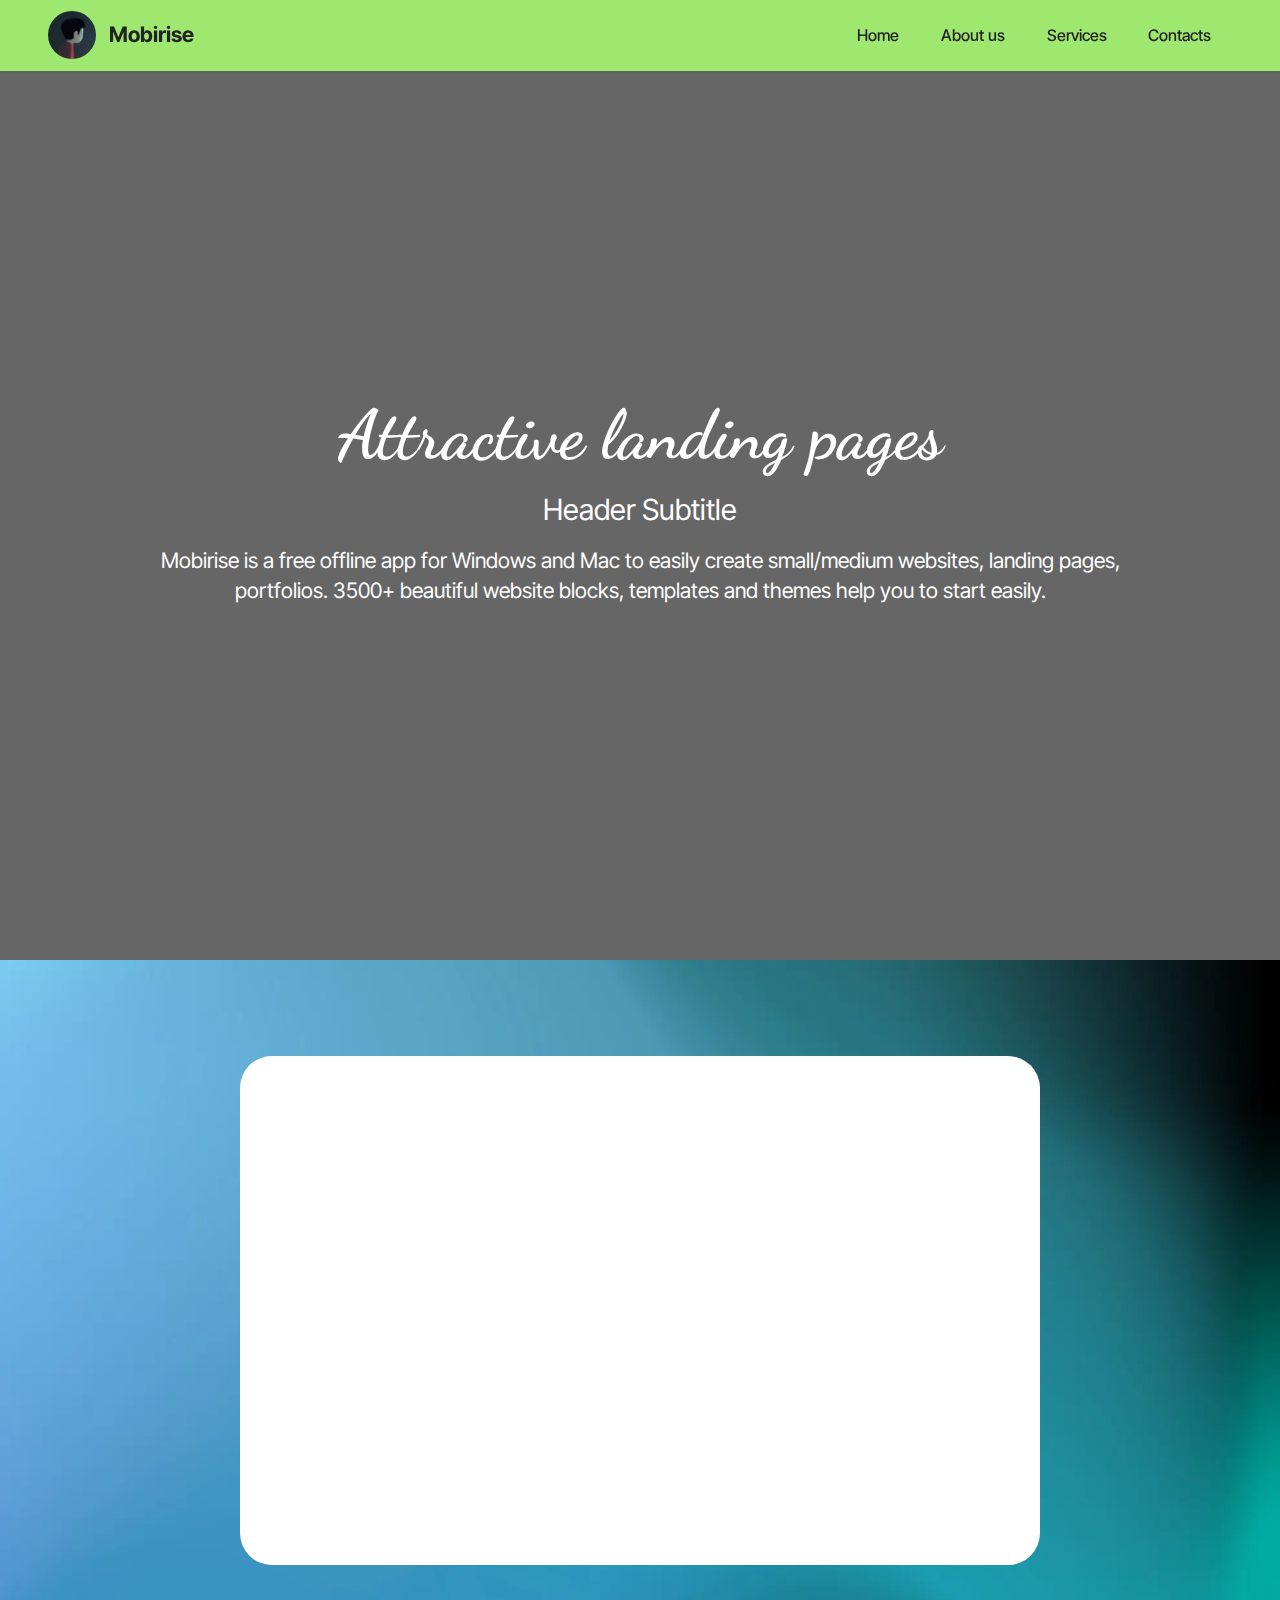
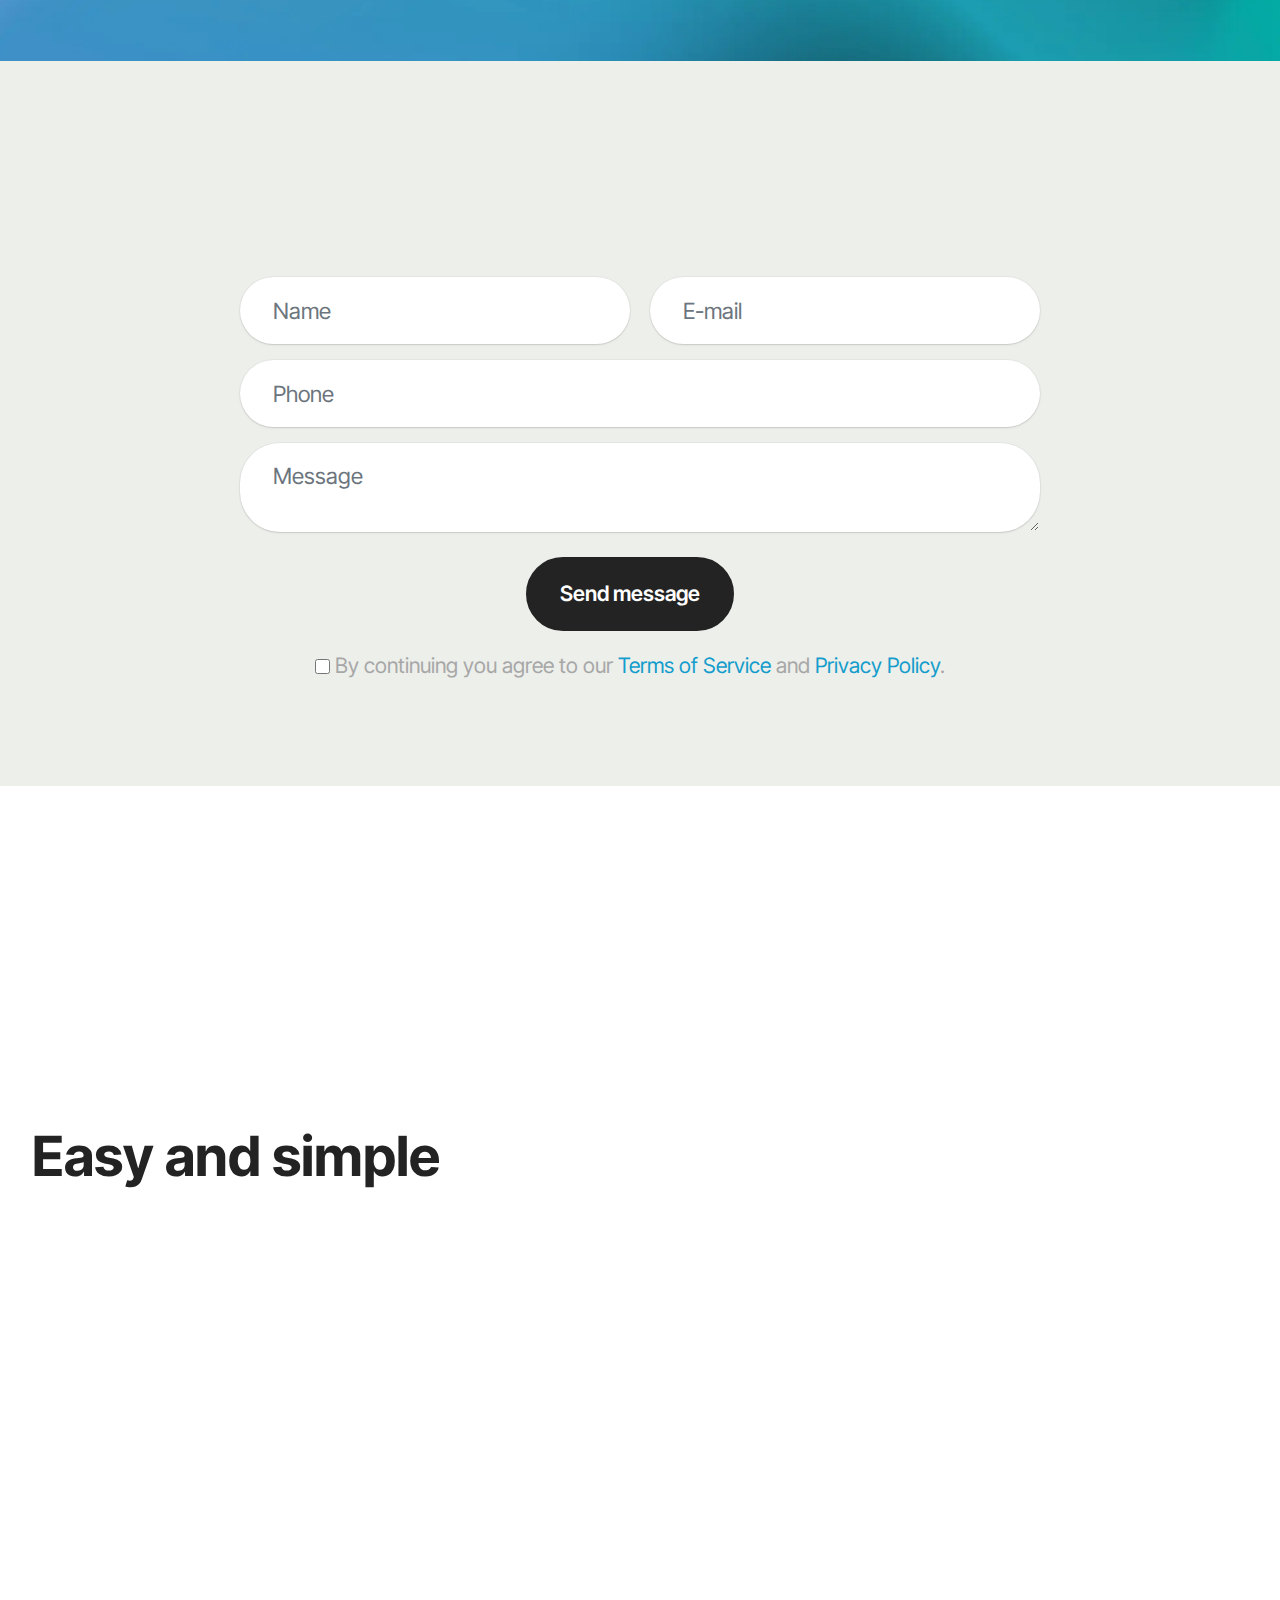
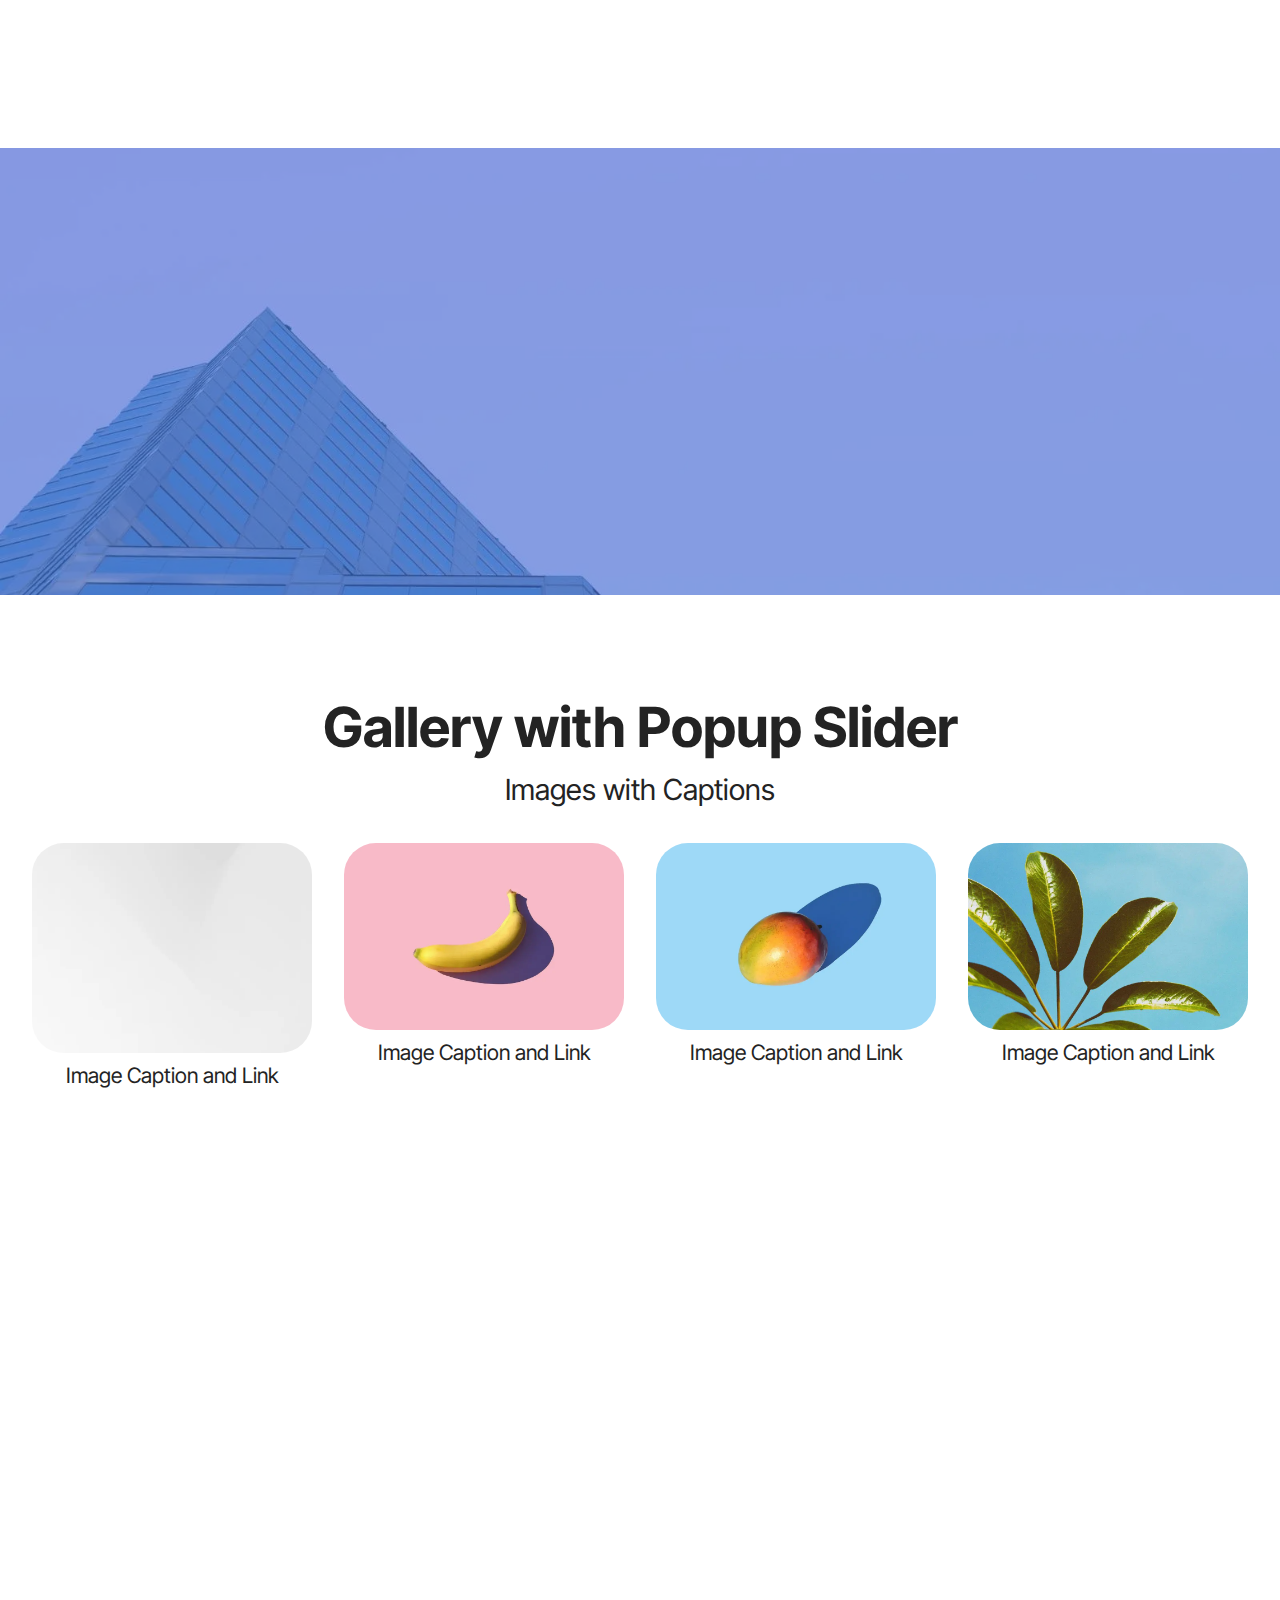
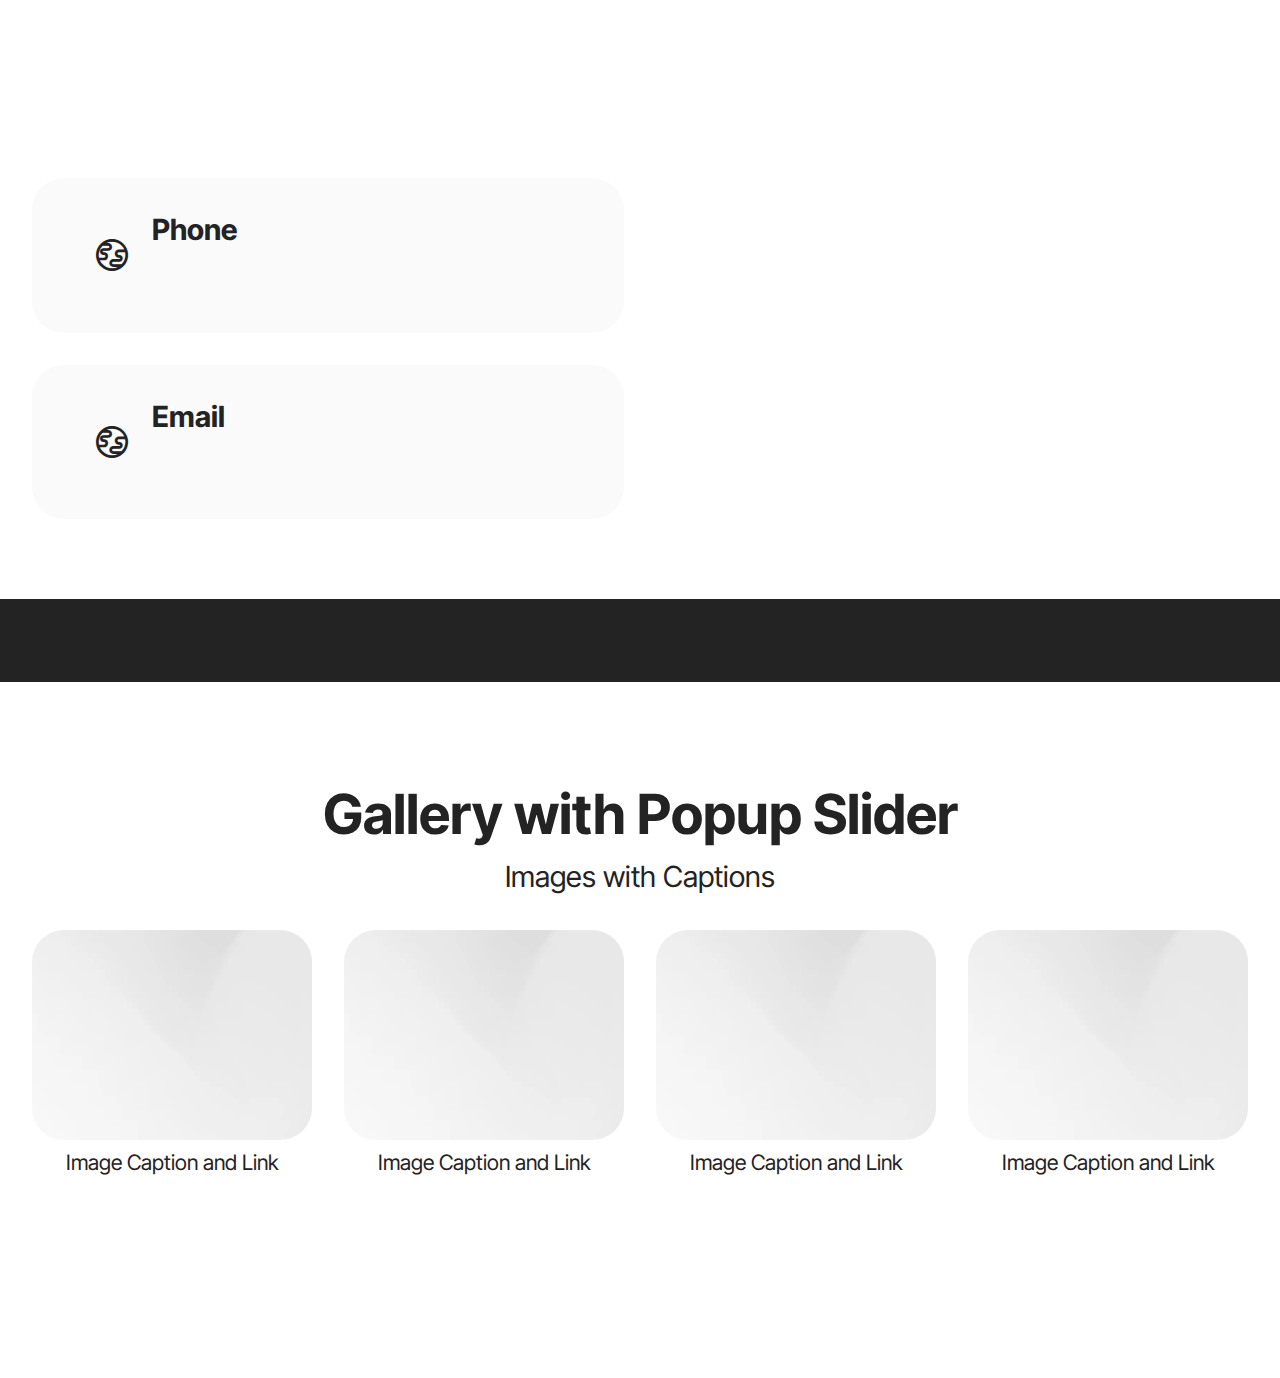
<file: index.html>
<!DOCTYPE html>
<html  >
<head>
  <!-- Site made with Mobirise Website Builder v5.9.13, https://mobirise.com -->
  <meta charset="UTF-8">
  <meta http-equiv="X-UA-Compatible" content="IE=edge">
  <meta name="generator" content="Mobirise v5.9.13, mobirise.com">
  <meta name="twitter:card" content="summary_large_image"/>
  <meta name="twitter:image:src" content="assets/images/index-meta.jpg">
  <meta property="og:image" content="assets/images/index-meta.jpg">
  <meta name="twitter:title" content="Demo 1 - Ryankey">
  <meta name="viewport" content="width=device-width, initial-scale=1, minimum-scale=1">
  <link rel="shortcut icon" href="assets/images/icon-playdead-inside.jpg" type="image/x-icon">
  <meta name="description" content="hgjasfjhgf sfgh gsgfgf fg jgd ggfgs">
  
  
  <title>Demo 1 - Ryankey</title>
  <link rel="stylesheet" href="assets/web/assets/mobirise-icons2/mobirise2.css">
  <link rel="stylesheet" href="assets/bootstrap/css/bootstrap.min.css">
  <link rel="stylesheet" href="assets/bootstrap/css/bootstrap-grid.min.css">
  <link rel="stylesheet" href="assets/bootstrap/css/bootstrap-reboot.min.css">
  <link rel="stylesheet" href="assets/web/assets/gdpr-plugin/gdpr-styles.css">
  <link rel="stylesheet" href="assets/animatecss/animate.css">
  <link rel="stylesheet" href="assets/dropdown/css/style.css">
  <link rel="stylesheet" href="assets/socicon/css/styles.css">
  <link rel="stylesheet" href="assets/theme/css/style.css">
  <link rel="preload" href="https://fonts.googleapis.com/css?family=Dancing+Script:400,500,600,700&display=swap" as="style" onload="this.onload=null;this.rel='stylesheet'">
  <noscript><link rel="stylesheet" href="https://fonts.googleapis.com/css?family=Dancing+Script:400,500,600,700&display=swap"></noscript>
  <link rel="preload" href="https://fonts.googleapis.com/css?family=Inter+Tight:100,200,300,400,500,600,700,800,900,100i,200i,300i,400i,500i,600i,700i,800i,900i&display=swap" as="style" onload="this.onload=null;this.rel='stylesheet'">
  <noscript><link rel="stylesheet" href="https://fonts.googleapis.com/css?family=Inter+Tight:100,200,300,400,500,600,700,800,900,100i,200i,300i,400i,500i,600i,700i,800i,900i&display=swap"></noscript>
  <link rel="preload" as="style" href="assets/mobirise/css/mbr-additional.css?v=L2BAJW"><link rel="stylesheet" href="assets/mobirise/css/mbr-additional.css?v=L2BAJW" type="text/css">

  
  
  
</head>
<body>
  
  <section data-bs-version="5.1" class="menu menu1 cid-u5PRCCJ1Zg" once="menu" id="menu1-0">
    

    <nav class="navbar navbar-dropdown navbar-fixed-top navbar-expand-lg">
        <div class="container">
            <div class="navbar-brand">
                <span class="navbar-logo">
                    <a href="https://mobiri.se">
                        <img src="assets/images/icon-playdead-inside.jpg" alt="Mobirise Website Builder" style="height: 3rem;">
                    </a>
                </span>
                <span class="navbar-caption-wrap"><a class="navbar-caption text-primary display-7" href="https://mobiri.se">Mobirise</a></span>
            </div>
            <button class="navbar-toggler" type="button" data-toggle="collapse" data-bs-toggle="collapse" data-target="#navbarSupportedContent" data-bs-target="#navbarSupportedContent" aria-controls="navbarNavAltMarkup" aria-expanded="false" aria-label="Toggle navigation">
                <div class="hamburger">
                    <span></span>
                    <span></span>
                    <span></span>
                    <span></span>
                </div>
            </button>
            <div class="collapse navbar-collapse" id="navbarSupportedContent">
                <ul class="navbar-nav nav-dropdown nav-right" data-app-modern-menu="true"><li class="nav-item"><a class="nav-link link text-primary display-4" href="index.html">Home</a></li><li class="nav-item"><a class="nav-link link text-primary display-4" href="about-us.html">
                            About us</a></li>
                    <li class="nav-item"><a class="nav-link link text-primary display-4" href="index.html#share1-6">
                            Services</a></li>
                    <li class="nav-item"><a class="nav-link link text-primary display-4" href="contact.html">Contacts</a>
                    </li></ul>
                
                
            </div>
        </div>
    </nav>
</section>

<section data-bs-version="5.1" class="header13 cid-u5PREZWriz mbr-fullscreen" data-bg-video="https://www.youtube.com/watch?v=X-XZx1o_w-A" id="header13-1">

    

    <div class="mbr-fallback-image disabled"></div>
    <div class="mbr-overlay" style="opacity: 0.6; background-color: rgb(0, 0, 0);"></div>

    <div class="align-center container">
        <div class="row justify-content-center">
            <div class="col-12 col-lg-10">
                <h1 class="mbr-section-title mbr-fonts-style mb-3 display-1"><strong>Attractive landing pages</strong></h1>
                <h2 class="mbr-section-subtitle mbr-fonts-style mb-3 display-5">Header Subtitle</h2>
                <p class="mbr-text mbr-fonts-style mb-3 display-7">
                    Mobirise is a free offline app for Windows and Mac to easily create small/medium websites, landing
                    pages, portfolios. 3500+ beautiful website blocks, templates and themes help you to start easily.
                </p>
                
                
            </div>
        </div>
    </div>
</section>

<section data-bs-version="5.1" class="header14 cid-u5PXUMPmZX" id="header14-o">
	

	
	
	<div class="container">
		<div class="row justify-content-center">
			<div class="card col-12 col-md-12 col-lg-8">
				<div class="card-wrapper">
					<div class="card-box align-center">
						<h1 class="card-title mbr-fonts-style mb-4 display-1">
							<strong>Create site now</strong>
						</h1>
						<p class="mbr-text mbr-fonts-style mb-4 display-7">
							Click any text to edit or style it. Select text to insert a link. Click blue "Gear" icon in
							the top right corner to hide/show buttons, text, title and change the block background.
							Click red "+" in the bottom right corner to add a new block. Use the top left menu to create
							new pages, sites and add themes.
						</p>
						<div class="mbr-section-btn mt-4">
							<a class="btn btn-warning display-7" href="https://mobiri.se">Start Now</a>
						</div>
					</div>
				</div>
			</div>
		</div>
	</div>
</section>

<section data-bs-version="5.1" class="form5 cid-u5PY2BniKa" id="form02-p">
    
    
    <div class="container">
        <div class="row justify-content-center">
            <div class="col-12 content-head">
                <div class="mbr-section-head mb-5">
                    <h3 class="mbr-section-title mbr-fonts-style align-center mb-0 display-2">
                        <strong>Contacts</strong>
                    </h3>
                    
                </div>
            </div>
        </div>
        <div class="row justify-content-center">
            <div class="col-lg-8 mx-auto mbr-form" data-form-type="formoid">
                <form action="https://mobirise.eu/" method="POST" class="mbr-form form-with-styler" data-form-title="Form Name"><input type="hidden" name="email" data-form-email="true" value="FLHGmG7PNCOL879SQs3rXKUK46ZzFzb4cmrTiJloV75tM947il0IcuwwxpbKiCCsPfji4cjNkIMyAdAMk9t8FHWjiyl3VBKVVM4XQx18REQmWl3hwz663k9IHN3fksze">
                    <div class="row">
                        <div hidden="hidden" data-form-alert="" class="alert alert-success col-12">Thanks for filling out the form!</div>
                        <div hidden="hidden" data-form-alert-danger="" class="alert alert-danger col-12">
                            Oops...! some problem!
                        </div>
                    </div>
                    <div class="dragArea row">
                        <div class="col-md col-sm-12 form-group mb-3" data-for="name">
                            <input type="text" name="name" placeholder="Name" data-form-field="name" class="form-control" value="" id="name-form02-p">
                        </div>
                        <div class="col-md col-sm-12 form-group mb-3" data-for="email">
                            <input type="email" name="email" placeholder="E-mail" data-form-field="email" class="form-control" value="" id="email-form02-p">
                        </div>
                        <div class="col-12 form-group mb-3" data-for="phone">
                            <input type="tel" name="phone" placeholder="Phone" data-form-field="phone" class="form-control" value="" id="phone-form02-p">
                        </div>
                        <div class="col-12 form-group mb-3" data-for="textarea">
                            <textarea name="textarea" placeholder="Message" data-form-field="textarea" class="form-control" id="textarea-form02-p"></textarea>
                        </div>
                        <div class="col-lg-12 col-md-12 col-sm-12 align-center mbr-section-btn">
                            <button type="submit" class="btn btn-primary display-7">Send message</button>
                        </div>
                    </div>
                <span class="gdpr-block">
<label>
<span class="textGDPR display-7" style="color: #a7a7a7"><input type="checkbox" name="gdpr" id="gdpr-form02-p" required="">By continuing you agree to our <a style="color: #149dcc; text-decoration: none;" href="terms.html">Terms of Service</a> and <a style="color: #149dcc; text-decoration: none;" href="policy.html">Privacy Policy</a>.</span>
</label>
</span></form>
            </div>
        </div>
    </div>
</section>

<section data-bs-version="5.1" class="features19 cid-u5PRIZSNb7" id="features19-2">

    

    
    
    <div class="container">
        <div class="row justify-content-center">
            <div class="card col-12 col-lg">
                <div class="card-wrapper">
                    <h6 class="card-title mbr-fonts-style mb-4 display-2">
                        <strong>Easy and simple</strong>
                    </h6>
                    <p class="mbr-text mbr-fonts-style display-7">
                        All sites you create with the Mobirise web builder are mobile-friendly natively. No special actions required. You can preview your site inside the app. Check the icons on the top.</p>
                    <div class="mbr-section-btn">
                        <a class="btn btn-primary display-4" href="https://mobiri.se">Start now</a>
                    </div>
                </div>
            </div>
            <div class="col-12 col-lg-6">
                <div class="image-wrapper">
                    <img src="assets/images/2.webp" alt="Mobirise Website Builder">
                </div>
            </div>
        </div>
    </div>
</section>

<section data-bs-version="5.1" class="info3 cid-u5PRJZXDaz" id="info3-3">

    

    
    <div class="mbr-overlay" style="opacity: 0.6; background-color: rgb(68, 121, 217);">
    </div>

    <div class="container">
        <div class="row justify-content-center">
            <div class="card col-12 col-lg-10">
                <div class="card-wrapper">
                    <div class="card-box align-center">
                        <h4 class="card-title mbr-fonts-style align-center mb-4 display-1">
                            <strong>Themes and Extensions</strong>
                        </h4>
                        <p class="mbr-text mbr-fonts-style mb-4 display-7">
                            2500+ beautiful website blocks, templates and themes help you start easily.</p>
                        <div class="mbr-section-btn mt-3">
                            <a class="btn btn-warning display-4" href="https://mobiri.se">Buy
                                Mobirise Kit</a>
                        </div>
                    </div>
                </div>
            </div>
        </div>
    </div>
</section>

<section data-bs-version="5.1" class="gallery5 mbr-gallery cid-u5PRMBMvqF" id="gallery5-4">
    

    
    

    <div class="container">
        <div class="mbr-section-head">
            <h3 class="mbr-section-title mbr-fonts-style align-center m-0 display-2"><strong>Gallery with Popup Slider</strong></h3>
            <h4 class="mbr-section-subtitle mbr-fonts-style align-center mb-0 mt-2 display-5">Images with Captions</h4>
        </div>
        <div class="row mbr-gallery mt-4">
            <div class="col-12 col-md-6 col-lg-3 item gallery-image active">
                <div class="item-wrapper" data-toggle="modal" data-bs-toggle="modal" data-target="#u7rXn50r4W-modal" data-bs-target="#u7rXn50r4W-modal">
                    <img class="w-100" src="assets/images/features1.webp" alt="Mobirise Website Builder" data-slide-to="0" data-bs-slide-to="0" data-target="#lb-u7rXn50r4W" data-bs-target="#lb-u7rXn50r4W">
                    <div class="icon-wrapper">
                        <span class="mobi-mbri mobi-mbri-search mbr-iconfont mbr-iconfont-btn"></span>
                    </div>
                </div>
                <h6 class="mbr-item-subtitle mbr-fonts-style align-center mb-2 mt-2 display-7">
                    Image Caption and <a href="#" class="text-primary">Link</a>
                </h6>
            </div>
            
            <div class="col-12 col-md-6 col-lg-3 item gallery-image">
                <div class="item-wrapper" data-toggle="modal" data-bs-toggle="modal" data-target="#u7rXn50r4W-modal" data-bs-target="#u7rXn50r4W-modal">
                    <img class="w-100" src="assets/images/features3.webp" alt="Mobirise Website Builder" data-slide-to="1" data-bs-slide-to="1" data-target="#lb-u7rXn50r4W" data-bs-target="#lb-u7rXn50r4W">
                    <div class="icon-wrapper">
                        <span class="mobi-mbri mobi-mbri-search mbr-iconfont mbr-iconfont-btn"></span>
                    </div>
                </div>
                <h6 class="mbr-item-subtitle mbr-fonts-style align-center mb-2 mt-2 display-7">
                    Image Caption and <a href="#" class="text-primary">Link</a>
                </h6>
            </div><div class="col-12 col-md-6 col-lg-3 item gallery-image">
                <div class="item-wrapper" data-toggle="modal" data-bs-toggle="modal" data-target="#u7rXn50r4W-modal" data-bs-target="#u7rXn50r4W-modal">
                    <img class="w-100" src="assets/images/features2.webp" alt="Mobirise Website Builder" data-slide-to="2" data-bs-slide-to="2" data-target="#lb-u7rXn50r4W" data-bs-target="#lb-u7rXn50r4W">
                    <div class="icon-wrapper">
                        <span class="mobi-mbri mobi-mbri-search mbr-iconfont mbr-iconfont-btn"></span>
                    </div>
                </div>
                <h6 class="mbr-item-subtitle mbr-fonts-style align-center mb-2 mt-2 display-7">
                    Image Caption and <a href="#" class="text-primary">Link</a>
                </h6>
            </div>
            <div class="col-12 col-md-6 col-lg-3 item gallery-image">
                <div class="item-wrapper" data-toggle="modal" data-bs-toggle="modal" data-target="#u7rXn50r4W-modal" data-bs-target="#u7rXn50r4W-modal">
                    <img class="w-100" src="assets/images/features4.webp" alt="Mobirise Website Builder" data-slide-to="3" data-bs-slide-to="3" data-target="#lb-u7rXn50r4W" data-bs-target="#lb-u7rXn50r4W">
                    <div class="icon-wrapper">
                        <span class="mobi-mbri mobi-mbri-search mbr-iconfont mbr-iconfont-btn"></span>
                    </div>
                </div>
                <h6 class="mbr-item-subtitle mbr-fonts-style align-center mb-2 mt-2 display-7">
                    Image Caption and <a href="#" class="text-primary">Link</a>
                </h6>
            </div>
        </div>

        <div class="modal mbr-slider" tabindex="-1" role="dialog" aria-hidden="true" id="u7rXn50r4W-modal">
            <div class="modal-dialog" role="document">
                <div class="modal-content">
                    <div class="modal-body">
                        <div class="carousel slide" id="lb-u7rXn50r4W" data-interval="5000" data-bs-interval="5000">
                            <div class="carousel-inner">
                                <div class="carousel-item active">
                                    <img class="d-block w-100" src="assets/images/features1.webp" alt="Mobirise Website Builder">
                                </div>
                                
                                <div class="carousel-item">
                                    <img class="d-block w-100" src="assets/images/features3.webp" alt="Mobirise Website Builder">
                                </div><div class="carousel-item">
                                    <img class="d-block w-100" src="assets/images/features2.webp" alt="Mobirise Website Builder">
                                </div>
                                <div class="carousel-item">
                                    <img class="d-block w-100" src="assets/images/features4.webp" alt="Mobirise Website Builder">
                                </div>
                            </div>
                            <ol class="carousel-indicators">
                                <li data-slide-to="0" data-bs-slide-to="0" class="active" data-target="#lb-u7rXn50r4W" data-bs-target="#lb-u7rXn50r4W"></li>
                                <li data-slide-to="1" data-bs-slide-to="1" data-target="#lb-u7rXn50r4W" data-bs-target="#lb-u7rXn50r4W"></li>
                                <li data-slide-to="2" data-bs-slide-to="2" data-target="#lb-u7rXn50r4W" data-bs-target="#lb-u7rXn50r4W"></li>
                                <li data-slide-to="3" data-bs-slide-to="3" data-target="#lb-u7rXn50r4W" data-bs-target="#lb-u7rXn50r4W"></li>
                            </ol>
                            <a role="button" href="" class="close" data-dismiss="modal" data-bs-dismiss="modal" aria-label="Close">
                            </a>
                            <a class="carousel-control-prev carousel-control" role="button" data-slide="prev" data-bs-slide="prev" href="#lb-u7rXn50r4W">
                                <span class="mobi-mbri mobi-mbri-arrow-prev" aria-hidden="true"></span>
                                <span class="sr-only visually-hidden">Previous</span>
                            </a>
                            <a class="carousel-control-next carousel-control" role="button" data-slide="next" data-bs-slide="next" href="#lb-u7rXn50r4W">
                                <span class="mobi-mbri mobi-mbri-arrow-next" aria-hidden="true"></span>
                                <span class="sr-only visually-hidden">Next</span>
                            </a>
                        </div>
                    </div>
                </div>
            </div>
        </div>
    </div>
</section>

<section data-bs-version="5.1" class="social1 cid-u5PRRYNUk2" id="share1-6">
    
    

    
    

    <div class="container">
        <div class="media-container-row">
            <div class="col-12">
                <h3 class="mbr-section-title mb-3 align-center mbr-fonts-style display-2">
                    <strong>Share this Page!</strong>
                </h3>
                <div>
                    <div class="mbr-social-likes align-center">
                        <span class="btn btn-social socicon-bg-facebook facebook m-2">
                            <i class="socicon socicon-facebook"></i>
                        </span>
                        <span class="btn btn-social twitter socicon-bg-twitter m-2">
                            <i class="socicon socicon-twitter"></i>
                        </span>
                        <span class="btn btn-social vkontakte socicon-bg-vkontakte m-2">
                            <i class="socicon socicon-vkontakte"></i>
                        </span>
                        <span class="btn btn-social odnoklassniki socicon-bg-odnoklassniki m-2">
                            <i class="socicon socicon-odnoklassniki"></i>
                        </span>
                        <span class="btn btn-social pinterest socicon-bg-pinterest m-2">
                            <i class="socicon socicon-pinterest"></i>
                        </span>
                        <span class="btn btn-social mailru socicon-bg-mail m-2">
                            <i class="socicon socicon-mail"></i>
                        </span>
                    </div>
                </div>
            </div>
        </div>
    </div>
</section>

<section data-bs-version="5.1" class="contacts3 map1 cid-u5PRQIFUrU" id="contacts3-5">

    

    
    
    <div class="container">
        <div class="mbr-section-head">
            <h3 class="mbr-section-title mbr-fonts-style align-center mb-0 display-2">
                <strong>Contacts</strong>
            </h3>
            <h4 class="mbr-section-subtitle mbr-fonts-style align-center mb-0 mt-2 display-5">
                Contacts Subtitle
            </h4>
        </div>
        <div class="row justify-content-center mt-4">
            <div class="card col-12 col-md-6">
                <div class="card-wrapper">
                    <div class="image-wrapper">
                        <span class="mbr-iconfont mobi-mbri-globe mobi-mbri"></span>
                    </div>
                    <div class="text-wrapper">
                        <h6 class="card-title mbr-fonts-style mb-1 display-5">
                            <strong>Phone</strong>
                        </h6>
                        <p class="mbr-text mbr-fonts-style display-7">
                            <a href="tel:+12345678910" class="text-primary">0 (800) 123 45 67</a>
                        </p>
                    </div>
                </div>
                <div class="card-wrapper">
                    <div class="image-wrapper">
                        <span class="mbr-iconfont mobi-mbri-globe mobi-mbri"></span>
                    </div>
                    <div class="text-wrapper">
                        <h6 class="card-title mbr-fonts-style mb-1 display-5">
                            <strong>Email</strong>
                        </h6>
                        <p class="mbr-text mbr-fonts-style display-7">
                            <a href="mailto:info@site.com" class="text-primary">info@site.com</a>
                        </p>
                    </div>
                </div>
            </div>
            <div class="map-wrapper col-12 col-md-6">
                <div class="google-map"><iframe frameborder="0" style="border:0" src="https://www.google.com/maps/embed?pb=!1m14!1m8!1m3!1d6045.3003145248895!2d-73.9884657!3d40.7477229!3m2!1i1024!2i768!4f13.1!3m3!1m2!1s0x89c259a9ac1f1b85%3A0x7e33d1c0e7af3be4!2zMzUwIDV0aCBBdmUsIE5ldyBZb3JrLCBOWSAxMDExOCwg0KHQqNCQ!5e0!3m2!1sru!2sru!4v1689597362021!5m2!1sen!2sen" allowfullscreen=""></iframe></div>
            </div>
        </div>
    </div>
</section>

<section data-bs-version="5.1" class="footer7 cid-u5PRUgsSWn" once="footers" id="footer7-7">

    

    

    <div class="container">
        <div class="media-container-row align-center mbr-white">
            <div class="col-12">
                <p class="mbr-text mb-0 mbr-fonts-style display-4">
                    © Copyright 2025 Mobirise - All Rights Reserved
                </p>
            </div>
        </div>
    </div>
</section>

<section data-bs-version="5.1" class="gallery5 mbr-gallery cid-u6d2zrPSsi" id="gallery5-q">
    

    
    

    <div class="container">
        <div class="mbr-section-head">
            <h3 class="mbr-section-title mbr-fonts-style align-center m-0 display-2"><strong>Gallery with Popup Slider</strong></h3>
            <h4 class="mbr-section-subtitle mbr-fonts-style align-center mb-0 mt-2 display-5">Images with Captions</h4>
        </div>
        <div class="row mbr-gallery mt-4">
            <div class="col-12 col-md-6 col-lg-3 item gallery-image active">
                <div class="item-wrapper" data-toggle="modal" data-bs-toggle="modal" data-target="#u7rXn9BkB6-modal" data-bs-target="#u7rXn9BkB6-modal">
                    <img class="w-100" src="assets/images/features1.webp" alt="Mobirise Website Builder" data-slide-to="0" data-bs-slide-to="0" data-target="#lb-u7rXn9BkB6" data-bs-target="#lb-u7rXn9BkB6">
                    <div class="icon-wrapper">
                        <span class="mobi-mbri mobi-mbri-search mbr-iconfont mbr-iconfont-btn"></span>
                    </div>
                </div>
                <h6 class="mbr-item-subtitle mbr-fonts-style align-center mb-2 mt-2 display-7">
                    Image Caption and <a href="#" class="text-primary">Link</a>
                </h6>
            </div>
            
            <div class="col-12 col-md-6 col-lg-3 item gallery-image">
                <div class="item-wrapper" data-toggle="modal" data-bs-toggle="modal" data-target="#u7rXn9BkB6-modal" data-bs-target="#u7rXn9BkB6-modal">
                    <img class="w-100" src="assets/images/features1.webp" alt="Mobirise Website Builder" data-slide-to="1" data-bs-slide-to="1" data-target="#lb-u7rXn9BkB6" data-bs-target="#lb-u7rXn9BkB6">
                    <div class="icon-wrapper">
                        <span class="mobi-mbri mobi-mbri-search mbr-iconfont mbr-iconfont-btn"></span>
                    </div>
                </div>
                <h6 class="mbr-item-subtitle mbr-fonts-style align-center mb-2 mt-2 display-7">
                    Image Caption and <a href="#" class="text-primary">Link</a>
                </h6>
            </div><div class="col-12 col-md-6 col-lg-3 item gallery-image">
                <div class="item-wrapper" data-toggle="modal" data-bs-toggle="modal" data-target="#u7rXn9BkB6-modal" data-bs-target="#u7rXn9BkB6-modal">
                    <img class="w-100" src="assets/images/features1.webp" alt="Mobirise Website Builder" data-slide-to="2" data-bs-slide-to="2" data-target="#lb-u7rXn9BkB6" data-bs-target="#lb-u7rXn9BkB6">
                    <div class="icon-wrapper">
                        <span class="mobi-mbri mobi-mbri-search mbr-iconfont mbr-iconfont-btn"></span>
                    </div>
                </div>
                <h6 class="mbr-item-subtitle mbr-fonts-style align-center mb-2 mt-2 display-7">
                    Image Caption and <a href="#" class="text-primary">Link</a>
                </h6>
            </div>
            <div class="col-12 col-md-6 col-lg-3 item gallery-image">
                <div class="item-wrapper" data-toggle="modal" data-bs-toggle="modal" data-target="#u7rXn9BkB6-modal" data-bs-target="#u7rXn9BkB6-modal">
                    <img class="w-100" src="assets/images/features1.webp" alt="Mobirise Website Builder" data-slide-to="3" data-bs-slide-to="3" data-target="#lb-u7rXn9BkB6" data-bs-target="#lb-u7rXn9BkB6">
                    <div class="icon-wrapper">
                        <span class="mobi-mbri mobi-mbri-search mbr-iconfont mbr-iconfont-btn"></span>
                    </div>
                </div>
                <h6 class="mbr-item-subtitle mbr-fonts-style align-center mb-2 mt-2 display-7">
                    Image Caption and <a href="#" class="text-primary">Link</a>
                </h6>
            </div>
        </div>

        <div class="modal mbr-slider" tabindex="-1" role="dialog" aria-hidden="true" id="u7rXn9BkB6-modal">
            <div class="modal-dialog" role="document">
                <div class="modal-content">
                    <div class="modal-body">
                        <div class="carousel slide" id="lb-u7rXn9BkB6" data-interval="5000" data-bs-interval="5000">
                            <div class="carousel-inner">
                                <div class="carousel-item active">
                                    <img class="d-block w-100" src="assets/images/features1.webp" alt="Mobirise Website Builder">
                                </div>
                                
                                <div class="carousel-item">
                                    <img class="d-block w-100" src="assets/images/features1.webp" alt="Mobirise Website Builder">
                                </div><div class="carousel-item">
                                    <img class="d-block w-100" src="assets/images/features1.webp" alt="Mobirise Website Builder">
                                </div>
                                <div class="carousel-item">
                                    <img class="d-block w-100" src="assets/images/features1.webp" alt="Mobirise Website Builder">
                                </div>
                            </div>
                            <ol class="carousel-indicators">
                                <li data-slide-to="0" data-bs-slide-to="0" class="active" data-target="#lb-u7rXn9BkB6" data-bs-target="#lb-u7rXn9BkB6"></li>
                                <li data-slide-to="1" data-bs-slide-to="1" data-target="#lb-u7rXn9BkB6" data-bs-target="#lb-u7rXn9BkB6"></li>
                                <li data-slide-to="2" data-bs-slide-to="2" data-target="#lb-u7rXn9BkB6" data-bs-target="#lb-u7rXn9BkB6"></li>
                                <li data-slide-to="3" data-bs-slide-to="3" data-target="#lb-u7rXn9BkB6" data-bs-target="#lb-u7rXn9BkB6"></li>
                            </ol>
                            <a role="button" href="" class="close" data-dismiss="modal" data-bs-dismiss="modal" aria-label="Close">
                            </a>
                            <a class="carousel-control-prev carousel-control" role="button" data-slide="prev" data-bs-slide="prev" href="#lb-u7rXn9BkB6">
                                <span class="mobi-mbri mobi-mbri-arrow-prev" aria-hidden="true"></span>
                                <span class="sr-only visually-hidden">Previous</span>
                            </a>
                            <a class="carousel-control-next carousel-control" role="button" data-slide="next" data-bs-slide="next" href="#lb-u7rXn9BkB6">
                                <span class="mobi-mbri mobi-mbri-arrow-next" aria-hidden="true"></span>
                                <span class="sr-only visually-hidden">Next</span>
                            </a>
                        </div>
                    </div>
                </div>
            </div>
        </div>
    </div>
</section><section class="display-7" style="padding: 0;align-items: center;justify-content: center;flex-wrap: wrap;    align-content: center;display: flex;position: relative;height: 4rem;"><a href="https://mobiri.se/689360" style="flex: 1 1;height: 4rem;position: absolute;width: 100%;z-index: 1;"><img alt="" style="height: 4rem;" src="[data-uri]"></a><p style="margin: 0;text-align: center;" class="display-7">&#8204;</p><a style="z-index:1" href="https://mobirise.com/offline-website-builder.html">Offline Website Builder</a></section><script src="assets/bootstrap/js/bootstrap.bundle.min.js"></script>  <script src="assets/smoothscroll/smooth-scroll.js"></script>  <script src="assets/ytplayer/index.js"></script>  <script src="assets/dropdown/js/navbar-dropdown.js"></script>  <script src="assets/vimeoplayer/player.js"></script>  <script src="assets/sociallikes/social-likes.js"></script>  <script src="assets/theme/js/script.js"></script>  <script src="assets/formoid/formoid.min.js"></script>  
  
  
  <input name="animation" type="hidden">
  </body>
</html>
</file>
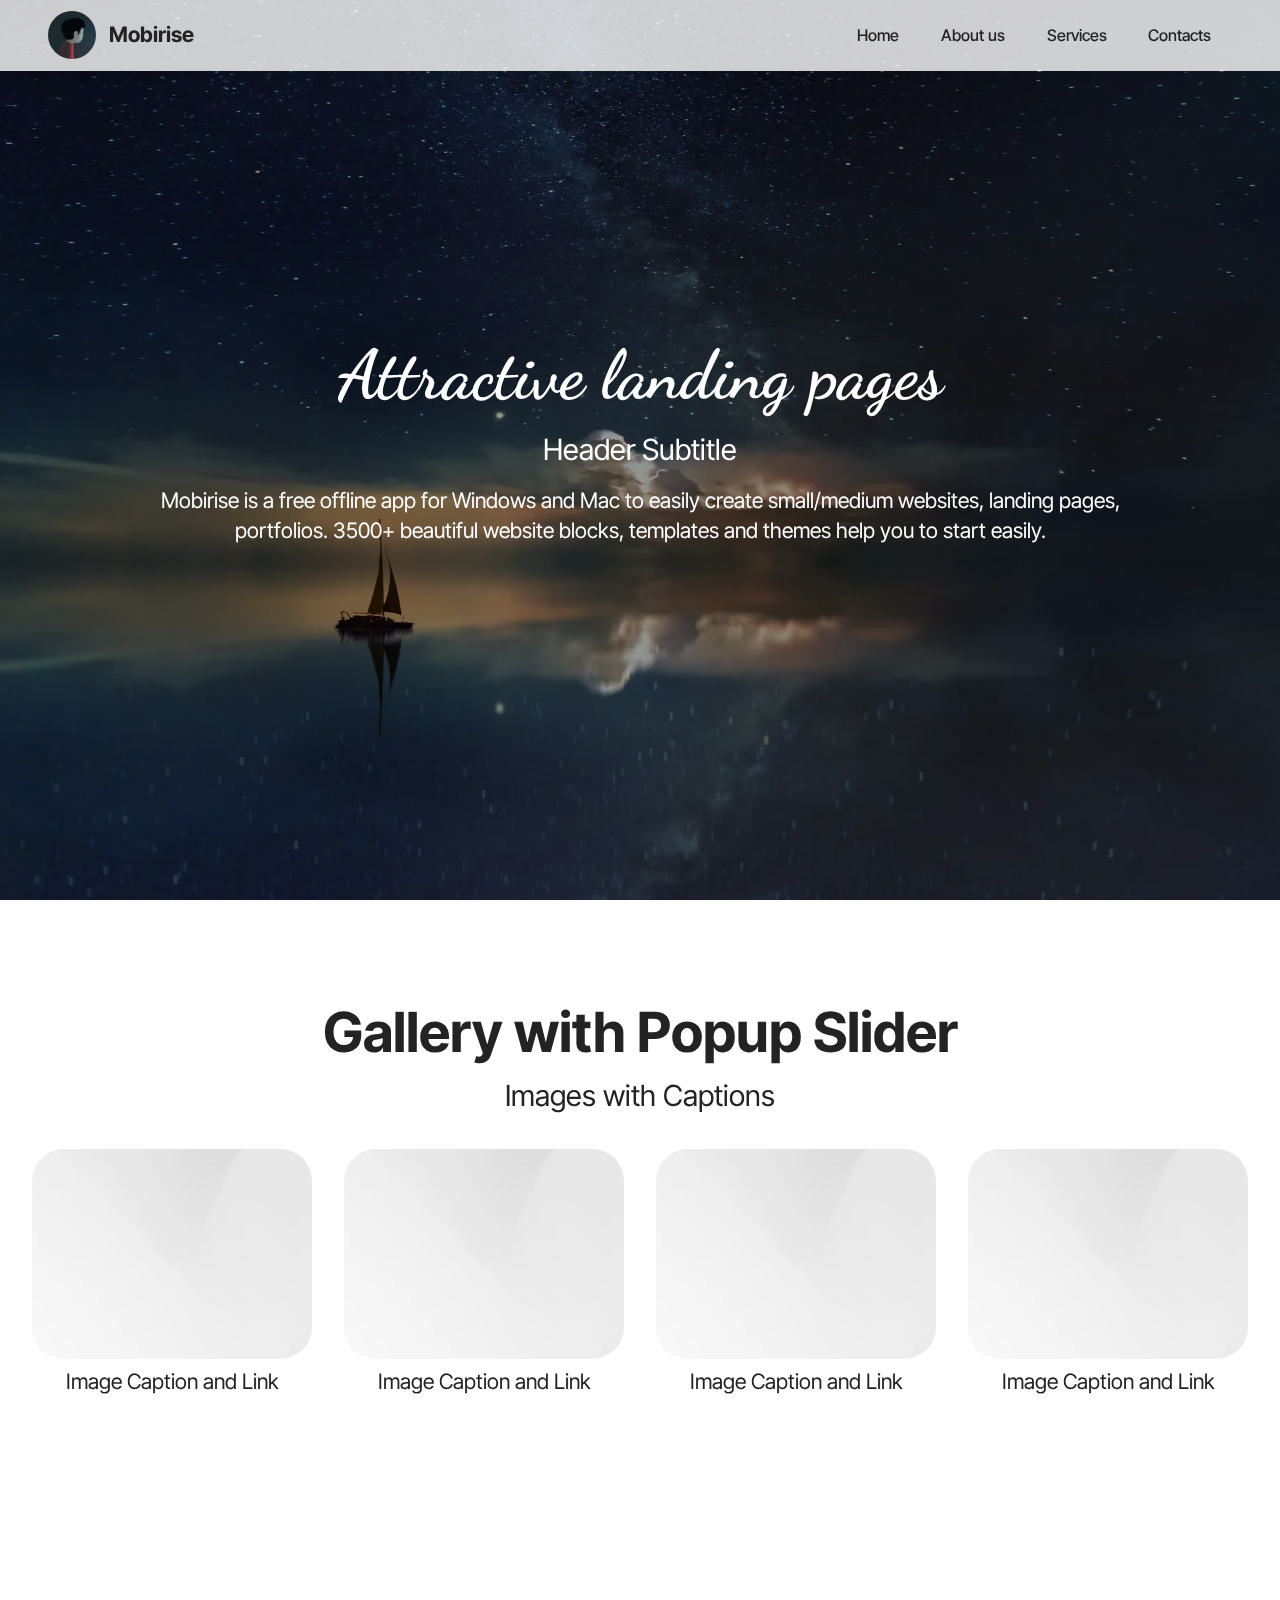
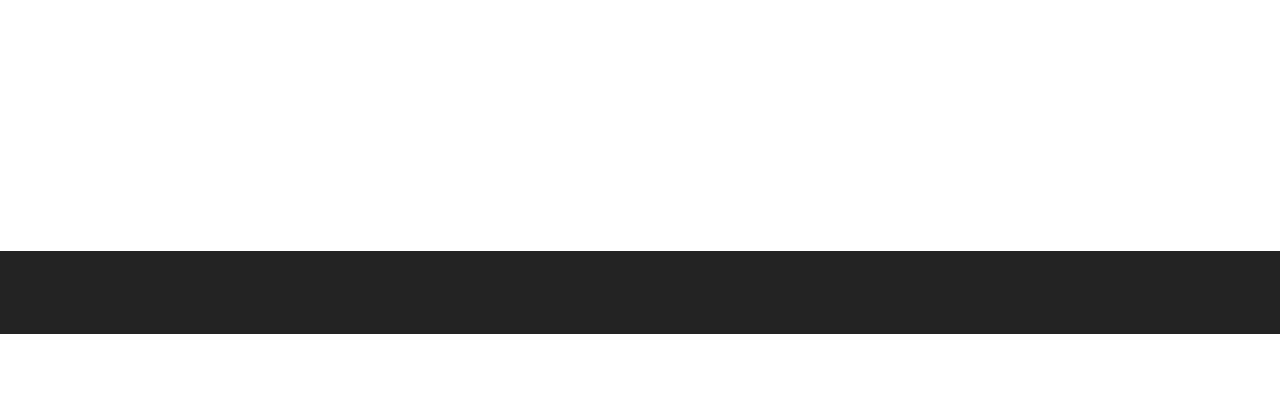
<file: about-us.html>
<!DOCTYPE html>
<html  >
<head>
  <!-- Site made with Mobirise Website Builder v5.9.13, https://mobirise.com -->
  <meta charset="UTF-8">
  <meta http-equiv="X-UA-Compatible" content="IE=edge">
  <meta name="generator" content="Mobirise v5.9.13, mobirise.com">
  <meta name="twitter:card" content="summary_large_image"/>
  <meta name="twitter:image:src" content="assets/images/about-us-meta.jpg">
  <meta property="og:image" content="assets/images/about-us-meta.jpg">
  <meta name="twitter:title" content="about us">
  <meta name="viewport" content="width=device-width, initial-scale=1, minimum-scale=1">
  <link rel="shortcut icon" href="assets/images/icon-playdead-inside.jpg" type="image/x-icon">
  <meta name="description" content="hgjasfjhgf sfgh gsgfgf fg jgd ggfgs">
  
  
  <title>about us</title>
  <link rel="stylesheet" href="assets/web/assets/mobirise-icons2/mobirise2.css">
  <link rel="stylesheet" href="assets/bootstrap/css/bootstrap.min.css">
  <link rel="stylesheet" href="assets/bootstrap/css/bootstrap-grid.min.css">
  <link rel="stylesheet" href="assets/bootstrap/css/bootstrap-reboot.min.css">
  <link rel="stylesheet" href="assets/parallax/jarallax.css">
  <link rel="stylesheet" href="assets/web/assets/gdpr-plugin/gdpr-styles.css">
  <link rel="stylesheet" href="assets/animatecss/animate.css">
  <link rel="stylesheet" href="assets/dropdown/css/style.css">
  <link rel="stylesheet" href="assets/socicon/css/styles.css">
  <link rel="stylesheet" href="assets/theme/css/style.css">
  <link rel="preload" href="https://fonts.googleapis.com/css?family=Dancing+Script:400,500,600,700&display=swap" as="style" onload="this.onload=null;this.rel='stylesheet'">
  <noscript><link rel="stylesheet" href="https://fonts.googleapis.com/css?family=Dancing+Script:400,500,600,700&display=swap"></noscript>
  <link rel="preload" href="https://fonts.googleapis.com/css?family=Inter+Tight:100,200,300,400,500,600,700,800,900,100i,200i,300i,400i,500i,600i,700i,800i,900i&display=swap" as="style" onload="this.onload=null;this.rel='stylesheet'">
  <noscript><link rel="stylesheet" href="https://fonts.googleapis.com/css?family=Inter+Tight:100,200,300,400,500,600,700,800,900,100i,200i,300i,400i,500i,600i,700i,800i,900i&display=swap"></noscript>
  <link rel="preload" as="style" href="assets/mobirise/css/mbr-additional.css?v=2v9Io8"><link rel="stylesheet" href="assets/mobirise/css/mbr-additional.css?v=2v9Io8" type="text/css">

  
  
  
</head>
<body>
  
  <section data-bs-version="5.1" class="menu menu1 cid-u5PUlptH1M" once="menu" id="menu1-8">
    

    <nav class="navbar navbar-dropdown navbar-fixed-top navbar-expand-lg">
        <div class="container">
            <div class="navbar-brand">
                <span class="navbar-logo">
                    <a href="https://mobiri.se">
                        <img src="assets/images/icon-playdead-inside.jpg" alt="Mobirise Website Builder" style="height: 3rem;">
                    </a>
                </span>
                <span class="navbar-caption-wrap"><a class="navbar-caption text-primary display-7" href="https://mobiri.se">Mobirise</a></span>
            </div>
            <button class="navbar-toggler" type="button" data-toggle="collapse" data-bs-toggle="collapse" data-target="#navbarSupportedContent" data-bs-target="#navbarSupportedContent" aria-controls="navbarNavAltMarkup" aria-expanded="false" aria-label="Toggle navigation">
                <div class="hamburger">
                    <span></span>
                    <span></span>
                    <span></span>
                    <span></span>
                </div>
            </button>
            <div class="collapse navbar-collapse" id="navbarSupportedContent">
                <ul class="navbar-nav nav-dropdown nav-right" data-app-modern-menu="true"><li class="nav-item"><a class="nav-link link text-primary display-4" href="index.html">Home</a></li><li class="nav-item"><a class="nav-link link text-primary display-4" href="about-us.html">
                            About us</a></li>
                    <li class="nav-item"><a class="nav-link link text-primary display-4" href="index.html#share1-6">
                            Services</a></li>
                    <li class="nav-item"><a class="nav-link link text-primary display-4" href="contact.html">Contacts</a>
                    </li></ul>
                
                
            </div>
        </div>
    </nav>
</section>

<section data-bs-version="5.1" class="header13 cid-u5PUlqv153 mbr-fullscreen mbr-parallax-background" id="header13-9">

    

    
    <div class="mbr-overlay" style="opacity: 0.4; background-color: rgb(0, 0, 0);"></div>

    <div class="align-center container">
        <div class="row justify-content-center">
            <div class="col-12 col-lg-10">
                <h1 class="mbr-section-title mbr-fonts-style mb-3 display-1"><strong>Attractive landing pages</strong></h1>
                <h2 class="mbr-section-subtitle mbr-fonts-style mb-3 display-5">Header Subtitle</h2>
                <p class="mbr-text mbr-fonts-style mb-3 display-7">
                    Mobirise is a free offline app for Windows and Mac to easily create small/medium websites, landing
                    pages, portfolios. 3500+ beautiful website blocks, templates and themes help you to start easily.
                </p>
                
                
            </div>
        </div>
    </div>
</section>

<section data-bs-version="5.1" class="gallery5 mbr-gallery cid-u6d2M2VXJU" id="gallery5-r">
    

    
    

    <div class="container">
        <div class="mbr-section-head">
            <h3 class="mbr-section-title mbr-fonts-style align-center m-0 display-2"><strong>Gallery with Popup Slider</strong></h3>
            <h4 class="mbr-section-subtitle mbr-fonts-style align-center mb-0 mt-2 display-5">Images with Captions</h4>
        </div>
        <div class="row mbr-gallery mt-4">
            <div class="col-12 col-md-6 col-lg-3 item gallery-image active">
                <div class="item-wrapper" data-toggle="modal" data-bs-toggle="modal" data-target="#u7rXoUmXsJ-modal" data-bs-target="#u7rXoUmXsJ-modal">
                    <img class="w-100" src="assets/images/features1.webp" alt="Mobirise Website Builder" data-slide-to="0" data-bs-slide-to="0" data-target="#lb-u7rXoUmXsJ" data-bs-target="#lb-u7rXoUmXsJ">
                    <div class="icon-wrapper">
                        <span class="mobi-mbri mobi-mbri-search mbr-iconfont mbr-iconfont-btn"></span>
                    </div>
                </div>
                <h6 class="mbr-item-subtitle mbr-fonts-style align-center mb-2 mt-2 display-7">
                    Image Caption and <a href="#" class="text-primary">Link</a>
                </h6>
            </div>
            
            <div class="col-12 col-md-6 col-lg-3 item gallery-image">
                <div class="item-wrapper" data-toggle="modal" data-bs-toggle="modal" data-target="#u7rXoUmXsJ-modal" data-bs-target="#u7rXoUmXsJ-modal">
                    <img class="w-100" src="assets/images/features1.webp" alt="Mobirise Website Builder" data-slide-to="1" data-bs-slide-to="1" data-target="#lb-u7rXoUmXsJ" data-bs-target="#lb-u7rXoUmXsJ">
                    <div class="icon-wrapper">
                        <span class="mobi-mbri mobi-mbri-search mbr-iconfont mbr-iconfont-btn"></span>
                    </div>
                </div>
                <h6 class="mbr-item-subtitle mbr-fonts-style align-center mb-2 mt-2 display-7">
                    Image Caption and <a href="#" class="text-primary">Link</a>
                </h6>
            </div><div class="col-12 col-md-6 col-lg-3 item gallery-image">
                <div class="item-wrapper" data-toggle="modal" data-bs-toggle="modal" data-target="#u7rXoUmXsJ-modal" data-bs-target="#u7rXoUmXsJ-modal">
                    <img class="w-100" src="assets/images/features1.webp" alt="Mobirise Website Builder" data-slide-to="2" data-bs-slide-to="2" data-target="#lb-u7rXoUmXsJ" data-bs-target="#lb-u7rXoUmXsJ">
                    <div class="icon-wrapper">
                        <span class="mobi-mbri mobi-mbri-search mbr-iconfont mbr-iconfont-btn"></span>
                    </div>
                </div>
                <h6 class="mbr-item-subtitle mbr-fonts-style align-center mb-2 mt-2 display-7">
                    Image Caption and <a href="#" class="text-primary">Link</a>
                </h6>
            </div>
            <div class="col-12 col-md-6 col-lg-3 item gallery-image">
                <div class="item-wrapper" data-toggle="modal" data-bs-toggle="modal" data-target="#u7rXoUmXsJ-modal" data-bs-target="#u7rXoUmXsJ-modal">
                    <img class="w-100" src="assets/images/features1.webp" alt="Mobirise Website Builder" data-slide-to="3" data-bs-slide-to="3" data-target="#lb-u7rXoUmXsJ" data-bs-target="#lb-u7rXoUmXsJ">
                    <div class="icon-wrapper">
                        <span class="mobi-mbri mobi-mbri-search mbr-iconfont mbr-iconfont-btn"></span>
                    </div>
                </div>
                <h6 class="mbr-item-subtitle mbr-fonts-style align-center mb-2 mt-2 display-7">
                    Image Caption and <a href="#" class="text-primary">Link</a>
                </h6>
            </div>
        </div>

        <div class="modal mbr-slider" tabindex="-1" role="dialog" aria-hidden="true" id="u7rXoUmXsJ-modal">
            <div class="modal-dialog" role="document">
                <div class="modal-content">
                    <div class="modal-body">
                        <div class="carousel slide" id="lb-u7rXoUmXsJ" data-interval="5000" data-bs-interval="5000">
                            <div class="carousel-inner">
                                <div class="carousel-item active">
                                    <img class="d-block w-100" src="assets/images/features1.webp" alt="Mobirise Website Builder">
                                </div>
                                
                                <div class="carousel-item">
                                    <img class="d-block w-100" src="assets/images/features1.webp" alt="Mobirise Website Builder">
                                </div><div class="carousel-item">
                                    <img class="d-block w-100" src="assets/images/features1.webp" alt="Mobirise Website Builder">
                                </div>
                                <div class="carousel-item">
                                    <img class="d-block w-100" src="assets/images/features1.webp" alt="Mobirise Website Builder">
                                </div>
                            </div>
                            <ol class="carousel-indicators">
                                <li data-slide-to="0" data-bs-slide-to="0" class="active" data-target="#lb-u7rXoUmXsJ" data-bs-target="#lb-u7rXoUmXsJ"></li>
                                <li data-slide-to="1" data-bs-slide-to="1" data-target="#lb-u7rXoUmXsJ" data-bs-target="#lb-u7rXoUmXsJ"></li>
                                <li data-slide-to="2" data-bs-slide-to="2" data-target="#lb-u7rXoUmXsJ" data-bs-target="#lb-u7rXoUmXsJ"></li>
                                <li data-slide-to="3" data-bs-slide-to="3" data-target="#lb-u7rXoUmXsJ" data-bs-target="#lb-u7rXoUmXsJ"></li>
                            </ol>
                            <a role="button" href="" class="close" data-dismiss="modal" data-bs-dismiss="modal" aria-label="Close">
                            </a>
                            <a class="carousel-control-prev carousel-control" role="button" data-slide="prev" data-bs-slide="prev" href="#lb-u7rXoUmXsJ">
                                <span class="mobi-mbri mobi-mbri-arrow-prev" aria-hidden="true"></span>
                                <span class="sr-only visually-hidden">Previous</span>
                            </a>
                            <a class="carousel-control-next carousel-control" role="button" data-slide="next" data-bs-slide="next" href="#lb-u7rXoUmXsJ">
                                <span class="mobi-mbri mobi-mbri-arrow-next" aria-hidden="true"></span>
                                <span class="sr-only visually-hidden">Next</span>
                            </a>
                        </div>
                    </div>
                </div>
            </div>
        </div>
    </div>
</section>

<section data-bs-version="5.1" class="social1 cid-u5PUltSjZQ" id="share1-d">
    
    

    
    

    <div class="container">
        <div class="media-container-row">
            <div class="col-12">
                <h3 class="mbr-section-title mb-3 align-center mbr-fonts-style display-2">
                    <strong>Share this Page!</strong>
                </h3>
                <div>
                    <div class="mbr-social-likes align-center">
                        <span class="btn btn-social socicon-bg-facebook facebook m-2">
                            <i class="socicon socicon-facebook"></i>
                        </span>
                        <span class="btn btn-social twitter socicon-bg-twitter m-2">
                            <i class="socicon socicon-twitter"></i>
                        </span>
                        <span class="btn btn-social vkontakte socicon-bg-vkontakte m-2">
                            <i class="socicon socicon-vkontakte"></i>
                        </span>
                        <span class="btn btn-social odnoklassniki socicon-bg-odnoklassniki m-2">
                            <i class="socicon socicon-odnoklassniki"></i>
                        </span>
                        <span class="btn btn-social pinterest socicon-bg-pinterest m-2">
                            <i class="socicon socicon-pinterest"></i>
                        </span>
                        <span class="btn btn-social mailru socicon-bg-mail m-2">
                            <i class="socicon socicon-mail"></i>
                        </span>
                    </div>
                </div>
            </div>
        </div>
    </div>
</section>

<section data-bs-version="5.1" class="footer7 cid-u5PUlvsH6S" once="footers" id="footer7-f">

    

    

    <div class="container">
        <div class="media-container-row align-center mbr-white">
            <div class="col-12">
                <p class="mbr-text mb-0 mbr-fonts-style display-4">
                    © Copyright 2025 Mobirise - All Rights Reserved
                </p>
            </div>
        </div>
    </div>
</section><section class="display-7" style="padding: 0;align-items: center;justify-content: center;flex-wrap: wrap;    align-content: center;display: flex;position: relative;height: 4rem;"><a href="https://mobiri.se/689360" style="flex: 1 1;height: 4rem;position: absolute;width: 100%;z-index: 1;"><img alt="" style="height: 4rem;" src="[data-uri]"></a><p style="margin: 0;text-align: center;" class="display-7">&#8204;</p><a style="z-index:1" href="https://mobirise.com/drag-drop-website-builder.html">Drag & Drop Website Builder</a></section><script src="assets/bootstrap/js/bootstrap.bundle.min.js"></script>  <script src="assets/parallax/jarallax.js"></script>  <script src="assets/smoothscroll/smooth-scroll.js"></script>  <script src="assets/ytplayer/index.js"></script>  <script src="assets/dropdown/js/navbar-dropdown.js"></script>  <script src="assets/sociallikes/social-likes.js"></script>  <script src="assets/theme/js/script.js"></script>  
  
  
  <input name="animation" type="hidden">
  </body>
</html>
</file>
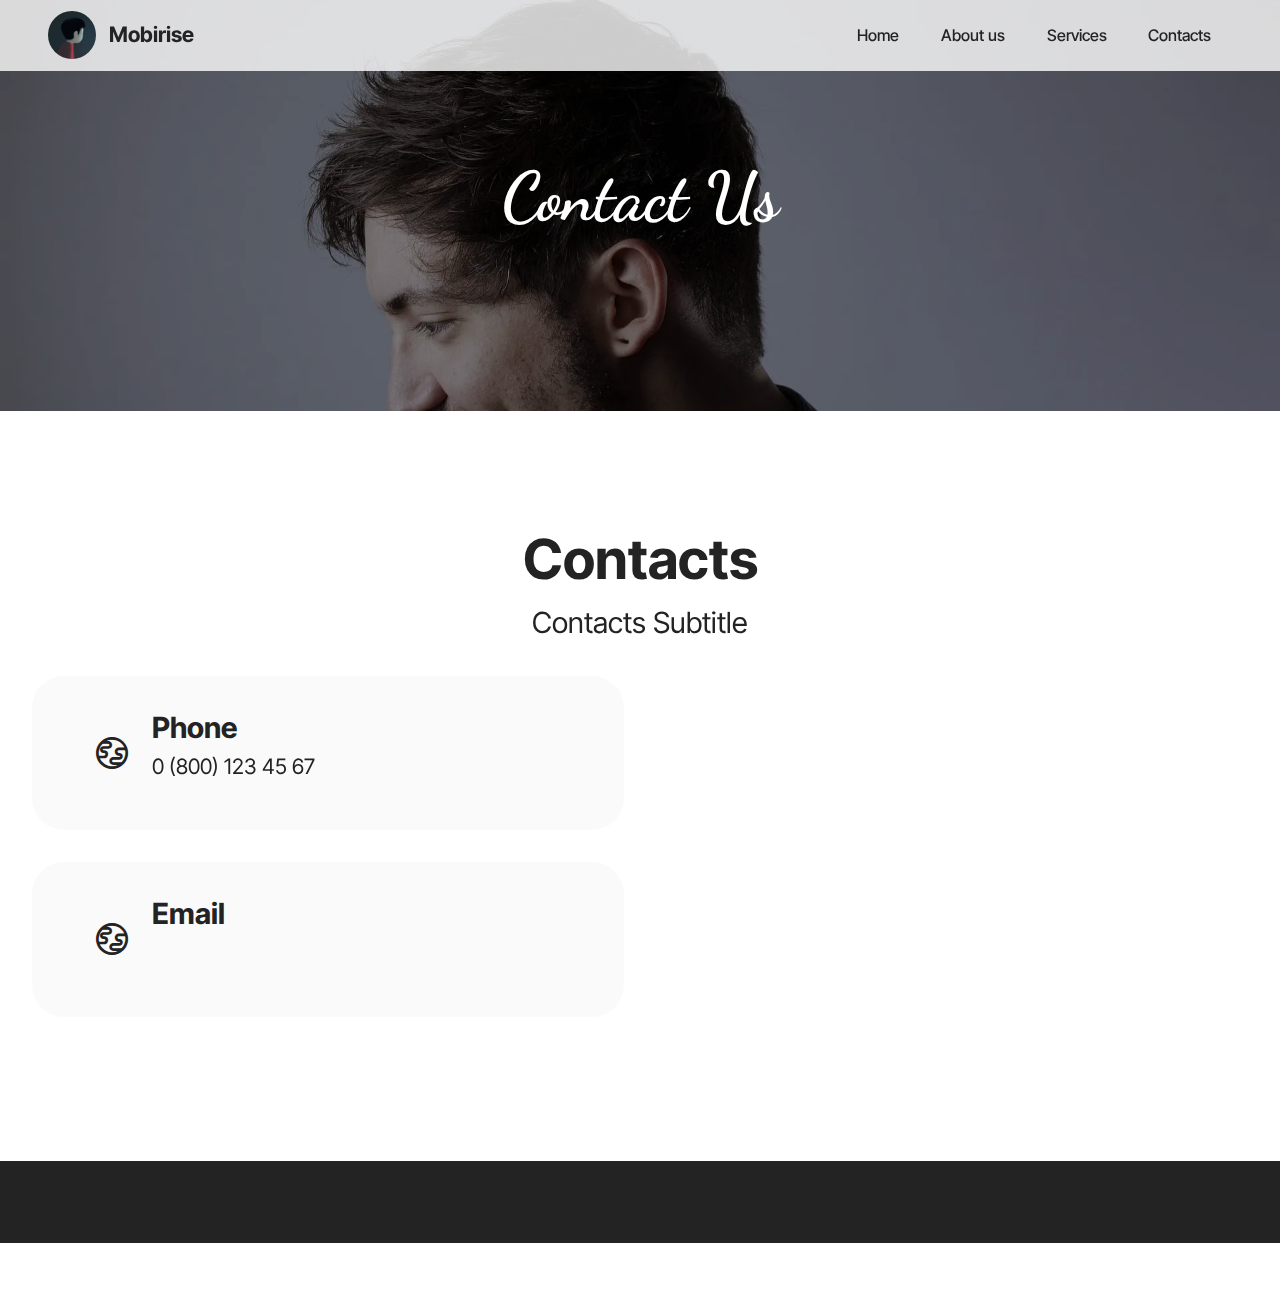
<file: contact.html>
<!DOCTYPE html>
<html  >
<head>
  <!-- Site made with Mobirise Website Builder v5.9.13, https://mobirise.com -->
  <meta charset="UTF-8">
  <meta http-equiv="X-UA-Compatible" content="IE=edge">
  <meta name="generator" content="Mobirise v5.9.13, mobirise.com">
  <meta name="viewport" content="width=device-width, initial-scale=1, minimum-scale=1">
  <link rel="shortcut icon" href="assets/images/icon-playdead-inside.jpg" type="image/x-icon">
  <meta name="description" content="hgjasfjhgf sfgh gsgfgf fg jgd ggfgs">
  
  
  <title>contacts</title>
  <link rel="stylesheet" href="assets/web/assets/mobirise-icons2/mobirise2.css">
  <link rel="stylesheet" href="assets/bootstrap/css/bootstrap.min.css">
  <link rel="stylesheet" href="assets/bootstrap/css/bootstrap-grid.min.css">
  <link rel="stylesheet" href="assets/bootstrap/css/bootstrap-reboot.min.css">
  <link rel="stylesheet" href="assets/parallax/jarallax.css">
  <link rel="stylesheet" href="assets/web/assets/gdpr-plugin/gdpr-styles.css">
  <link rel="stylesheet" href="assets/animatecss/animate.css">
  <link rel="stylesheet" href="assets/dropdown/css/style.css">
  <link rel="stylesheet" href="assets/socicon/css/styles.css">
  <link rel="stylesheet" href="assets/theme/css/style.css">
  <link rel="preload" href="https://fonts.googleapis.com/css?family=Dancing+Script:400,500,600,700&display=swap" as="style" onload="this.onload=null;this.rel='stylesheet'">
  <noscript><link rel="stylesheet" href="https://fonts.googleapis.com/css?family=Dancing+Script:400,500,600,700&display=swap"></noscript>
  <link rel="preload" href="https://fonts.googleapis.com/css?family=Inter+Tight:100,200,300,400,500,600,700,800,900,100i,200i,300i,400i,500i,600i,700i,800i,900i&display=swap" as="style" onload="this.onload=null;this.rel='stylesheet'">
  <noscript><link rel="stylesheet" href="https://fonts.googleapis.com/css?family=Inter+Tight:100,200,300,400,500,600,700,800,900,100i,200i,300i,400i,500i,600i,700i,800i,900i&display=swap"></noscript>
  <link rel="preload" as="style" href="assets/mobirise/css/mbr-additional.css?v=PhX06Q"><link rel="stylesheet" href="assets/mobirise/css/mbr-additional.css?v=PhX06Q" type="text/css">

  
  
  
</head>
<body>
  
  <section data-bs-version="5.1" class="menu menu1 cid-u5PUnfIcvn" once="menu" id="menu1-g">
    

    <nav class="navbar navbar-dropdown navbar-fixed-top navbar-expand-lg">
        <div class="container">
            <div class="navbar-brand">
                <span class="navbar-logo">
                    <a href="https://mobiri.se">
                        <img src="assets/images/icon-playdead-inside.jpg" alt="Mobirise Website Builder" style="height: 3rem;">
                    </a>
                </span>
                <span class="navbar-caption-wrap"><a class="navbar-caption text-primary display-7" href="https://mobiri.se">Mobirise</a></span>
            </div>
            <button class="navbar-toggler" type="button" data-toggle="collapse" data-bs-toggle="collapse" data-target="#navbarSupportedContent" data-bs-target="#navbarSupportedContent" aria-controls="navbarNavAltMarkup" aria-expanded="false" aria-label="Toggle navigation">
                <div class="hamburger">
                    <span></span>
                    <span></span>
                    <span></span>
                    <span></span>
                </div>
            </button>
            <div class="collapse navbar-collapse" id="navbarSupportedContent">
                <ul class="navbar-nav nav-dropdown nav-right" data-app-modern-menu="true"><li class="nav-item"><a class="nav-link link text-primary display-4" href="index.html">Home</a></li><li class="nav-item"><a class="nav-link link text-primary display-4" href="about-us.html">
                            About us</a></li>
                    <li class="nav-item"><a class="nav-link link text-primary display-4" href="index.html#share1-6">
                            Services</a></li>
                    <li class="nav-item"><a class="nav-link link text-primary display-4" href="contact.html">Contacts</a>
                    </li></ul>
                
                
            </div>
        </div>
    </nav>
</section>

<section data-bs-version="5.1" class="header13 cid-u5PUngBVHx mbr-parallax-background" id="header13-h">

    

    
    <div class="mbr-overlay" style="opacity: 0.4; background-color: rgb(0, 0, 0);"></div>

    <div class="align-center container">
        <div class="row justify-content-center">
            <div class="col-12 col-lg-10">
                <h1 class="mbr-section-title mbr-fonts-style mb-3 display-1"><strong>Contact Us</strong></h1>
                
                
                
                
            </div>
        </div>
    </div>
</section>

<section data-bs-version="5.1" class="contacts3 map1 cid-u5PUnkPFfy" id="contacts3-m">

    

    
    
    <div class="container">
        <div class="mbr-section-head">
            <h3 class="mbr-section-title mbr-fonts-style align-center mb-0 display-2">
                <strong>Contacts</strong>
            </h3>
            <h4 class="mbr-section-subtitle mbr-fonts-style align-center mb-0 mt-2 display-5">
                Contacts Subtitle
            </h4>
        </div>
        <div class="row justify-content-center mt-4">
            <div class="card col-12 col-md-6">
                <div class="card-wrapper">
                    <div class="image-wrapper">
                        <span class="mbr-iconfont mobi-mbri-globe mobi-mbri"></span>
                    </div>
                    <div class="text-wrapper">
                        <h6 class="card-title mbr-fonts-style mb-1 display-5">
                            <strong>Phone</strong>
                        </h6>
                        <p class="mbr-text mbr-fonts-style display-7">
                            <a href="tel:+12345678910" class="text-primary">0 (800) 123 45 67</a>
                        </p>
                    </div>
                </div>
                <div class="card-wrapper">
                    <div class="image-wrapper">
                        <span class="mbr-iconfont mobi-mbri-globe mobi-mbri"></span>
                    </div>
                    <div class="text-wrapper">
                        <h6 class="card-title mbr-fonts-style mb-1 display-5">
                            <strong>Email</strong>
                        </h6>
                        <p class="mbr-text mbr-fonts-style display-7">
                            <a href="mailto:info@site.com" class="text-primary">info@site.com</a>
                        </p>
                    </div>
                </div>
            </div>
            <div class="map-wrapper col-12 col-md-6">
                <div class="google-map"><iframe frameborder="0" style="border:0" src="https://www.google.com/maps/embed?pb=!1m14!1m8!1m3!1d6045.3003145248895!2d-73.9884657!3d40.7477229!3m2!1i1024!2i768!4f13.1!3m3!1m2!1s0x89c259a9ac1f1b85%3A0x7e33d1c0e7af3be4!2zMzUwIDV0aCBBdmUsIE5ldyBZb3JrLCBOWSAxMDExOCwg0KHQqNCQ!5e0!3m2!1sru!2sru!4v1689597362021!5m2!1sen!2sen" allowfullscreen=""></iframe></div>
            </div>
        </div>
    </div>
</section>

<section data-bs-version="5.1" class="footer7 cid-u5PUnlJl0B" once="footers" id="footer7-n">

    

    

    <div class="container">
        <div class="media-container-row align-center mbr-white">
            <div class="col-12">
                <p class="mbr-text mb-0 mbr-fonts-style display-4">
                    © Copyright 2025 Mobirise - All Rights Reserved
                </p>
            </div>
        </div>
    </div>
</section><section class="display-7" style="padding: 0;align-items: center;justify-content: center;flex-wrap: wrap;    align-content: center;display: flex;position: relative;height: 4rem;"><a href="https://mobiri.se/689360" style="flex: 1 1;height: 4rem;position: absolute;width: 100%;z-index: 1;"><img alt="" style="height: 4rem;" src="[data-uri]"></a><p style="margin: 0;text-align: center;" class="display-7">&#8204;</p><a style="z-index:1" href="https://mobirise.com/offline-website-builder.html">Offline Website Software</a></section><script src="assets/bootstrap/js/bootstrap.bundle.min.js"></script>  <script src="assets/parallax/jarallax.js"></script>  <script src="assets/smoothscroll/smooth-scroll.js"></script>  <script src="assets/ytplayer/index.js"></script>  <script src="assets/dropdown/js/navbar-dropdown.js"></script>  <script src="assets/theme/js/script.js"></script>  
  
  
  <input name="animation" type="hidden">
  </body>
</html>
</file>
<file: assets/web/assets/mobirise-icons2/mobirise2.css>
@font-face {
  font-family: 'Moririse2';
  font-display: swap;
  src:  url('mobirise2.eot?f2bix4');
  src:  url('mobirise2.eot?f2bix4#iefix') format('embedded-opentype'),
    url('mobirise2.ttf?f2bix4') format('truetype'),
    url('mobirise2.woff?f2bix4') format('woff'),
    url('mobirise2.svg?f2bix4#mobirise2') format('svg');
  font-weight: normal;
  font-style: normal;
}

[class^="mobi-"], [class*=" mobi-"] {
  /* use !important to prevent issues with browser extensions that change fonts */
  font-family: 'Moririse2' !important;
  speak: none;
  font-style: normal;
  font-weight: normal;
  font-variant: normal;
  text-transform: none;
  line-height: 1;

  /* Better Font Rendering =========== */
  -webkit-font-smoothing: antialiased;
  -moz-osx-font-smoothing: grayscale;
}

.mobi-mbri-add-submenu:before {
  content: "\e900";
}
.mobi-mbri-alert:before {
  content: "\e901";
}
.mobi-mbri-align-center:before {
  content: "\e902";
}
.mobi-mbri-align-justify:before {
  content: "\e903";
}
.mobi-mbri-align-left:before {
  content: "\e904";
}
.mobi-mbri-align-right:before {
  content: "\e905";
}
.mobi-mbri-android:before {
  content: "\e906";
}
.mobi-mbri-apple:before {
  content: "\e907";
}
.mobi-mbri-arrow-down:before {
  content: "\e908";
}
.mobi-mbri-arrow-next:before {
  content: "\e909";
}
.mobi-mbri-arrow-prev:before {
  content: "\e90a";
}
.mobi-mbri-arrow-up:before {
  content: "\e90b";
}
.mobi-mbri-bold:before {
  content: "\e90c";
}
.mobi-mbri-bookmark:before {
  content: "\e90d";
}
.mobi-mbri-bootstrap:before {
  content: "\e90e";
}
.mobi-mbri-briefcase:before {
  content: "\e90f";
}
.mobi-mbri-browse:before {
  content: "\e910";
}
.mobi-mbri-bulleted-list:before {
  content: "\e911";
}
.mobi-mbri-calendar:before {
  content: "\e912";
}
.mobi-mbri-camera:before {
  content: "\e913";
}
.mobi-mbri-cart-add:before {
  content: "\e914";
}
.mobi-mbri-cart-full:before {
  content: "\e915";
}
.mobi-mbri-cash:before {
  content: "\e916";
}
.mobi-mbri-change-style:before {
  content: "\e917";
}
.mobi-mbri-chat:before {
  content: "\e918";
}
.mobi-mbri-clock:before {
  content: "\e919";
}
.mobi-mbri-close:before {
  content: "\e91a";
}
.mobi-mbri-cloud:before {
  content: "\e91b";
}
.mobi-mbri-code:before {
  content: "\e91c";
}
.mobi-mbri-contact-form:before {
  content: "\e91d";
}
.mobi-mbri-credit-card:before {
  content: "\e91e";
}
.mobi-mbri-cursor-click:before {
  content: "\e91f";
}
.mobi-mbri-cust-feedback:before {
  content: "\e920";
}
.mobi-mbri-database:before {
  content: "\e921";
}
.mobi-mbri-delivery:before {
  content: "\e922";
}
.mobi-mbri-desktop:before {
  content: "\e923";
}
.mobi-mbri-devices:before {
  content: "\e924";
}
.mobi-mbri-down:before {
  content: "\e925";
}
.mobi-mbri-download-2:before {
  content: "\e926";
}
.mobi-mbri-download:before {
  content: "\e927";
}
.mobi-mbri-drag-n-drop-2:before {
  content: "\e928";
}
.mobi-mbri-drag-n-drop:before {
  content: "\e929";
}
.mobi-mbri-edit-2:before {
  content: "\e92a";
}
.mobi-mbri-edit:before {
  content: "\e92b";
}
.mobi-mbri-error:before {
  content: "\e92c";
}
.mobi-mbri-extension:before {
  content: "\e92d";
}
.mobi-mbri-features:before {
  content: "\e92e";
}
.mobi-mbri-file:before {
  content: "\e92f";
}
.mobi-mbri-flag:before {
  content: "\e930";
}
.mobi-mbri-folder:before {
  content: "\e931";
}
.mobi-mbri-gift:before {
  content: "\e932";
}
.mobi-mbri-github:before {
  content: "\e933";
}
.mobi-mbri-globe-2:before {
  content: "\e934";
}
.mobi-mbri-globe:before {
  content: "\e935";
}
.mobi-mbri-growing-chart:before {
  content: "\e936";
}
.mobi-mbri-hearth:before {
  content: "\e937";
}
.mobi-mbri-help:before {
  content: "\e938";
}
.mobi-mbri-home:before {
  content: "\e939";
}
.mobi-mbri-hot-cup:before {
  content: "\e93a";
}
.mobi-mbri-idea:before {
  content: "\e93b";
}
.mobi-mbri-image-gallery:before {
  content: "\e93c";
}
.mobi-mbri-image-slider:before {
  content: "\e93d";
}
.mobi-mbri-info:before {
  content: "\e93e";
}
.mobi-mbri-italic:before {
  content: "\e93f";
}
.mobi-mbri-key:before {
  content: "\e940";
}
.mobi-mbri-laptop:before {
  content: "\e941";
}
.mobi-mbri-layers:before {
  content: "\e942";
}
.mobi-mbri-left-right:before {
  content: "\e943";
}
.mobi-mbri-left:before {
  content: "\e944";
}
.mobi-mbri-letter:before {
  content: "\e945";
}
.mobi-mbri-like:before {
  content: "\e946";
}
.mobi-mbri-link:before {
  content: "\e947";
}
.mobi-mbri-lock:before {
  content: "\e948";
}
.mobi-mbri-login:before {
  content: "\e949";
}
.mobi-mbri-logout:before {
  content: "\e94a";
}
.mobi-mbri-magic-stick:before {
  content: "\e94b";
}
.mobi-mbri-map-pin:before {
  content: "\e94c";
}
.mobi-mbri-menu:before {
  content: "\e94d";
}
.mobi-mbri-mobile-2:before {
  content: "\e94e";
}
.mobi-mbri-mobile-horizontal:before {
  content: "\e94f";
}
.mobi-mbri-mobile:before {
  content: "\e950";
}
.mobi-mbri-mobirise:before {
  content: "\e951";
}
.mobi-mbri-more-horizontal:before {
  content: "\e952";
}
.mobi-mbri-more-vertical:before {
  content: "\e953";
}
.mobi-mbri-music:before {
  content: "\e954";
}
.mobi-mbri-new-file:before {
  content: "\e955";
}
.mobi-mbri-numbered-list:before {
  content: "\e956";
}
.mobi-mbri-opened-folder:before {
  content: "\e957";
}
.mobi-mbri-pages:before {
  content: "\e958";
}
.mobi-mbri-paper-plane:before {
  content: "\e959";
}
.mobi-mbri-paperclip:before {
  content: "\e95a";
}
.mobi-mbri-phone:before {
  content: "\e95b";
}
.mobi-mbri-photo:before {
  content: "\e95c";
}
.mobi-mbri-photos:before {
  content: "\e95d";
}
.mobi-mbri-pin:before {
  content: "\e95e";
}
.mobi-mbri-play:before {
  content: "\e95f";
}
.mobi-mbri-plus:before {
  content: "\e960";
}
.mobi-mbri-preview:before {
  content: "\e961";
}
.mobi-mbri-print:before {
  content: "\e962";
}
.mobi-mbri-protect:before {
  content: "\e963";
}
.mobi-mbri-question:before {
  content: "\e964";
}
.mobi-mbri-quote-left:before {
  content: "\e965";
}
.mobi-mbri-quote-right:before {
  content: "\e966";
}
.mobi-mbri-redo:before {
  content: "\e967";
}
.mobi-mbri-refresh:before {
  content: "\e968";
}
.mobi-mbri-responsive-2:before {
  content: "\e969";
}
.mobi-mbri-responsive:before {
  content: "\e96a";
}
.mobi-mbri-right:before {
  content: "\e96b";
}
.mobi-mbri-rocket:before {
  content: "\e96c";
}
.mobi-mbri-sad-face:before {
  content: "\e96d";
}
.mobi-mbri-sale:before {
  content: "\e96e";
}
.mobi-mbri-save:before {
  content: "\e96f";
}
.mobi-mbri-search:before {
  content: "\e970";
}
.mobi-mbri-setting-2:before {
  content: "\e971";
}
.mobi-mbri-setting-3:before {
  content: "\e972";
}
.mobi-mbri-setting:before {
  content: "\e973";
}
.mobi-mbri-share:before {
  content: "\e974";
}
.mobi-mbri-shopping-bag:before {
  content: "\e975";
}
.mobi-mbri-shopping-basket:before {
  content: "\e976";
}
.mobi-mbri-shopping-cart:before {
  content: "\e977";
}
.mobi-mbri-sites:before {
  content: "\e978";
}
.mobi-mbri-smile-face:before {
  content: "\e979";
}
.mobi-mbri-speed:before {
  content: "\e97a";
}
.mobi-mbri-star:before {
  content: "\e97b";
}
.mobi-mbri-success:before {
  content: "\e97c";
}
.mobi-mbri-sun:before {
  content: "\e97d";
}
.mobi-mbri-sun2:before {
  content: "\e97e";
}
.mobi-mbri-tablet-vertical:before {
  content: "\e97f";
}
.mobi-mbri-tablet:before {
  content: "\e980";
}
.mobi-mbri-target:before {
  content: "\e981";
}
.mobi-mbri-timer:before {
  content: "\e982";
}
.mobi-mbri-to-ftp:before {
  content: "\e983";
}
.mobi-mbri-to-local-drive:before {
  content: "\e984";
}
.mobi-mbri-touch-swipe:before {
  content: "\e985";
}
.mobi-mbri-touch:before {
  content: "\e986";
}
.mobi-mbri-trash:before {
  content: "\e987";
}
.mobi-mbri-underline:before {
  content: "\e988";
}
.mobi-mbri-undo:before {
  content: "\e989";
}
.mobi-mbri-unlink:before {
  content: "\e98a";
}
.mobi-mbri-unlock:before {
  content: "\e98b";
}
.mobi-mbri-up-down:before {
  content: "\e98c";
}
.mobi-mbri-up:before {
  content: "\e98d";
}
.mobi-mbri-update:before {
  content: "\e98e";
}
.mobi-mbri-upload-2:before {
  content: "\e98f";
}
.mobi-mbri-upload:before {
  content: "\e990";
}
.mobi-mbri-user-2:before {
  content: "\e991";
}
.mobi-mbri-user:before {
  content: "\e992";
}
.mobi-mbri-users:before {
  content: "\e993";
}
.mobi-mbri-video-play:before {
  content: "\e994";
}
.mobi-mbri-video:before {
  content: "\e995";
}
.mobi-mbri-watch:before {
  content: "\e996";
}
.mobi-mbri-website-theme-2:before {
  content: "\e997";
}
.mobi-mbri-website-theme:before {
  content: "\e998";
}
.mobi-mbri-wifi:before {
  content: "\e999";
}
.mobi-mbri-windows:before {
  content: "\e99a";
}
.mobi-mbri-zoom-in:before {
  content: "\e99b";
}
.mobi-mbri-zoom-out:before {
  content: "\e99c";
}
</file>
<file: assets/web/assets/gdpr-plugin/gdpr-styles.css>
.gdpr-block {
    padding: 10px;
    font-size: 14px;
    display: block;
    width: 100%;
    text-align: center;
}
.gdpr-block.covert {
	display: none;
}
.textGDPR {
    position: relative;
}
.gdpr-block label span.textGDPR input[name='gdpr']{
    width: 15px;
    height: 15px;
    margin: 0;
    position: absolute;
    top: 3px;
    left: -20px;
}
.gdpr-block label {
    color: #a7a7a7;
    vertical-align: middle;
    user-select: none;
    margin-bottom: 0;
}
</file>
<file: assets/dropdown/css/style.css>
.navbar-dropdown {
  left: 0;
  padding: 0;
  position: absolute;
  right: 0;
  top: 0;
  transition: all 0.45s ease;
  z-index: 1030;
  background: #282828; }
  .navbar-dropdown .navbar-logo {
    margin-right: 0.8rem;
    transition: margin 0.3s ease-in-out;
    vertical-align: middle; }
    .navbar-dropdown .navbar-logo img {
      height: 3.125rem;
      transition: all 0.3s ease-in-out; }
    .navbar-dropdown .navbar-logo.mbr-iconfont {
      font-size: 3.125rem;
      line-height: 3.125rem; }
  .navbar-dropdown .navbar-caption {
    font-weight: 700;
    white-space: normal;
    vertical-align: -4px;
    line-height: 3.125rem !important; }
    .navbar-dropdown .navbar-caption, .navbar-dropdown .navbar-caption:hover {
      color: inherit;
      text-decoration: none; }
  .navbar-dropdown .mbr-iconfont + .navbar-caption {
    vertical-align: -1px; }
  .navbar-dropdown.navbar-fixed-top {
    position: fixed; }
  .navbar-dropdown .navbar-brand span {
    vertical-align: -4px; }
  .navbar-dropdown.bg-color.transparent {
    background: none; }
  .navbar-dropdown.navbar-short .navbar-brand {
    padding: 0.625rem 0; }
    .navbar-dropdown.navbar-short .navbar-brand span {
      vertical-align: -1px; }
  .navbar-dropdown.navbar-short .navbar-caption {
    line-height: 2.375rem !important;
    vertical-align: -2px; }
  .navbar-dropdown.navbar-short .navbar-logo {
    margin-right: 0.5rem; }
    .navbar-dropdown.navbar-short .navbar-logo img {
      height: 2.375rem; }
    .navbar-dropdown.navbar-short .navbar-logo.mbr-iconfont {
      font-size: 2.375rem;
      line-height: 2.375rem; }
  .navbar-dropdown.navbar-short .mbr-table-cell {
    height: 3.625rem; }
  .navbar-dropdown .navbar-close {
    left: 0.6875rem;
    position: fixed;
    top: 0.75rem;
    z-index: 1000; }
  .navbar-dropdown .hamburger-icon {
    content: "";
    display: inline-block;
    vertical-align: middle;
    width: 16px;
    -webkit-box-shadow: 0 -6px 0 1px #282828,0 0 0 1px #282828,0 6px 0 1px #282828;
    -moz-box-shadow: 0 -6px 0 1px #282828,0 0 0 1px #282828,0 6px 0 1px #282828;
    box-shadow: 0 -6px 0 1px #282828,0 0 0 1px #282828,0 6px 0 1px #282828; }

.dropdown-menu .dropdown-toggle[data-toggle="dropdown-submenu"]::after {
  border-bottom: 0.35em solid transparent;
  border-left: 0.35em solid;
  border-right: 0;
  border-top: 0.35em solid transparent;
  margin-left: 0.3rem; }

.dropdown-menu .dropdown-item:focus {
  outline: 0; }

.nav-dropdown {
  font-size: 0.75rem;
  font-weight: 500;
  height: auto !important; }
  .nav-dropdown .nav-btn {
    padding-left: 1rem; }
  .nav-dropdown .link {
    margin: .667em 1.667em;
    font-weight: 500;
    padding: 0;
    transition: color .2s ease-in-out; }
    .nav-dropdown .link.dropdown-toggle {
      margin-right: 2.583em; }
      .nav-dropdown .link.dropdown-toggle::after {
        margin-left: .25rem;
        border-top: 0.35em solid;
        border-right: 0.35em solid transparent;
        border-left: 0.35em solid transparent;
        border-bottom: 0; }
      .nav-dropdown .link.dropdown-toggle[aria-expanded="true"] {
        margin: 0;
        padding: 0.667em 3.263em  0.667em 1.667em; }
  .nav-dropdown .link::after,
  .nav-dropdown .dropdown-item::after {
    color: inherit; }
  .nav-dropdown .btn {
    font-size: 0.75rem;
    font-weight: 700;
    letter-spacing: 0;
    margin-bottom: 0;
    padding-left: 1.25rem;
    padding-right: 1.25rem; }
  .nav-dropdown .dropdown-menu {
    border-radius: 0;
    border: 0;
    left: 0;
    margin: 0;
    padding-bottom: 1.25rem;
    padding-top: 1.25rem;
    position: relative; }
  .nav-dropdown .dropdown-submenu {
    margin-left: 0.125rem;
    top: 0; }
  .nav-dropdown .dropdown-item {
    font-weight: 500;
    line-height: 2;
    padding: 0.3846em 4.615em 0.3846em 1.5385em;
    position: relative;
    transition: color .2s ease-in-out, background-color .2s ease-in-out; }
    .nav-dropdown .dropdown-item::after {
      margin-top: -0.3077em;
      position: absolute;
      right: 1.1538em;
      top: 50%; }
    .nav-dropdown .dropdown-item:focus, .nav-dropdown .dropdown-item:hover {
      background: none; }

@media (max-width: 767px) {
  .nav-dropdown.navbar-toggleable-sm {
    bottom: 0;
    display: none;
    left: 0;
    overflow-x: hidden;
    position: fixed;
    top: 0;
    transform: translateX(-100%);
    -ms-transform: translateX(-100%);
    -webkit-transform: translateX(-100%);
    width: 18.75rem;
    z-index: 999; } }
.nav-dropdown.navbar-toggleable-xl {
  bottom: 0;
  display: none;
  left: 0;
  overflow-x: hidden;
  position: fixed;
  top: 0;
  transform: translateX(-100%);
  -ms-transform: translateX(-100%);
  -webkit-transform: translateX(-100%);
  width: 18.75rem;
  z-index: 999; }

.nav-dropdown-sm {
  display: block !important;
  overflow-x: hidden;
  overflow: auto;
  padding-top: 3.875rem; }
  .nav-dropdown-sm::after {
    content: "";
    display: block;
    height: 3rem;
    width: 100%; }
  .nav-dropdown-sm.collapse.in ~ .navbar-close {
    display: block !important; }
  .nav-dropdown-sm.collapsing, .nav-dropdown-sm.collapse.in {
    transform: translateX(0);
    -ms-transform: translateX(0);
    -webkit-transform: translateX(0);
    transition: all 0.25s ease-out;
    -webkit-transition: all 0.25s ease-out;
    background: #282828; }
  .nav-dropdown-sm.collapsing[aria-expanded="false"] {
    transform: translateX(-100%);
    -ms-transform: translateX(-100%);
    -webkit-transform: translateX(-100%); }
  .nav-dropdown-sm .nav-item {
    display: block;
    margin-left: 0 !important;
    padding-left: 0; }
  .nav-dropdown-sm .link,
  .nav-dropdown-sm .dropdown-item {
    border-top: 1px dotted rgba(255, 255, 255, 0.1);
    font-size: 0.8125rem;
    line-height: 1.6;
    margin: 0 !important;
    padding: 0.875rem 2.4rem 0.875rem 1.5625rem !important;
    position: relative;
    white-space: normal; }
    .nav-dropdown-sm .link:focus, .nav-dropdown-sm .link:hover,
    .nav-dropdown-sm .dropdown-item:focus,
    .nav-dropdown-sm .dropdown-item:hover {
      background: rgba(0, 0, 0, 0.2) !important;
      color: #c0a375; }
  .nav-dropdown-sm .nav-btn {
    position: relative;
    padding: 1.5625rem 1.5625rem 0 1.5625rem; }
    .nav-dropdown-sm .nav-btn::before {
      border-top: 1px dotted rgba(255, 255, 255, 0.1);
      content: "";
      left: 0;
      position: absolute;
      top: 0;
      width: 100%; }
    .nav-dropdown-sm .nav-btn + .nav-btn {
      padding-top: 0.625rem; }
      .nav-dropdown-sm .nav-btn + .nav-btn::before {
        display: none; }
  .nav-dropdown-sm .btn {
    padding: 0.625rem 0; }
  .nav-dropdown-sm .dropdown-toggle[data-toggle="dropdown-submenu"]::after {
    margin-left: .25rem;
    border-top: 0.35em solid;
    border-right: 0.35em solid transparent;
    border-left: 0.35em solid transparent;
    border-bottom: 0; }
  .nav-dropdown-sm .dropdown-toggle[data-toggle="dropdown-submenu"][aria-expanded="true"]::after {
    border-top: 0;
    border-right: 0.35em solid transparent;
    border-left: 0.35em solid transparent;
    border-bottom: 0.35em solid; }
  .nav-dropdown-sm .dropdown-menu {
    margin: 0;
    padding: 0;
    position: relative;
    top: 0;
    left: 0;
    width: 100%;
    border: 0;
    float: none;
    border-radius: 0;
    background: none; }
  .nav-dropdown-sm .dropdown-submenu {
    left: 100%;
    margin-left: 0.125rem;
    margin-top: -1.25rem;
    top: 0; }

.navbar-toggleable-sm .nav-dropdown .dropdown-menu {
  position: absolute; }

.navbar-toggleable-sm .nav-dropdown .dropdown-submenu {
  left: 100%;
  margin-left: 0.125rem;
  margin-top: -1.25rem;
  top: 0; }

.navbar-toggleable-sm.opened .nav-dropdown .dropdown-menu {
  position: relative; }

.navbar-toggleable-sm.opened .nav-dropdown .dropdown-submenu {
  left: 0;
  margin-left: 00rem;
  margin-top: 0rem;
  top: 0; }

.is-builder .nav-dropdown.collapsing {
  transition: none !important; }
</file>
<file: assets/socicon/css/styles.css>
@charset "UTF-8";

@font-face {
  font-family: 'Socicon';
  src:  url('../fonts/socicon.eot');
  src:  url('../fonts/socicon.eot?#iefix') format('embedded-opentype'),
    url('../fonts/socicon.woff2') format('woff2'),
    url('../fonts/socicon.ttf') format('truetype'),
    url('../fonts/socicon.woff') format('woff'),
    url('../fonts/socicon.svg#socicon') format('svg');
  font-weight: normal;
  font-style: normal;
  font-display: swap;
}

[data-icon]:before {
  font-family: "socicon" !important;
  content: attr(data-icon);
  font-style: normal !important;
  font-weight: normal !important;
  font-variant: normal !important;
  text-transform: none !important;
  speak: none;
  line-height: 1;
  -webkit-font-smoothing: antialiased;
  -moz-osx-font-smoothing: grayscale;
}

[class^="socicon-"], [class*=" socicon-"] {
  /* use !important to prevent issues with browser extensions that change fonts */
  font-family: 'Socicon' !important;
  speak: none;
  font-style: normal;
  font-weight: normal;
  font-variant: normal;
  text-transform: none;
  line-height: 1;

  /* Better Font Rendering =========== */
  -webkit-font-smoothing: antialiased;
  -moz-osx-font-smoothing: grayscale;
}

.socicon-eitaa:before {
  content: "\e97c";
}
.socicon-soroush:before {
  content: "\e97d";
}
.socicon-bale:before {
  content: "\e97e";
}
.socicon-zazzle:before {
  content: "\e97b";
}
.socicon-society6:before {
  content: "\e97a";
}
.socicon-redbubble:before {
  content: "\e979";
}
.socicon-avvo:before {
  content: "\e978";
}
.socicon-stitcher:before {
  content: "\e977";
}
.socicon-googlehangouts:before {
  content: "\e974";
}
.socicon-dlive:before {
  content: "\e975";
}
.socicon-vsco:before {
  content: "\e976";
}
.socicon-flipboard:before {
  content: "\e973";
}
.socicon-ubuntu:before {
  content: "\e958";
}
.socicon-artstation:before {
  content: "\e959";
}
.socicon-invision:before {
  content: "\e95a";
}
.socicon-torial:before {
  content: "\e95b";
}
.socicon-collectorz:before {
  content: "\e95c";
}
.socicon-seenthis:before {
  content: "\e95d";
}
.socicon-googleplaymusic:before {
  content: "\e95e";
}
.socicon-debian:before {
  content: "\e95f";
}
.socicon-filmfreeway:before {
  content: "\e960";
}
.socicon-gnome:before {
  content: "\e961";
}
.socicon-itchio:before {
  content: "\e962";
}
.socicon-jamendo:before {
  content: "\e963";
}
.socicon-mix:before {
  content: "\e964";
}
.socicon-sharepoint:before {
  content: "\e965";
}
.socicon-tinder:before {
  content: "\e966";
}
.socicon-windguru:before {
  content: "\e967";
}
.socicon-cdbaby:before {
  content: "\e968";
}
.socicon-elementaryos:before {
  content: "\e969";
}
.socicon-stage32:before {
  content: "\e96a";
}
.socicon-tiktok:before {
  content: "\e96b";
}
.socicon-gitter:before {
  content: "\e96c";
}
.socicon-letterboxd:before {
  content: "\e96d";
}
.socicon-threema:before {
  content: "\e96e";
}
.socicon-splice:before {
  content: "\e96f";
}
.socicon-metapop:before {
  content: "\e970";
}
.socicon-naver:before {
  content: "\e971";
}
.socicon-remote:before {
  content: "\e972";
}
.socicon-internet:before {
  content: "\e957";
}
.socicon-moddb:before {
  content: "\e94b";
}
.socicon-indiedb:before {
  content: "\e94c";
}
.socicon-traxsource:before {
  content: "\e94d";
}
.socicon-gamefor:before {
  content: "\e94e";
}
.socicon-pixiv:before {
  content: "\e94f";
}
.socicon-myanimelist:before {
  content: "\e950";
}
.socicon-blackberry:before {
  content: "\e951";
}
.socicon-wickr:before {
  content: "\e952";
}
.socicon-spip:before {
  content: "\e953";
}
.socicon-napster:before {
  content: "\e954";
}
.socicon-beatport:before {
  content: "\e955";
}
.socicon-hackerone:before {
  content: "\e956";
}
.socicon-hackernews:before {
  content: "\e946";
}
.socicon-smashwords:before {
  content: "\e947";
}
.socicon-kobo:before {
  content: "\e948";
}
.socicon-bookbub:before {
  content: "\e949";
}
.socicon-mailru:before {
  content: "\e94a";
}
.socicon-gitlab:before {
  content: "\e945";
}
.socicon-instructables:before {
  content: "\e944";
}
.socicon-portfolio:before {
  content: "\e943";
}
.socicon-codered:before {
  content: "\e940";
}
.socicon-origin:before {
  content: "\e941";
}
.socicon-nextdoor:before {
  content: "\e942";
}
.socicon-udemy:before {
  content: "\e93f";
}
.socicon-livemaster:before {
  content: "\e93e";
}
.socicon-crunchbase:before {
  content: "\e93b";
}
.socicon-homefy:before {
  content: "\e93c";
}
.socicon-calendly:before {
  content: "\e93d";
}
.socicon-realtor:before {
  content: "\e90f";
}
.socicon-tidal:before {
  content: "\e910";
}
.socicon-qobuz:before {
  content: "\e911";
}
.socicon-natgeo:before {
  content: "\e912";
}
.socicon-mastodon:before {
  content: "\e913";
}
.socicon-unsplash:before {
  content: "\e914";
}
.socicon-homeadvisor:before {
  content: "\e915";
}
.socicon-angieslist:before {
  content: "\e916";
}
.socicon-codepen:before {
  content: "\e917";
}
.socicon-slack:before {
  content: "\e918";
}
.socicon-openaigym:before {
  content: "\e919";
}
.socicon-logmein:before {
  content: "\e91a";
}
.socicon-fiverr:before {
  content: "\e91b";
}
.socicon-gotomeeting:before {
  content: "\e91c";
}
.socicon-aliexpress:before {
  content: "\e91d";
}
.socicon-guru:before {
  content: "\e91e";
}
.socicon-appstore:before {
  content: "\e91f";
}
.socicon-homes:before {
  content: "\e920";
}
.socicon-zoom:before {
  content: "\e921";
}
.socicon-alibaba:before {
  content: "\e922";
}
.socicon-craigslist:before {
  content: "\e923";
}
.socicon-wix:before {
  content: "\e924";
}
.socicon-redfin:before {
  content: "\e925";
}
.socicon-googlecalendar:before {
  content: "\e926";
}
.socicon-shopify:before {
  content: "\e927";
}
.socicon-freelancer:before {
  content: "\e928";
}
.socicon-seedrs:before {
  content: "\e929";
}
.socicon-bing:before {
  content: "\e92a";
}
.socicon-doodle:before {
  content: "\e92b";
}
.socicon-bonanza:before {
  content: "\e92c";
}
.socicon-squarespace:before {
  content: "\e92d";
}
.socicon-toptal:before {
  content: "\e92e";
}
.socicon-gust:before {
  content: "\e92f";
}
.socicon-ask:before {
  content: "\e930";
}
.socicon-trulia:before {
  content: "\e931";
}
.socicon-loomly:before {
  content: "\e932";
}
.socicon-ghost:before {
  content: "\e933";
}
.socicon-upwork:before {
  content: "\e934";
}
.socicon-fundable:before {
  content: "\e935";
}
.socicon-booking:before {
  content: "\e936";
}
.socicon-googlemaps:before {
  content: "\e937";
}
.socicon-zillow:before {
  content: "\e938";
}
.socicon-niconico:before {
  content: "\e939";
}
.socicon-toneden:before {
  content: "\e93a";
}
.socicon-augment:before {
  content: "\e908";
}
.socicon-bitbucket:before {
  content: "\e909";
}
.socicon-fyuse:before {
  content: "\e90a";
}
.socicon-yt-gaming:before {
  content: "\e90b";
}
.socicon-sketchfab:before {
  content: "\e90c";
}
.socicon-mobcrush:before {
  content: "\e90d";
}
.socicon-microsoft:before {
  content: "\e90e";
}
.socicon-pandora:before {
  content: "\e907";
}
.socicon-messenger:before {
  content: "\e906";
}
.socicon-gamewisp:before {
  content: "\e905";
}
.socicon-bloglovin:before {
  content: "\e904";
}
.socicon-tunein:before {
  content: "\e903";
}
.socicon-gamejolt:before {
  content: "\e901";
}
.socicon-trello:before {
  content: "\e902";
}
.socicon-spreadshirt:before {
  content: "\e900";
}
.socicon-500px:before {
  content: "\e000";
}
.socicon-8tracks:before {
  content: "\e001";
}
.socicon-airbnb:before {
  content: "\e002";
}
.socicon-alliance:before {
  content: "\e003";
}
.socicon-amazon:before {
  content: "\e004";
}
.socicon-amplement:before {
  content: "\e005";
}
.socicon-android:before {
  content: "\e006";
}
.socicon-angellist:before {
  content: "\e007";
}
.socicon-apple:before {
  content: "\e008";
}
.socicon-appnet:before {
  content: "\e009";
}
.socicon-baidu:before {
  content: "\e00a";
}
.socicon-bandcamp:before {
  content: "\e00b";
}
.socicon-battlenet:before {
  content: "\e00c";
}
.socicon-mixer:before {
  content: "\e00d";
}
.socicon-bebee:before {
  content: "\e00e";
}
.socicon-bebo:before {
  content: "\e00f";
}
.socicon-behance:before {
  content: "\e010";
}
.socicon-blizzard:before {
  content: "\e011";
}
.socicon-blogger:before {
  content: "\e012";
}
.socicon-buffer:before {
  content: "\e013";
}
.socicon-chrome:before {
  content: "\e014";
}
.socicon-coderwall:before {
  content: "\e015";
}
.socicon-curse:before {
  content: "\e016";
}
.socicon-dailymotion:before {
  content: "\e017";
}
.socicon-deezer:before {
  content: "\e018";
}
.socicon-delicious:before {
  content: "\e019";
}
.socicon-deviantart:before {
  content: "\e01a";
}
.socicon-diablo:before {
  content: "\e01b";
}
.socicon-digg:before {
  content: "\e01c";
}
.socicon-discord:before {
  content: "\e01d";
}
.socicon-disqus:before {
  content: "\e01e";
}
.socicon-douban:before {
  content: "\e01f";
}
.socicon-draugiem:before {
  content: "\e020";
}
.socicon-dribbble:before {
  content: "\e021";
}
.socicon-drupal:before {
  content: "\e022";
}
.socicon-ebay:before {
  content: "\e023";
}
.socicon-ello:before {
  content: "\e024";
}
.socicon-endomodo:before {
  content: "\e025";
}
.socicon-envato:before {
  content: "\e026";
}
.socicon-etsy:before {
  content: "\e027";
}
.socicon-facebook:before {
  content: "\e028";
}
.socicon-feedburner:before {
  content: "\e029";
}
.socicon-filmweb:before {
  content: "\e02a";
}
.socicon-firefox:before {
  content: "\e02b";
}
.socicon-flattr:before {
  content: "\e02c";
}
.socicon-flickr:before {
  content: "\e02d";
}
.socicon-formulr:before {
  content: "\e02e";
}
.socicon-forrst:before {
  content: "\e02f";
}
.socicon-foursquare:before {
  content: "\e030";
}
.socicon-friendfeed:before {
  content: "\e031";
}
.socicon-github:before {
  content: "\e032";
}
.socicon-goodreads:before {
  content: "\e033";
}
.socicon-google:before {
  content: "\e034";
}
.socicon-googlescholar:before {
  content: "\e035";
}
.socicon-googlegroups:before {
  content: "\e036";
}
.socicon-googlephotos:before {
  content: "\e037";
}
.socicon-googleplus:before {
  content: "\e038";
}
.socicon-grooveshark:before {
  content: "\e039";
}
.socicon-hackerrank:before {
  content: "\e03a";
}
.socicon-hearthstone:before {
  content: "\e03b";
}
.socicon-hellocoton:before {
  content: "\e03c";
}
.socicon-heroes:before {
  content: "\e03d";
}
.socicon-smashcast:before {
  content: "\e03e";
}
.socicon-horde:before {
  content: "\e03f";
}
.socicon-houzz:before {
  content: "\e040";
}
.socicon-icq:before {
  content: "\e041";
}
.socicon-identica:before {
  content: "\e042";
}
.socicon-imdb:before {
  content: "\e043";
}
.socicon-instagram:before {
  content: "\e044";
}
.socicon-issuu:before {
  content: "\e045";
}
.socicon-istock:before {
  content: "\e046";
}
.socicon-itunes:before {
  content: "\e047";
}
.socicon-keybase:before {
  content: "\e048";
}
.socicon-lanyrd:before {
  content: "\e049";
}
.socicon-lastfm:before {
  content: "\e04a";
}
.socicon-line:before {
  content: "\e04b";
}
.socicon-linkedin:before {
  content: "\e04c";
}
.socicon-livejournal:before {
  content: "\e04d";
}
.socicon-lyft:before {
  content: "\e04e";
}
.socicon-macos:before {
  content: "\e04f";
}
.socicon-mail:before {
  content: "\e050";
}
.socicon-medium:before {
  content: "\e051";
}
.socicon-meetup:before {
  content: "\e052";
}
.socicon-mixcloud:before {
  content: "\e053";
}
.socicon-modelmayhem:before {
  content: "\e054";
}
.socicon-mumble:before {
  content: "\e055";
}
.socicon-myspace:before {
  content: "\e056";
}
.socicon-newsvine:before {
  content: "\e057";
}
.socicon-nintendo:before {
  content: "\e058";
}
.socicon-npm:before {
  content: "\e059";
}
.socicon-odnoklassniki:before {
  content: "\e05a";
}
.socicon-openid:before {
  content: "\e05b";
}
.socicon-opera:before {
  content: "\e05c";
}
.socicon-outlook:before {
  content: "\e05d";
}
.socicon-overwatch:before {
  content: "\e05e";
}
.socicon-patreon:before {
  content: "\e05f";
}
.socicon-paypal:before {
  content: "\e060";
}
.socicon-periscope:before {
  content: "\e061";
}
.socicon-persona:before {
  content: "\e062";
}
.socicon-pinterest:before {
  content: "\e063";
}
.socicon-play:before {
  content: "\e064";
}
.socicon-player:before {
  content: "\e065";
}
.socicon-playstation:before {
  content: "\e066";
}
.socicon-pocket:before {
  content: "\e067";
}
.socicon-qq:before {
  content: "\e068";
}
.socicon-quora:before {
  content: "\e069";
}
.socicon-raidcall:before {
  content: "\e06a";
}
.socicon-ravelry:before {
  content: "\e06b";
}
.socicon-reddit:before {
  content: "\e06c";
}
.socicon-renren:before {
  content: "\e06d";
}
.socicon-researchgate:before {
  content: "\e06e";
}
.socicon-residentadvisor:before {
  content: "\e06f";
}
.socicon-reverbnation:before {
  content: "\e070";
}
.socicon-rss:before {
  content: "\e071";
}
.socicon-sharethis:before {
  content: "\e072";
}
.socicon-skype:before {
  content: "\e073";
}
.socicon-slideshare:before {
  content: "\e074";
}
.socicon-smugmug:before {
  content: "\e075";
}
.socicon-snapchat:before {
  content: "\e076";
}
.socicon-songkick:before {
  content: "\e077";
}
.socicon-soundcloud:before {
  content: "\e078";
}
.socicon-spotify:before {
  content: "\e079";
}
.socicon-stackexchange:before {
  content: "\e07a";
}
.socicon-stackoverflow:before {
  content: "\e07b";
}
.socicon-starcraft:before {
  content: "\e07c";
}
.socicon-stayfriends:before {
  content: "\e07d";
}
.socicon-steam:before {
  content: "\e07e";
}
.socicon-storehouse:before {
  content: "\e07f";
}
.socicon-strava:before {
  content: "\e080";
}
.socicon-streamjar:before {
  content: "\e081";
}
.socicon-stumbleupon:before {
  content: "\e082";
}
.socicon-swarm:before {
  content: "\e083";
}
.socicon-teamspeak:before {
  content: "\e084";
}
.socicon-teamviewer:before {
  content: "\e085";
}
.socicon-technorati:before {
  content: "\e086";
}
.socicon-telegram:before {
  content: "\e087";
}
.socicon-tripadvisor:before {
  content: "\e088";
}
.socicon-tripit:before {
  content: "\e089";
}
.socicon-triplej:before {
  content: "\e08a";
}
.socicon-tumblr:before {
  content: "\e08b";
}
.socicon-twitch:before {
  content: "\e08c";
}
.socicon-twitter:before {
  content: "\e08d";
}
.socicon-uber:before {
  content: "\e08e";
}
.socicon-ventrilo:before {
  content: "\e08f";
}
.socicon-viadeo:before {
  content: "\e090";
}
.socicon-viber:before {
  content: "\e091";
}
.socicon-viewbug:before {
  content: "\e092";
}
.socicon-vimeo:before {
  content: "\e093";
}
.socicon-vine:before {
  content: "\e094";
}
.socicon-vkontakte:before {
  content: "\e095";
}
.socicon-warcraft:before {
  content: "\e096";
}
.socicon-wechat:before {
  content: "\e097";
}
.socicon-weibo:before {
  content: "\e098";
}
.socicon-whatsapp:before {
  content: "\e099";
}
.socicon-wikipedia:before {
  content: "\e09a";
}
.socicon-windows:before {
  content: "\e09b";
}
.socicon-wordpress:before {
  content: "\e09c";
}
.socicon-wykop:before {
  content: "\e09d";
}
.socicon-xbox:before {
  content: "\e09e";
}
.socicon-xing:before {
  content: "\e09f";
}
.socicon-yahoo:before {
  content: "\e0a0";
}
.socicon-yammer:before {
  content: "\e0a1";
}
.socicon-yandex:before {
  content: "\e0a2";
}
.socicon-yelp:before {
  content: "\e0a3";
}
.socicon-younow:before {
  content: "\e0a4";
}
.socicon-youtube:before {
  content: "\e0a5";
}
.socicon-zapier:before {
  content: "\e0a6";
}
.socicon-zerply:before {
  content: "\e0a7";
}
.socicon-zomato:before {
  content: "\e0a8";
}
.socicon-zynga:before {
  content: "\e0a9";
}
</file>
<file: assets/theme/css/style.css>
@charset "UTF-8";
section {
  background-color: #ffffff;
}

body {
  font-style: normal;
  line-height: 1.5;
  font-weight: 400;
  color: #232323;
  position: relative;
}

button {
  background-color: transparent;
  border-color: transparent;
}

.embla__button,
.carousel-control {
  background-color: #edefea !important;
  opacity: 0.8 !important;
  color: #464845 !important;
  border-color: #edefea !important;
}

.carousel .close,
.modalWindow .close {
  background-color: #edefea !important;
  color: #464845 !important;
  border-color: #edefea !important;
  opacity: 0.8 !important;
}

.carousel .close:hover,
.modalWindow .close:hover {
  opacity: 1 !important;
}

.carousel-indicators li {
  background-color: #edefea !important;
  border: 2px solid #464845 !important;
}

.carousel-indicators li:hover,
.carousel-indicators li:active {
  opacity: 0.8 !important;
}

.embla__button:hover,
.carousel-control:hover {
  background-color: #edefea !important;
  opacity: 1 !important;
}

.modalWindow-video-container {
  height: 80%;
}

section,
.container,
.container-fluid {
  position: relative;
  word-wrap: break-word;
}

a.mbr-iconfont:hover {
  text-decoration: none;
}

.article .lead p,
.article .lead ul,
.article .lead ol,
.article .lead pre,
.article .lead blockquote {
  margin-bottom: 0;
}

a {
  font-style: normal;
  font-weight: 400;
  cursor: pointer;
}
a, a:hover {
  text-decoration: none;
}

.mbr-section-title {
  font-style: normal;
  line-height: 1.3;
}

.mbr-section-subtitle {
  line-height: 1.3;
}

.mbr-text {
  font-style: normal;
  line-height: 1.7;
}

h1,
h2,
h3,
h4,
h5,
h6,
.display-1,
.display-2,
.display-4,
.display-5,
.display-7,
span,
p,
a {
  line-height: 1;
  word-break: break-word;
  word-wrap: break-word;
  font-weight: 400;
}

b,
strong {
  font-weight: bold;
}

input:-webkit-autofill, input:-webkit-autofill:hover, input:-webkit-autofill:focus, input:-webkit-autofill:active {
  transition-delay: 9999s;
  -webkit-transition-property: background-color, color;
  transition-property: background-color, color;
}

textarea[type=hidden] {
  display: none;
}

section {
  background-position: 50% 50%;
  background-repeat: no-repeat;
  background-size: cover;
}
section .mbr-background-video,
section .mbr-background-video-preview {
  position: absolute;
  bottom: 0;
  left: 0;
  right: 0;
  top: 0;
}

.hidden {
  visibility: hidden;
}

.mbr-z-index20 {
  z-index: 20;
}

/*! Base colors */
.mbr-white {
  color: #ffffff;
}

.mbr-black {
  color: #111111;
}

.mbr-bg-white {
  background-color: #ffffff;
}

.mbr-bg-black {
  background-color: #000000;
}

/*! Text-aligns */
.align-left {
  text-align: left;
}

.align-center {
  text-align: center;
}

.align-right {
  text-align: right;
}

/*! Font-weight  */
.mbr-light {
  font-weight: 300;
}

.mbr-regular {
  font-weight: 400;
}

.mbr-semibold {
  font-weight: 500;
}

.mbr-bold {
  font-weight: 700;
}

/*! Media  */
.media-content {
  flex-basis: 100%;
}

.media-container-row {
  display: flex;
  flex-direction: row;
  flex-wrap: wrap;
  justify-content: center;
  align-content: center;
  align-items: start;
}
.media-container-row .media-size-item {
  width: 400px;
}

.media-container-column {
  display: flex;
  flex-direction: column;
  flex-wrap: wrap;
  justify-content: center;
  align-content: center;
  align-items: stretch;
}
.media-container-column > * {
  width: 100%;
}

@media (min-width: 992px) {
  .media-container-row {
    flex-wrap: nowrap;
  }
}
figure {
  margin-bottom: 0;
  overflow: hidden;
}

figure[mbr-media-size] {
  transition: width 0.1s;
}

img,
iframe {
  display: block;
  width: 100%;
}

.card {
  background-color: transparent;
  border: none;
}

.card-box {
  width: 100%;
}

.card-img {
  text-align: center;
  flex-shrink: 0;
  -webkit-flex-shrink: 0;
}

.media {
  max-width: 100%;
  margin: 0 auto;
}

.mbr-figure {
  align-self: center;
}

.media-container > div {
  max-width: 100%;
}

.mbr-figure img,
.card-img img {
  width: 100%;
}

@media (max-width: 991px) {
  .media-size-item {
    width: auto !important;
  }
  .media {
    width: auto;
  }
  .mbr-figure {
    width: 100% !important;
  }
}
/*! Buttons */
.mbr-section-btn {
  margin-left: -0.6rem;
  margin-right: -0.6rem;
  font-size: 0;
}

.btn {
  font-weight: 600;
  border-width: 1px;
  font-style: normal;
  margin: 0.6rem 0.6rem;
  white-space: normal;
  transition: all 0.2s ease-in-out;
  display: inline-flex;
  align-items: center;
  justify-content: center;
  word-break: break-word;
}

.btn-sm {
  font-weight: 600;
  letter-spacing: 0px;
  transition: all 0.3s ease-in-out;
}

.btn-md {
  font-weight: 600;
  letter-spacing: 0px;
  transition: all 0.3s ease-in-out;
}

.btn-lg {
  font-weight: 600;
  letter-spacing: 0px;
  transition: all 0.3s ease-in-out;
}

.btn-form {
  margin: 0;
}
.btn-form:hover {
  cursor: pointer;
}

nav .mbr-section-btn {
  margin-left: 0rem;
  margin-right: 0rem;
}

/*! Btn icon margin */
.btn .mbr-iconfont,
.btn.btn-sm .mbr-iconfont {
  order: 1;
  cursor: pointer;
  margin-left: 0.5rem;
  vertical-align: sub;
}

.btn.btn-md .mbr-iconfont,
.btn.btn-md .mbr-iconfont {
  margin-left: 0.8rem;
}

.mbr-regular {
  font-weight: 400;
}

.mbr-semibold {
  font-weight: 500;
}

.mbr-bold {
  font-weight: 700;
}

[type=submit] {
  -webkit-appearance: none;
}

/*! Full-screen */
.mbr-fullscreen .mbr-overlay {
  min-height: 100vh;
}

.mbr-fullscreen {
  display: flex;
  display: -moz-flex;
  display: -ms-flex;
  display: -o-flex;
  align-items: center;
  min-height: 100vh;
  padding-top: 3rem;
  padding-bottom: 3rem;
}

/*! Map */
.map {
  height: 25rem;
  position: relative;
}
.map iframe {
  width: 100%;
  height: 100%;
}

/*! Scroll to top arrow */
.mbr-arrow-up {
  bottom: 25px;
  right: 90px;
  position: fixed;
  text-align: right;
  z-index: 5000;
  color: #ffffff;
  font-size: 22px;
}

.mbr-arrow-up a {
  background: rgba(0, 0, 0, 0.2);
  border-radius: 50%;
  color: #fff;
  display: inline-block;
  height: 60px;
  width: 60px;
  border: 2px solid #fff;
  outline-style: none !important;
  position: relative;
  text-decoration: none;
  transition: all 0.3s ease-in-out;
  cursor: pointer;
  text-align: center;
}
.mbr-arrow-up a:hover {
  background-color: rgba(0, 0, 0, 0.4);
}
.mbr-arrow-up a i {
  line-height: 60px;
}

.mbr-arrow-up-icon {
  display: block;
  color: #fff;
}

.mbr-arrow-up-icon::before {
  content: "›";
  display: inline-block;
  font-family: serif;
  font-size: 22px;
  line-height: 1;
  font-style: normal;
  position: relative;
  top: 6px;
  left: -4px;
  transform: rotate(-90deg);
}

/*! Arrow Down */
.mbr-arrow {
  position: absolute;
  bottom: 45px;
  left: 50%;
  width: 60px;
  height: 60px;
  cursor: pointer;
  background-color: rgba(80, 80, 80, 0.5);
  border-radius: 50%;
  transform: translateX(-50%);
}
@media (max-width: 767px) {
  .mbr-arrow {
    display: none;
  }
}
.mbr-arrow > a {
  display: inline-block;
  text-decoration: none;
  outline-style: none;
  animation: arrowdown 1.7s ease-in-out infinite;
  color: #ffffff;
}
.mbr-arrow > a > i {
  position: absolute;
  top: -2px;
  left: 15px;
  font-size: 2rem;
}

#scrollToTop a i::before {
  content: "";
  position: absolute;
  display: block;
  border-bottom: 2.5px solid #fff;
  border-left: 2.5px solid #fff;
  width: 27.8%;
  height: 27.8%;
  left: 50%;
  top: 51%;
  transform: translateY(-30%) translateX(-50%) rotate(135deg);
}

@keyframes arrowdown {
  0% {
    transform: translateY(0px);
  }
  50% {
    transform: translateY(-5px);
  }
  100% {
    transform: translateY(0px);
  }
}
@media (max-width: 500px) {
  .mbr-arrow-up {
    left: 0;
    right: 0;
    text-align: center;
  }
}
/*Gradients animation*/
@keyframes gradient-animation {
  from {
    background-position: 0% 100%;
    animation-timing-function: ease-in-out;
  }
  to {
    background-position: 100% 0%;
    animation-timing-function: ease-in-out;
  }
}
.bg-gradient {
  background-size: 200% 200%;
  animation: gradient-animation 5s infinite alternate;
  -webkit-animation: gradient-animation 5s infinite alternate;
}

.menu .navbar-brand {
  display: -webkit-flex;
}
.menu .navbar-brand span {
  display: flex;
  display: -webkit-flex;
}
.menu .navbar-brand .navbar-caption-wrap {
  display: -webkit-flex;
}
.menu .navbar-brand .navbar-logo img {
  display: -webkit-flex;
  width: auto;
}
@media (min-width: 768px) and (max-width: 991px) {
  .menu .navbar-toggleable-sm .navbar-nav {
    display: -ms-flexbox;
  }
}
@media (max-width: 991px) {
  .menu .navbar-collapse {
    max-height: 93.5vh;
  }
  .menu .navbar-collapse.show {
    overflow: auto;
  }
}
@media (min-width: 992px) {
  .menu .navbar-nav.nav-dropdown {
    display: -webkit-flex;
  }
  .menu .navbar-toggleable-sm .navbar-collapse {
    display: -webkit-flex !important;
  }
  .menu .collapsed .navbar-collapse {
    max-height: 93.5vh;
  }
  .menu .collapsed .navbar-collapse.show {
    overflow: auto;
  }
}
@media (max-width: 767px) {
  .menu .navbar-collapse {
    max-height: 80vh;
  }
}

.nav-link .mbr-iconfont {
  margin-right: 0.5rem;
}

.navbar {
  display: -webkit-flex;
  -webkit-flex-wrap: wrap;
  -webkit-align-items: center;
  -webkit-justify-content: space-between;
}

.navbar-collapse {
  -webkit-flex-basis: 100%;
  -webkit-flex-grow: 1;
  -webkit-align-items: center;
}

.nav-dropdown .link {
  padding: 0.667em 1.667em !important;
  margin: 0 !important;
}

.nav {
  display: -webkit-flex;
  -webkit-flex-wrap: wrap;
}

.row {
  display: -webkit-flex;
  -webkit-flex-wrap: wrap;
}

.justify-content-center {
  -webkit-justify-content: center;
}

.form-inline {
  display: -webkit-flex;
}

.card-wrapper {
  -webkit-flex: 1;
}

.carousel-control {
  z-index: 10;
  display: -webkit-flex;
}

.carousel-controls {
  display: -webkit-flex;
}

.media {
  display: -webkit-flex;
}

.form-group:focus {
  outline: none;
}

.jq-selectbox__select {
  padding: 7px 0;
  position: relative;
}

.jq-selectbox__dropdown {
  overflow: hidden;
  border-radius: 10px;
  position: absolute;
  top: 100%;
  left: 0 !important;
  width: 100% !important;
}

.jq-selectbox__trigger-arrow {
  right: 0;
  transform: translateY(-50%);
}

.jq-selectbox li {
  padding: 1.07em 0.5em;
}

input[type=range] {
  padding-left: 0 !important;
  padding-right: 0 !important;
}

.modal-dialog,
.modal-content {
  height: 100%;
}

.modal-dialog .carousel-inner {
  height: calc(100vh - 1.75rem);
}
@media (max-width: 575px) {
  .modal-dialog .carousel-inner {
    height: calc(100vh - 1rem);
  }
}

.carousel-item {
  text-align: center;
}

.carousel-item img {
  margin: auto;
}

.navbar-toggler {
  align-self: flex-start;
  padding: 0.25rem 0.75rem;
  font-size: 1.25rem;
  line-height: 1;
  background: transparent;
  border: 1px solid transparent;
  border-radius: 0.25rem;
}

.navbar-toggler:focus,
.navbar-toggler:hover {
  text-decoration: none;
  box-shadow: none;
}

.navbar-toggler-icon {
  display: inline-block;
  width: 1.5em;
  height: 1.5em;
  vertical-align: middle;
  content: "";
  background: no-repeat center center;
  background-size: 100% 100%;
}

.navbar-toggler-left {
  position: absolute;
  left: 1rem;
}

.navbar-toggler-right {
  position: absolute;
  right: 1rem;
}

.card-img {
  width: auto;
}

.menu .navbar.collapsed:not(.beta-menu) {
  flex-direction: column;
}

.carousel-item.active,
.carousel-item-next,
.carousel-item-prev {
  display: flex;
}

.note-air-layout .dropup .dropdown-menu,
.note-air-layout .navbar-fixed-bottom .dropdown .dropdown-menu {
  bottom: initial !important;
}

html,
body {
  height: auto;
  min-height: 100vh;
}

.dropup .dropdown-toggle::after {
  display: none;
}

.form-asterisk {
  font-family: initial;
  position: absolute;
  top: -2px;
  font-weight: normal;
}

.form-control-label {
  position: relative;
  cursor: pointer;
  margin-bottom: 0.357em;
  padding: 0;
}

.alert {
  color: #ffffff;
  border-radius: 0;
  border: 0;
  font-size: 1.1rem;
  line-height: 1.5;
  margin-bottom: 1.875rem;
  padding: 1.25rem;
  position: relative;
  text-align: center;
}
.alert.alert-form::after {
  background-color: inherit;
  bottom: -7px;
  content: "";
  display: block;
  height: 14px;
  left: 50%;
  margin-left: -7px;
  position: absolute;
  transform: rotate(45deg);
  width: 14px;
}

.form-control {
  background-color: #ffffff;
  background-clip: border-box;
  color: #232323;
  line-height: 1rem !important;
  height: auto;
  padding: 1.2rem 2rem;
  transition: border-color 0.25s ease 0s;
  border: 1px solid transparent !important;
  border-radius: 4px;
  box-shadow: rgba(0, 0, 0, 0.07) 0px 1px 1px 0px, rgba(0, 0, 0, 0.07) 0px 1px 3px 0px, rgba(0, 0, 0, 0.03) 0px 0px 0px 1px;
}
.form-active .form-control:invalid {
  border-color: red;
}

.row > * {
  padding-right: 1rem;
  padding-left: 1rem;
}

form .row {
  margin-left: -0.6rem;
  margin-right: -0.6rem;
}
form .row [class*=col] {
  padding-left: 0.6rem;
  padding-right: 0.6rem;
}

form .mbr-section-btn {
  padding-left: 0.6rem;
  padding-right: 0.6rem;
}

form .form-check-input {
  margin-top: 0.5;
}

textarea.form-control {
  line-height: 1.5rem !important;
}

.form-group {
  margin-bottom: 1.2rem;
}

.form-control,
form .btn {
  min-height: 48px;
}

.gdpr-block label span.textGDPR input[name=gdpr] {
  top: 7px;
}

.form-control:focus {
  box-shadow: none;
}

:focus {
  outline: none;
}

.mbr-overlay {
  background-color: #000;
  bottom: 0;
  left: 0;
  opacity: 0.5;
  position: absolute;
  right: 0;
  top: 0;
  z-index: 0;
  pointer-events: none;
}

blockquote {
  font-style: italic;
  padding: 3rem;
  font-size: 1.09rem;
  position: relative;
  border-left: 3px solid;
}

ul,
ol,
pre,
blockquote {
  margin-bottom: 2.3125rem;
}

.mt-4 {
  margin-top: 2rem !important;
}

.mb-4 {
  margin-bottom: 2rem !important;
}

.container,
.container-fluid {
  padding-left: 16px;
  padding-right: 16px;
}

.row {
  margin-left: -16px;
  margin-right: -16px;
}
.row > [class*=col] {
  padding-left: 16px;
  padding-right: 16px;
}

@media (min-width: 992px) {
  .container-fluid {
    padding-left: 32px;
    padding-right: 32px;
  }
}
@media (max-width: 991px) {
  .mbr-container {
    padding-left: 16px;
    padding-right: 16px;
  }
}
.app-video-wrapper > img {
  opacity: 1;
}

.app-video-wrapper {
  background: transparent;
}

.item {
  position: relative;
}

.dropdown-menu .dropdown-menu {
  left: 100%;
}

.dropdown-item + .dropdown-menu {
  display: none;
}

.dropdown-item:hover + .dropdown-menu,
.dropdown-menu:hover {
  display: block;
}

@media (min-aspect-ratio: 16/9) {
  .mbr-video-foreground {
    height: 300% !important;
    top: -100% !important;
  }
}
@media (max-aspect-ratio: 16/9) {
  .mbr-video-foreground {
    width: 300% !important;
    left: -100% !important;
  }
}.engine {
	position: absolute;
	text-indent: -2400px;
	text-align: center;
	padding: 0;
	top: 0;
	left: -2400px;
}
</file>
<file: assets/mobirise/css/mbr-additional.css>
.btn {
  border-width: 2px;
}
img,
.card-wrap,
.card-wrapper,
.video-wrapper,
.mbr-figure iframe,
.google-map iframe,
.slide-content,
.plan,
.card,
.item-wrapper {
  border-radius: 2rem !important;
}
.video-wrapper {
  overflow: hidden;
}
body {
  font-family: Inter Tight;
}
.display-1 {
  font-family: 'Dancing Script', handwriting;
  font-size: 5rem;
  line-height: 1;
}
.display-1 > .mbr-iconfont {
  font-size: 6.25rem;
}
.display-2 {
  font-family: 'Inter Tight', sans-serif;
  font-size: 4rem;
  line-height: 1;
}
.display-2 > .mbr-iconfont {
  font-size: 5rem;
}
.display-4 {
  font-family: 'Inter Tight', sans-serif;
  font-size: 1rem;
  line-height: 1.5;
}
.display-4 > .mbr-iconfont {
  font-size: 1.25rem;
}
.display-5 {
  font-family: 'Inter Tight', sans-serif;
  font-size: 2rem;
  line-height: 1.5;
}
.display-5 > .mbr-iconfont {
  font-size: 2.5rem;
}
.display-7 {
  font-family: 'Inter Tight', sans-serif;
  font-size: 1.4rem;
  line-height: 1.3;
}
.display-7 > .mbr-iconfont {
  font-size: 1.75rem;
}
/* ---- Fluid typography for mobile devices ---- */
/* 1.4 - font scale ratio ( bootstrap == 1.42857 ) */
/* 100vw - current viewport width */
/* (48 - 20)  48 == 48rem == 768px, 20 == 20rem == 320px(minimal supported viewport) */
/* 0.65 - min scale variable, may vary */
@media (max-width: 992px) {
  .display-1 {
    font-size: 4rem;
  }
}
@media (max-width: 768px) {
  .display-1 {
    font-size: 3.5rem;
    font-size: calc( 2.4rem + (5 - 2.4) * ((100vw - 20rem) / (48 - 20)));
    line-height: calc( 1.1 * (2.4rem + (5 - 2.4) * ((100vw - 20rem) / (48 - 20))));
  }
  .display-2 {
    font-size: 3.2rem;
    font-size: calc( 2.05rem + (4 - 2.05) * ((100vw - 20rem) / (48 - 20)));
    line-height: calc( 1.3 * (2.05rem + (4 - 2.05) * ((100vw - 20rem) / (48 - 20))));
  }
  .display-4 {
    font-size: 0.8rem;
    font-size: calc( 1rem + (1 - 1) * ((100vw - 20rem) / (48 - 20)));
    line-height: calc( 1.4 * (1rem + (1 - 1) * ((100vw - 20rem) / (48 - 20))));
  }
  .display-5 {
    font-size: 1.6rem;
    font-size: calc( 1.35rem + (2 - 1.35) * ((100vw - 20rem) / (48 - 20)));
    line-height: calc( 1.4 * (1.35rem + (2 - 1.35) * ((100vw - 20rem) / (48 - 20))));
  }
  .display-7 {
    font-size: 1.12rem;
    font-size: calc( 1.14rem + (1.4 - 1.14) * ((100vw - 20rem) / (48 - 20)));
    line-height: calc( 1.4 * (1.14rem + (1.4 - 1.14) * ((100vw - 20rem) / (48 - 20))));
  }
}
@media (min-width: 992px) and (max-width: 1400px) {
  .display-1 {
    font-size: 3.5rem;
    font-size: calc( 2.4rem + (5 - 2.4) * ((100vw - 62rem) / (87 - 62)));
    line-height: calc( 1.1 * (2.4rem + (5 - 2.4) * ((100vw - 62rem) / (87 - 62))));
  }
  .display-2 {
    font-size: 3.2rem;
    font-size: calc( 2.05rem + (4 - 2.05) * ((100vw - 62rem) / (87 - 62)));
    line-height: calc( 1.3 * (2.05rem + (4 - 2.05) * ((100vw - 62rem) / (87 - 62))));
  }
  .display-4 {
    font-size: 0.8rem;
    font-size: calc( 1rem + (1 - 1) * ((100vw - 62rem) / (87 - 62)));
    line-height: calc( 1.4 * (1rem + (1 - 1) * ((100vw - 62rem) / (87 - 62))));
  }
  .display-5 {
    font-size: 1.6rem;
    font-size: calc( 1.35rem + (2 - 1.35) * ((100vw - 62rem) / (87 - 62)));
    line-height: calc( 1.4 * (1.35rem + (2 - 1.35) * ((100vw - 62rem) / (87 - 62))));
  }
  .display-7 {
    font-size: 1.12rem;
    font-size: calc( 1.14rem + (1.4 - 1.14) * ((100vw - 62rem) / (87 - 62)));
    line-height: calc( 1.4 * (1.14rem + (1.4 - 1.14) * ((100vw - 62rem) / (87 - 62))));
  }
}
/* Buttons */
.btn {
  padding: 1.25rem 2rem;
  border-radius: 4px;
}
@media (max-width: 767px) {
  .btn {
    padding: 0.75rem 1.5rem;
  }
}
.btn-sm {
  padding: 0.6rem 1.2rem;
  border-radius: 4px;
}
.btn-md {
  padding: 0.6rem 1.2rem;
  border-radius: 4px;
}
.btn-lg {
  padding: 1.25rem 2rem;
  border-radius: 4px;
}
.bg-primary {
  background-color: #232323 !important;
}
.bg-success {
  background-color: #3a341c !important;
}
.bg-info {
  background-color: #320707 !important;
}
.bg-warning {
  background-color: #a0e2e1 !important;
}
.bg-danger {
  background-color: #ffea64 !important;
}
.btn-primary,
.btn-primary:active {
  background-color: #232323 !important;
  border-color: #232323 !important;
  color: #ffffff !important;
  box-shadow: none;
}
.btn-primary:hover,
.btn-primary:focus,
.btn-primary.focus,
.btn-primary.active {
  color: inherit;
  background-color: #3d3d3d !important;
  border-color: #3d3d3d !important;
  box-shadow: none;
}
.btn-primary.disabled,
.btn-primary:disabled {
  color: #ffffff !important;
  background-color: #3d3d3d !important;
  border-color: #3d3d3d !important;
}
.btn-secondary,
.btn-secondary:active {
  background-color: #ffd7ef !important;
  border-color: #ffd7ef !important;
  color: #d70081 !important;
  box-shadow: none;
}
.btn-secondary:hover,
.btn-secondary:focus,
.btn-secondary.focus,
.btn-secondary.active {
  color: inherit;
  background-color: #ffffff !important;
  border-color: #ffffff !important;
  box-shadow: none;
}
.btn-secondary.disabled,
.btn-secondary:disabled {
  color: #d70081 !important;
  background-color: #ffffff !important;
  border-color: #ffffff !important;
}
.btn-info,
.btn-info:active {
  background-color: #320707 !important;
  border-color: #320707 !important;
  color: #ffffff !important;
  box-shadow: none;
}
.btn-info:hover,
.btn-info:focus,
.btn-info.focus,
.btn-info.active {
  color: inherit;
  background-color: #5f0d0d !important;
  border-color: #5f0d0d !important;
  box-shadow: none;
}
.btn-info.disabled,
.btn-info:disabled {
  color: #ffffff !important;
  background-color: #5f0d0d !important;
  border-color: #5f0d0d !important;
}
.btn-success,
.btn-success:active {
  background-color: #3a341c !important;
  border-color: #3a341c !important;
  color: #ffffff !important;
  box-shadow: none;
}
.btn-success:hover,
.btn-success:focus,
.btn-success.focus,
.btn-success.active {
  color: inherit;
  background-color: #5c532d !important;
  border-color: #5c532d !important;
  box-shadow: none;
}
.btn-success.disabled,
.btn-success:disabled {
  color: #ffffff !important;
  background-color: #5c532d !important;
  border-color: #5c532d !important;
}
.btn-warning,
.btn-warning:active {
  background-color: #a0e2e1 !important;
  border-color: #a0e2e1 !important;
  color: #1f6463 !important;
  box-shadow: none;
}
.btn-warning:hover,
.btn-warning:focus,
.btn-warning.focus,
.btn-warning.active {
  color: inherit;
  background-color: #c7eeed !important;
  border-color: #c7eeed !important;
  box-shadow: none;
}
.btn-warning.disabled,
.btn-warning:disabled {
  color: #1f6463 !important;
  background-color: #c7eeed !important;
  border-color: #c7eeed !important;
}
.btn-danger,
.btn-danger:active {
  background-color: #ffea64 !important;
  border-color: #ffea64 !important;
  color: #645600 !important;
  box-shadow: none;
}
.btn-danger:hover,
.btn-danger:focus,
.btn-danger.focus,
.btn-danger.active {
  color: inherit;
  background-color: #fff197 !important;
  border-color: #fff197 !important;
  box-shadow: none;
}
.btn-danger.disabled,
.btn-danger:disabled {
  color: #645600 !important;
  background-color: #fff197 !important;
  border-color: #fff197 !important;
}
.btn-white,
.btn-white:active {
  background-color: #eff0ec !important;
  border-color: #eff0ec !important;
  color: #757b62 !important;
  box-shadow: none;
}
.btn-white:hover,
.btn-white:focus,
.btn-white.focus,
.btn-white.active {
  color: inherit;
  background-color: #ffffff !important;
  border-color: #ffffff !important;
  box-shadow: none;
}
.btn-white.disabled,
.btn-white:disabled {
  color: #757b62 !important;
  background-color: #ffffff !important;
  border-color: #ffffff !important;
}
.btn-black,
.btn-black:active {
  background-color: #232323 !important;
  border-color: #232323 !important;
  color: #ffffff !important;
  box-shadow: none;
}
.btn-black:hover,
.btn-black:focus,
.btn-black.focus,
.btn-black.active {
  color: inherit;
  background-color: #3d3d3d !important;
  border-color: #3d3d3d !important;
  box-shadow: none;
}
.btn-black.disabled,
.btn-black:disabled {
  color: #ffffff !important;
  background-color: #3d3d3d !important;
  border-color: #3d3d3d !important;
}
.btn-primary-outline,
.btn-primary-outline:active {
  background-color: transparent !important;
  border-color: #232323;
  color: #232323;
}
.btn-primary-outline:hover,
.btn-primary-outline:focus,
.btn-primary-outline.focus,
.btn-primary-outline.active {
  color: #000000 !important;
  background-color: transparent !important;
  border-color: #000000 !important;
  box-shadow: none !important;
}
.btn-primary-outline.disabled,
.btn-primary-outline:disabled {
  color: #ffffff !important;
  background-color: #232323 !important;
  border-color: #232323 !important;
}
.btn-secondary-outline,
.btn-secondary-outline:active {
  background-color: transparent !important;
  border-color: #ffd7ef;
  color: #ffd7ef;
}
.btn-secondary-outline:hover,
.btn-secondary-outline:focus,
.btn-secondary-outline.focus,
.btn-secondary-outline.active {
  color: #ff80cc !important;
  background-color: transparent !important;
  border-color: #ff80cc !important;
  box-shadow: none !important;
}
.btn-secondary-outline.disabled,
.btn-secondary-outline:disabled {
  color: #d70081 !important;
  background-color: #ffd7ef !important;
  border-color: #ffd7ef !important;
}
.btn-info-outline,
.btn-info-outline:active {
  background-color: transparent !important;
  border-color: #320707;
  color: #320707;
}
.btn-info-outline:hover,
.btn-info-outline:focus,
.btn-info-outline.focus,
.btn-info-outline.active {
  color: #000000 !important;
  background-color: transparent !important;
  border-color: #000000 !important;
  box-shadow: none !important;
}
.btn-info-outline.disabled,
.btn-info-outline:disabled {
  color: #ffffff !important;
  background-color: #320707 !important;
  border-color: #320707 !important;
}
.btn-success-outline,
.btn-success-outline:active {
  background-color: transparent !important;
  border-color: #3a341c;
  color: #3a341c;
}
.btn-success-outline:hover,
.btn-success-outline:focus,
.btn-success-outline.focus,
.btn-success-outline.active {
  color: #000000 !important;
  background-color: transparent !important;
  border-color: #000000 !important;
  box-shadow: none !important;
}
.btn-success-outline.disabled,
.btn-success-outline:disabled {
  color: #ffffff !important;
  background-color: #3a341c !important;
  border-color: #3a341c !important;
}
.btn-warning-outline,
.btn-warning-outline:active {
  background-color: transparent !important;
  border-color: #a0e2e1;
  color: #a0e2e1;
}
.btn-warning-outline:hover,
.btn-warning-outline:focus,
.btn-warning-outline.focus,
.btn-warning-outline.active {
  color: #5ececc !important;
  background-color: transparent !important;
  border-color: #5ececc !important;
  box-shadow: none !important;
}
.btn-warning-outline.disabled,
.btn-warning-outline:disabled {
  color: #1f6463 !important;
  background-color: #a0e2e1 !important;
  border-color: #a0e2e1 !important;
}
.btn-danger-outline,
.btn-danger-outline:active {
  background-color: transparent !important;
  border-color: #ffea64;
  color: #ffea64;
}
.btn-danger-outline:hover,
.btn-danger-outline:focus,
.btn-danger-outline.focus,
.btn-danger-outline.active {
  color: #ffde0d !important;
  background-color: transparent !important;
  border-color: #ffde0d !important;
  box-shadow: none !important;
}
.btn-danger-outline.disabled,
.btn-danger-outline:disabled {
  color: #645600 !important;
  background-color: #ffea64 !important;
  border-color: #ffea64 !important;
}
.btn-black-outline,
.btn-black-outline:active {
  background-color: transparent !important;
  border-color: #232323;
  color: #232323;
}
.btn-black-outline:hover,
.btn-black-outline:focus,
.btn-black-outline.focus,
.btn-black-outline.active {
  color: #000000 !important;
  background-color: transparent !important;
  border-color: #000000 !important;
  box-shadow: none !important;
}
.btn-black-outline.disabled,
.btn-black-outline:disabled {
  color: #ffffff !important;
  background-color: #232323 !important;
  border-color: #232323 !important;
}
.btn-white-outline,
.btn-white-outline:active {
  background-color: transparent !important;
  border-color: #fafafa;
  color: #fafafa;
}
.btn-white-outline:hover,
.btn-white-outline:focus,
.btn-white-outline.focus,
.btn-white-outline.active {
  color: #cfcfcf !important;
  background-color: transparent !important;
  border-color: #cfcfcf !important;
  box-shadow: none !important;
}
.btn-white-outline.disabled,
.btn-white-outline:disabled {
  color: #7a7a7a !important;
  background-color: #fafafa !important;
  border-color: #fafafa !important;
}
.text-primary {
  color: #232323 !important;
}
.text-secondary {
  color: #ffd7ef !important;
}
.text-success {
  color: #3a341c !important;
}
.text-info {
  color: #320707 !important;
}
.text-warning {
  color: #a0e2e1 !important;
}
.text-danger {
  color: #ffea64 !important;
}
.text-white {
  color: #fafafa !important;
}
.text-black {
  color: #232323 !important;
}
a.text-primary:hover,
a.text-primary:focus,
a.text-primary.active {
  color: #000000 !important;
}
a.text-secondary:hover,
a.text-secondary:focus,
a.text-secondary.active {
  color: #ff71c6 !important;
}
a.text-success:hover,
a.text-success:focus,
a.text-success.active {
  color: #000000 !important;
}
a.text-info:hover,
a.text-info:focus,
a.text-info.active {
  color: #000000 !important;
}
a.text-warning:hover,
a.text-warning:focus,
a.text-warning.active {
  color: #52cac8 !important;
}
a.text-danger:hover,
a.text-danger:focus,
a.text-danger.active {
  color: #fddb00 !important;
}
a.text-white:hover,
a.text-white:focus,
a.text-white.active {
  color: #c7c7c7 !important;
}
a.text-black:hover,
a.text-black:focus,
a.text-black.active {
  color: #000000 !important;
}
a[class*="text-"]:not(.nav-link):not(.dropdown-item):not([role]):not(.navbar-caption) {
  position: relative;
  background-image: transparent;
  background-size: 10000px 2px;
  background-repeat: no-repeat;
  background-position: 0px 1.2em;
  background-position: -10000px 1.2em;
}
a[class*="text-"]:not(.nav-link):not(.dropdown-item):not([role]):not(.navbar-caption):hover {
  transition: background-position 2s ease-in-out;
  background-image: linear-gradient(currentColor 50%, currentColor 50%);
  background-position: 0px 1.2em;
}
.nav-tabs .nav-link.active {
  color: #232323;
}
.nav-tabs .nav-link:not(.active) {
  color: #232323;
}
.alert-success {
  background-color: #70c770;
}
.alert-info {
  background-color: #320707;
}
.alert-warning {
  background-color: #a0e2e1;
}
.alert-danger {
  background-color: #ffea64;
}
.mbr-section-btn .btn:not(.btn-form) {
  border-radius: 100px;
}
.mbr-gallery-filter li a {
  border-radius: 100px !important;
}
.mbr-gallery-filter li.active .btn {
  background-color: #232323;
  border-color: #232323;
  color: #ffffff;
}
.mbr-gallery-filter li.active .btn:focus {
  box-shadow: none;
}
.nav-tabs .nav-link {
  border-radius: 100px !important;
}
a,
a:hover {
  color: #232323;
}
.mbr-plan-header.bg-primary .mbr-plan-subtitle,
.mbr-plan-header.bg-primary .mbr-plan-price-desc {
  color: #d5d5d5;
}
.mbr-plan-header.bg-success .mbr-plan-subtitle,
.mbr-plan-header.bg-success .mbr-plan-price-desc {
  color: #c0b27c;
}
.mbr-plan-header.bg-info .mbr-plan-subtitle,
.mbr-plan-header.bg-info .mbr-plan-price-desc {
  color: #f3abab;
}
.mbr-plan-header.bg-warning .mbr-plan-subtitle,
.mbr-plan-header.bg-warning .mbr-plan-price-desc {
  color: #ffffff;
}
.mbr-plan-header.bg-danger .mbr-plan-subtitle,
.mbr-plan-header.bg-danger .mbr-plan-price-desc {
  color: #ffffff;
}
/* Scroll to top button*/
.scrollToTop_wraper {
  display: none;
}
.form-control {
  font-family: 'Inter Tight', sans-serif;
  font-size: 1.4rem;
  line-height: 1.3;
  font-weight: 400;
  border-radius: 40px !important;
}
.form-control > .mbr-iconfont {
  font-size: 1.75rem;
}
.form-control:hover,
.form-control:focus {
  box-shadow: rgba(0, 0, 0, 0.07) 0px 1px 1px 0px, rgba(0, 0, 0, 0.07) 0px 1px 3px 0px, rgba(0, 0, 0, 0.03) 0px 0px 0px 1px;
  border-color: #232323 !important;
}
.form-control:-webkit-input-placeholder {
  font-family: 'Inter Tight', sans-serif;
  font-size: 1.4rem;
  line-height: 1.3;
  font-weight: 400;
}
.form-control:-webkit-input-placeholder > .mbr-iconfont {
  font-size: 1.75rem;
}
blockquote {
  border-color: #232323;
}
/* Forms */
.mbr-form .input-group-btn .btn {
  border-radius: 100px !important;
}
.mbr-form .input-group-btn .btn:hover {
  box-shadow: 0 10px 40px 0 rgba(0, 0, 0, 0.2);
}
.mbr-form .input-group-btn button[type="submit"] {
  border-radius: 100px !important;
  padding: 1rem 3rem;
}
.mbr-form .input-group-btn button[type="submit"]:hover {
  box-shadow: 0 10px 40px 0 rgba(0, 0, 0, 0.2);
}
.jq-selectbox li:hover,
.jq-selectbox li.selected {
  background-color: #232323;
  color: #ffffff;
}
.jq-number__spin {
  transition: 0.25s ease;
}
.jq-number__spin:hover {
  border-color: #232323;
}
.jq-selectbox .jq-selectbox__trigger-arrow,
.jq-number__spin.minus:after,
.jq-number__spin.plus:after {
  transition: 0.4s;
  border-top-color: #232323;
  border-bottom-color: #232323;
}
.jq-selectbox:hover .jq-selectbox__trigger-arrow,
.jq-number__spin.minus:hover:after,
.jq-number__spin.plus:hover:after {
  border-top-color: #232323;
  border-bottom-color: #232323;
}
.xdsoft_datetimepicker .xdsoft_calendar td.xdsoft_default,
.xdsoft_datetimepicker .xdsoft_calendar td.xdsoft_current,
.xdsoft_datetimepicker .xdsoft_timepicker .xdsoft_time_box > div > div.xdsoft_current {
  color: #ffffff !important;
  background-color: #232323 !important;
  box-shadow: none !important;
}
.xdsoft_datetimepicker .xdsoft_calendar td:hover,
.xdsoft_datetimepicker .xdsoft_timepicker .xdsoft_time_box > div > div:hover {
  color: #000000 !important;
  background: #ffd7ef !important;
  box-shadow: none !important;
}
.lazy-bg {
  background-image: none !important;
}
.lazy-placeholder:not(section),
.lazy-none {
  display: block;
  position: relative;
  padding-bottom: 56.25%;
  width: 100%;
  height: auto;
}
iframe.lazy-placeholder,
.lazy-placeholder:after {
  content: '';
  position: absolute;
  width: 200px;
  height: 200px;
  background: transparent no-repeat center;
  background-size: contain;
  top: 50%;
  left: 50%;
  transform: translateX(-50%) translateY(-50%);
  background-image: url("data:image/svg+xml;charset=UTF-8,%3csvg width='32' height='32' viewBox='0 0 64 64' xmlns='http://www.w3.org/2000/svg' stroke='%23232323' %3e%3cg fill='none' fill-rule='evenodd'%3e%3cg transform='translate(16 16)' stroke-width='2'%3e%3ccircle stroke-opacity='.5' cx='16' cy='16' r='16'/%3e%3cpath d='M32 16c0-9.94-8.06-16-16-16'%3e%3canimateTransform attributeName='transform' type='rotate' from='0 16 16' to='360 16 16' dur='1s' repeatCount='indefinite'/%3e%3c/path%3e%3c/g%3e%3c/g%3e%3c/svg%3e");
}
section.lazy-placeholder:after {
  opacity: 0.5;
}
body {
  overflow-x: hidden;
}
a {
  transition: color 0.6s;
}
@media (max-width: 1400px) {
  .container {
    max-width: 100%;
  }
}
@media (max-width: 1400px) and (min-width: 768px) {
  .container {
    padding-left: 32px;
    padding-right: 32px;
  }
}
@media (max-width: 1400px) and (min-width: 768px) {
  .container-fluid {
    padding-left: 32px;
    padding-right: 32px;
  }
}
@media (max-width: 767px) {
  .container-fluid {
    padding-left: 16px;
    padding-right: 16px;
  }
}
.cid-u5PRCCJ1Zg {
  z-index: 1000;
  width: 100%;
  position: relative;
  min-height: 60px;
}
.cid-u5PRCCJ1Zg nav.navbar {
  position: fixed;
}
.cid-u5PRCCJ1Zg .dropdown-item:before {
  font-family: Moririse2 !important;
  content: "\e966";
  display: inline-block;
  width: 0;
  position: absolute;
  left: 1rem;
  top: 0.5rem;
  margin-right: 0.5rem;
  line-height: 1;
  font-size: inherit;
  vertical-align: middle;
  text-align: center;
  overflow: hidden;
  transform: scale(0, 1);
  transition: all 0.25s ease-in-out;
}
.cid-u5PRCCJ1Zg .dropdown-menu {
  padding: 0;
  border-radius: 4px;
  box-shadow: 0 1px 3px 0 rgba(0, 0, 0, 0.1);
}
.cid-u5PRCCJ1Zg .dropdown-item {
  border-bottom: 1px solid #e6e6e6;
}
.cid-u5PRCCJ1Zg .dropdown-item:hover,
.cid-u5PRCCJ1Zg .dropdown-item:focus {
  background: #232323 !important;
  color: white !important;
}
.cid-u5PRCCJ1Zg .dropdown-item:hover span {
  color: white;
}
.cid-u5PRCCJ1Zg .dropdown-item:first-child {
  border-top-left-radius: 4px;
  border-top-right-radius: 4px;
}
.cid-u5PRCCJ1Zg .dropdown-item:last-child {
  border-bottom: none;
  border-bottom-left-radius: 4px;
  border-bottom-right-radius: 4px;
}
.cid-u5PRCCJ1Zg .nav-dropdown .link {
  padding: 0 0.3em !important;
  margin: 0.667em 1em !important;
}
.cid-u5PRCCJ1Zg .nav-dropdown .link.dropdown-toggle::after {
  margin-left: 0.5rem;
  margin-top: 0.2rem;
}
.cid-u5PRCCJ1Zg .nav-link {
  position: relative;
}
.cid-u5PRCCJ1Zg .container {
  display: flex;
  margin: auto;
}
@media (min-width: 992px) {
  .cid-u5PRCCJ1Zg .container {
    flex-wrap: nowrap;
  }
}
.cid-u5PRCCJ1Zg .iconfont-wrapper {
  color: #000000 !important;
  font-size: 1.5rem;
  padding-right: 0.5rem;
}
.cid-u5PRCCJ1Zg .dropdown-menu,
.cid-u5PRCCJ1Zg .navbar.opened {
  background: #9fe870 !important;
}
.cid-u5PRCCJ1Zg .nav-item:focus,
.cid-u5PRCCJ1Zg .nav-link:focus {
  outline: none;
}
.cid-u5PRCCJ1Zg .dropdown .dropdown-menu .dropdown-item {
  width: auto;
  transition: all 0.25s ease-in-out;
}
.cid-u5PRCCJ1Zg .dropdown .dropdown-menu .dropdown-item::after {
  right: 0.5rem;
}
.cid-u5PRCCJ1Zg .dropdown .dropdown-menu .dropdown-item .mbr-iconfont {
  margin-right: 0.5rem;
  vertical-align: sub;
}
.cid-u5PRCCJ1Zg .dropdown .dropdown-menu .dropdown-item .mbr-iconfont:before {
  display: inline-block;
  transform: scale(1, 1);
  transition: all 0.25s ease-in-out;
}
.cid-u5PRCCJ1Zg .collapsed .dropdown-menu .dropdown-item:before {
  display: none;
}
.cid-u5PRCCJ1Zg .collapsed .dropdown .dropdown-menu .dropdown-item {
  padding: 0.235em 1.5em 0.235em 1.5em !important;
  transition: none;
  margin: 0 !important;
}
.cid-u5PRCCJ1Zg .navbar {
  min-height: 70px;
  transition: all 0.3s;
  border-bottom: 1px solid transparent;
  box-shadow: 0 1px 3px 0 rgba(0, 0, 0, 0.1);
  background: #9fe870;
}
.cid-u5PRCCJ1Zg .navbar.opened {
  transition: all 0.3s;
}
.cid-u5PRCCJ1Zg .navbar .dropdown-item {
  padding: 0.5rem 1.8rem;
}
.cid-u5PRCCJ1Zg .navbar .navbar-logo img {
  width: auto;
}
.cid-u5PRCCJ1Zg .navbar .navbar-collapse {
  justify-content: flex-end;
  z-index: 1;
}
.cid-u5PRCCJ1Zg .navbar.collapsed {
  justify-content: center;
}
.cid-u5PRCCJ1Zg .navbar.collapsed .nav-item .nav-link::before {
  display: none;
}
.cid-u5PRCCJ1Zg .navbar.collapsed.opened .dropdown-menu {
  top: 0;
}
@media (min-width: 992px) {
  .cid-u5PRCCJ1Zg .navbar.collapsed.opened:not(.navbar-short) .navbar-collapse {
    max-height: calc(98.5vh - 3rem);
  }
}
.cid-u5PRCCJ1Zg .navbar.collapsed .dropdown-menu .dropdown-submenu {
  left: 0 !important;
}
.cid-u5PRCCJ1Zg .navbar.collapsed .dropdown-menu .dropdown-item:after {
  right: auto;
}
.cid-u5PRCCJ1Zg .navbar.collapsed .dropdown-menu .dropdown-toggle[data-toggle="dropdown-submenu"]:after {
  margin-left: 0.5rem;
  margin-top: 0.2rem;
  border-top: 0.35em solid;
  border-right: 0.35em solid transparent;
  border-left: 0.35em solid transparent;
  border-bottom: 0;
  top: 41%;
}
.cid-u5PRCCJ1Zg .navbar.collapsed ul.navbar-nav li {
  margin: auto;
}
.cid-u5PRCCJ1Zg .navbar.collapsed .dropdown-menu .dropdown-item {
  padding: 0.25rem 1.5rem;
  text-align: center;
}
.cid-u5PRCCJ1Zg .navbar.collapsed .icons-menu {
  padding-left: 0;
  padding-right: 0;
  padding-top: 0.5rem;
  padding-bottom: 0.5rem;
}
@media (max-width: 991px) {
  .cid-u5PRCCJ1Zg .navbar .nav-item .nav-link::before {
    display: none;
  }
  .cid-u5PRCCJ1Zg .navbar.opened .dropdown-menu {
    top: 0;
  }
  .cid-u5PRCCJ1Zg .navbar .dropdown-menu .dropdown-submenu {
    left: 0 !important;
  }
  .cid-u5PRCCJ1Zg .navbar .dropdown-menu .dropdown-item:after {
    right: auto;
  }
  .cid-u5PRCCJ1Zg .navbar .dropdown-menu .dropdown-toggle[data-toggle="dropdown-submenu"]:after {
    margin-left: 0.5rem;
    margin-top: 0.2rem;
    border-top: 0.35em solid;
    border-right: 0.35em solid transparent;
    border-left: 0.35em solid transparent;
    border-bottom: 0;
    top: 40%;
  }
  .cid-u5PRCCJ1Zg .navbar .navbar-logo img {
    height: 3rem !important;
  }
  .cid-u5PRCCJ1Zg .navbar ul.navbar-nav li {
    margin: auto;
  }
  .cid-u5PRCCJ1Zg .navbar .dropdown-menu .dropdown-item {
    padding: 0.25rem 1.5rem !important;
    text-align: center;
  }
  .cid-u5PRCCJ1Zg .navbar .navbar-brand {
    flex-shrink: initial;
    flex-basis: auto;
    word-break: break-word;
    padding-right: 2rem;
  }
  .cid-u5PRCCJ1Zg .navbar .navbar-toggler {
    flex-basis: auto;
  }
  .cid-u5PRCCJ1Zg .navbar .icons-menu {
    padding-left: 0;
    padding-top: 0.5rem;
    padding-bottom: 0.5rem;
  }
}
@media (max-width: 991px) and (max-width: 767px) {
  .cid-u5PRCCJ1Zg .navbar .navbar-brand {
    width: calc(100% - 31px);
  }
}
.cid-u5PRCCJ1Zg .navbar.navbar-short {
  min-height: 60px;
}
.cid-u5PRCCJ1Zg .navbar.navbar-short .navbar-logo img {
  height: 2.5rem !important;
}
.cid-u5PRCCJ1Zg .navbar.navbar-short .navbar-brand {
  min-height: 60px;
  padding: 0;
}
.cid-u5PRCCJ1Zg .navbar-brand {
  min-height: 70px;
  flex-shrink: 0;
  align-items: center;
  margin-right: 0;
  padding: 10px 0;
  transition: all 0.3s;
  word-break: break-word;
  z-index: 1;
}
.cid-u5PRCCJ1Zg .navbar-brand .navbar-caption {
  line-height: inherit !important;
}
.cid-u5PRCCJ1Zg .navbar-brand .navbar-logo a {
  outline: none;
}
.cid-u5PRCCJ1Zg .dropdown-item.active,
.cid-u5PRCCJ1Zg .dropdown-item:active {
  background-color: transparent;
}
.cid-u5PRCCJ1Zg .navbar-expand-lg .navbar-nav .nav-link {
  padding: 0;
}
.cid-u5PRCCJ1Zg .nav-dropdown .link.dropdown-toggle {
  margin-right: 1.667em;
}
.cid-u5PRCCJ1Zg .nav-dropdown .link.dropdown-toggle[aria-expanded="true"] {
  margin-right: 0;
  padding: 0.667em 1.667em;
}
.cid-u5PRCCJ1Zg .navbar.navbar-expand-lg .dropdown .dropdown-menu {
  background: #9fe870;
}
.cid-u5PRCCJ1Zg .navbar.navbar-expand-lg .dropdown .dropdown-menu .dropdown-submenu {
  margin: 0;
  left: 100%;
}
.cid-u5PRCCJ1Zg .navbar .dropdown.open > .dropdown-menu {
  display: block;
}
.cid-u5PRCCJ1Zg ul.navbar-nav {
  flex-wrap: wrap;
}
.cid-u5PRCCJ1Zg .navbar-buttons {
  text-align: center;
  min-width: 170px;
}
.cid-u5PRCCJ1Zg button.navbar-toggler {
  outline: none;
  width: 31px;
  height: 20px;
  cursor: pointer;
  transition: all 0.2s;
  position: relative;
  align-self: center;
}
.cid-u5PRCCJ1Zg button.navbar-toggler .hamburger span {
  position: absolute;
  right: 0;
  width: 30px;
  height: 2px;
  border-right: 5px;
  background-color: #5e1818;
}
.cid-u5PRCCJ1Zg button.navbar-toggler .hamburger span:nth-child(1) {
  top: 0;
  transition: all 0.2s;
}
.cid-u5PRCCJ1Zg button.navbar-toggler .hamburger span:nth-child(2) {
  top: 8px;
  transition: all 0.15s;
}
.cid-u5PRCCJ1Zg button.navbar-toggler .hamburger span:nth-child(3) {
  top: 8px;
  transition: all 0.15s;
}
.cid-u5PRCCJ1Zg button.navbar-toggler .hamburger span:nth-child(4) {
  top: 16px;
  transition: all 0.2s;
}
.cid-u5PRCCJ1Zg nav.opened .hamburger span:nth-child(1) {
  top: 8px;
  width: 0;
  opacity: 0;
  right: 50%;
  transition: all 0.2s;
}
.cid-u5PRCCJ1Zg nav.opened .hamburger span:nth-child(2) {
  transform: rotate(45deg);
  transition: all 0.25s;
}
.cid-u5PRCCJ1Zg nav.opened .hamburger span:nth-child(3) {
  transform: rotate(-45deg);
  transition: all 0.25s;
}
.cid-u5PRCCJ1Zg nav.opened .hamburger span:nth-child(4) {
  top: 8px;
  width: 0;
  opacity: 0;
  right: 50%;
  transition: all 0.2s;
}
.cid-u5PRCCJ1Zg .navbar-dropdown {
  padding: 0 1rem;
  position: fixed;
}
.cid-u5PRCCJ1Zg a.nav-link {
  display: flex;
  align-items: center;
  justify-content: center;
}
.cid-u5PRCCJ1Zg .icons-menu {
  flex-wrap: nowrap;
  display: flex;
  justify-content: center;
  padding-left: 1rem;
  padding-right: 1rem;
  padding-top: 0.3rem;
  text-align: center;
}
@media screen and (-ms-high-contrast: active), (-ms-high-contrast: none) {
  .cid-u5PRCCJ1Zg .navbar {
    height: 70px;
  }
  .cid-u5PRCCJ1Zg .navbar.opened {
    height: auto;
  }
  .cid-u5PRCCJ1Zg .nav-item .nav-link:hover::before {
    width: 175%;
    max-width: calc(100% + 2rem);
    left: -1rem;
  }
}
.cid-u5PREZWriz .mbr-fallback-image.disabled {
  display: none;
}
.cid-u5PREZWriz .mbr-fallback-image {
  display: block;
  background-size: cover;
  background-position: center center;
  width: 100%;
  height: 100%;
  position: absolute;
  top: 0;
  background-image: url("../../../assets/images/background13.webp");
}
.cid-u5PREZWriz .social-row .soc-item {
  display: inline-block;
  text-align: center;
  margin-bottom: 1rem;
  margin-right: .7rem;
}
.cid-u5PREZWriz .social-row .soc-item .mbr-iconfont {
  font-size: 32px;
  border-radius: 50%;
  padding: 0.6rem;
  border: 2px solid #232323;
  transition: all 0.3s;
  color: #232323;
}
.cid-u5PREZWriz .social-row .soc-item .mbr-iconfont:hover {
  background-color: #232323;
  color: #ffffff;
}
.cid-u5PREZWriz .mbr-section-title {
  color: #ffffff;
}
.cid-u5PREZWriz .mbr-section-subtitle {
  color: #ffffff;
}
.cid-u5PREZWriz .mbr-text,
.cid-u5PREZWriz .mbr-section-btn,
.cid-u5PREZWriz .social-row {
  color: #ffffff;
}
.cid-u5PXUMPmZX {
  padding-top: 6rem;
  padding-bottom: 6rem;
  background-image: url("../../../assets/images/background3.webp");
}
.cid-u5PXUMPmZX .mbr-fallback-image.disabled {
  display: none;
}
.cid-u5PXUMPmZX .mbr-fallback-image {
  display: block;
  background-size: cover;
  background-position: center center;
  width: 100%;
  height: 100%;
  position: absolute;
  top: 0;
}
.cid-u5PXUMPmZX .card-wrapper {
  background: #ffffff;
}
@media (max-width: 767px) {
  .cid-u5PXUMPmZX .card-wrapper {
    padding: 2rem 1.5rem;
    margin-bottom: 1rem;
  }
}
@media (min-width: 768px) and (max-width: 991px) {
  .cid-u5PXUMPmZX .card-wrapper {
    padding: 2.25rem;
  }
}
@media (min-width: 992px) {
  .cid-u5PXUMPmZX .card-wrapper {
    padding: 4rem;
  }
}
.cid-u5PXUMPmZX .mbr-text,
.cid-u5PXUMPmZX .mbr-section-btn {
  text-align: center;
}
.cid-u5PY2BniKa {
  padding-top: 6rem;
  padding-bottom: 6rem;
  background-color: #edefeb;
}
.cid-u5PY2BniKa .mbr-overlay {
  background-color: #ffffff;
  opacity: 0.4;
}
.cid-u5PY2BniKa form .mbr-section-btn {
  text-align: center;
  width: 100%;
}
.cid-u5PY2BniKa form .mbr-section-btn .btn {
  display: inline-flex;
}
@media (max-width: 991px) {
  .cid-u5PY2BniKa form .mbr-section-btn .btn {
    width: 100%;
  }
}
.cid-u5PY2BniKa .content-head {
  max-width: 800px;
}
.cid-u5PRIZSNb7 {
  padding-top: 6rem;
  padding-bottom: 6rem;
  background-color: #ffffff;
}
.cid-u5PRIZSNb7 .mbr-fallback-image.disabled {
  display: none;
}
.cid-u5PRIZSNb7 .mbr-fallback-image {
  display: block;
  background-size: cover;
  background-position: center center;
  width: 100%;
  height: 100%;
  position: absolute;
  top: 0;
}
.cid-u5PRIZSNb7 .row {
  align-items: center;
}
@media (max-width: 991px) {
  .cid-u5PRIZSNb7 .row {
    flex-direction: column-reverse;
  }
  .cid-u5PRIZSNb7 .image-wrapper {
    margin-bottom: 2rem;
  }
  .cid-u5PRIZSNb7 .card-wrapper {
    padding: 0 1rem;
  }
}
@media (min-width: 992px) {
  .cid-u5PRIZSNb7 .card-wrapper {
    padding-right: 2rem;
  }
}
.cid-u5PRIZSNb7 .image-wrapper img {
  width: 100%;
  object-fit: cover;
}
.cid-u5PRJZXDaz {
  padding-top: 6rem;
  padding-bottom: 6rem;
  background-image: url("../../../assets/images/background4.webp");
}
.cid-u5PRJZXDaz .mbr-fallback-image.disabled {
  display: none;
}
.cid-u5PRJZXDaz .mbr-fallback-image {
  display: block;
  background-size: cover;
  background-position: center center;
  width: 100%;
  height: 100%;
  position: absolute;
  top: 0;
}
.cid-u5PRJZXDaz .mbr-text,
.cid-u5PRJZXDaz .mbr-section-btn {
  color: #232323;
}
.cid-u5PRJZXDaz .card-title,
.cid-u5PRJZXDaz .card-box {
  color: #ffffff;
}
.cid-u5PRJZXDaz .mbr-text,
.cid-u5PRJZXDaz .link-wrap {
  color: #ffffff;
}
.cid-u5PRMBMvqF {
  padding-top: 6rem;
  padding-bottom: 6rem;
  background-color: #ffffff;
}
.cid-u5PRMBMvqF .mbr-fallback-image.disabled {
  display: none;
}
.cid-u5PRMBMvqF .mbr-fallback-image {
  display: block;
  background-size: cover;
  background-position: center center;
  width: 100%;
  height: 100%;
  position: absolute;
  top: 0;
}
.cid-u5PRMBMvqF .item {
  padding-bottom: 2rem;
}
.cid-u5PRMBMvqF .item-wrapper {
  position: relative;
}
.cid-u5PRMBMvqF .item-wrapper .icon-wrapper {
  pointer-events: none;
  position: absolute;
  width: 60px;
  height: 60px;
  font-size: 22px;
  left: 50%;
  top: 50%;
  display: flex;
  align-items: center;
  justify-content: center;
  border: 2px solid #ffffff;
  border-radius: 50%;
  opacity: 0;
  color: #ffffff;
  transform: translateX(-50%) translateY(-50%);
  background-color: #1b1b1b;
  transition: 0.2s;
}
.cid-u5PRMBMvqF .item-wrapper:hover .icon-wrapper {
  opacity: 0.7;
}
.cid-u5PRMBMvqF .carousel-control,
.cid-u5PRMBMvqF .close {
  background: #1b1b1b;
}
.cid-u5PRMBMvqF .carousel-control-prev {
  margin-left: 2.5rem;
}
.cid-u5PRMBMvqF .carousel-control-prev span {
  margin-right: 5px;
}
.cid-u5PRMBMvqF .carousel-control-next {
  margin-right: 2.5rem;
}
.cid-u5PRMBMvqF .carousel-control-next span {
  margin-left: 5px;
}
.cid-u5PRMBMvqF .close {
  position: fixed;
  opacity: 0.5;
  font-size: 22px;
  font-weight: 300;
  width: 60px;
  height: 60px;
  border-radius: 50%;
  color: #fff;
  top: 2.5rem;
  right: 2.5rem;
  border: 2px solid #fff;
  text-shadow: none;
  z-index: 5;
  transition: opacity 0.3s ease;
  font-family: 'Moririse2';
  align-items: center;
  justify-content: center;
  display: flex;
}
.cid-u5PRMBMvqF .close::before {
  content: '\e91a';
}
.cid-u5PRMBMvqF .close:hover {
  opacity: 1;
  background: #000;
  color: #fff;
}
.cid-u5PRMBMvqF .carousel-control {
  display: flex;
  top: 50%;
  width: 60px;
  height: 60px;
  margin-top: -1.5rem;
  font-size: 22px;
  background-color: rgba(0, 0, 0, 0.5);
  border: 2px solid #fff;
  border-radius: 50%;
  transition: all 0.3s;
}
.cid-u5PRMBMvqF .carousel-control.carousel-control-prev {
  left: 0;
  margin-left: 2.5rem;
}
.cid-u5PRMBMvqF .carousel-control.carousel-control-next {
  right: 0;
  margin-right: 2.5rem;
}
@media (max-width: 767px) {
  .cid-u5PRMBMvqF .carousel-control {
    top: auto;
    bottom: 1rem;
  }
}
.cid-u5PRMBMvqF .carousel-indicators {
  position: absolute;
  bottom: 0;
  margin-bottom: 3px;
}
.cid-u5PRMBMvqF .carousel-indicators li {
  max-width: 15px;
  height: 15px;
  width: 15px;
  max-height: 15px;
  margin: 3px;
  background-color: rgba(0, 0, 0, 0.5);
  border: 2px solid #fff;
  border-radius: 50%;
  opacity: 0.5;
  transition: all 0.3s;
}
.cid-u5PRMBMvqF .carousel-indicators li.active,
.cid-u5PRMBMvqF .carousel-indicators li:hover {
  opacity: 0.9;
}
.cid-u5PRMBMvqF .carousel-indicators li::after,
.cid-u5PRMBMvqF .carousel-indicators li::before {
  content: none;
}
.cid-u5PRMBMvqF .carousel-indicators.ie-fix {
  left: 50%;
  display: block;
  width: 60%;
  margin-left: -30%;
  text-align: center;
}
@media (max-width: 768px) {
  .cid-u5PRMBMvqF .carousel-indicators {
    display: none !important;
  }
}
@media (max-width: 991px) {
  .cid-u5PRMBMvqF .carousel-indicators {
    margin-bottom: 3.625rem !important;
    padding-left: 2.5rem;
    padding-right: 2.5rem;
  }
}
@media (max-width: 767px) {
  .cid-u5PRMBMvqF .carousel-indicators {
    display: none;
  }
}
.cid-u5PRMBMvqF .carousel-inner {
  display: flex;
  align-items: center;
}
.cid-u5PRMBMvqF .carousel-inner > .active {
  display: block;
}
.cid-u5PRMBMvqF .carousel-control.left {
  left: 0;
  margin-left: 2.5rem;
}
.cid-u5PRMBMvqF .carousel-control.right {
  right: 0;
  margin-right: 2.5rem;
}
.cid-u5PRMBMvqF .carousel-control:hover {
  background: #1b1b1b;
  color: #fff;
  opacity: 1;
}
@media (max-width: 768px) {
  .cid-u5PRMBMvqF .carousel-control,
  .cid-u5PRMBMvqF .carousel-indicators,
  .cid-u5PRMBMvqF .modal .close {
    position: fixed;
  }
}
@media (max-width: 767px) {
  .cid-u5PRMBMvqF .mbr-slider .carousel-control {
    top: auto;
    bottom: 20px;
  }
  .cid-u5PRMBMvqF .mbr-slider > .container .carousel-control {
    margin-bottom: 0;
  }
}
.cid-u5PRMBMvqF .carousel-indicators .active,
.cid-u5PRMBMvqF .carousel-indicators li {
  width: 7px;
  height: 7px;
  margin: 3px;
  background: #000000;
  opacity: 0.5;
  border: 4px solid #000000;
}
.cid-u5PRMBMvqF .carousel-indicators .active {
  background: #fff;
}
.cid-u5PRMBMvqF .carousel-indicators li {
  max-width: 15px;
  max-height: 15px;
  border-radius: 50%;
}
.cid-u5PRMBMvqF .modal {
  padding-left: 0 !important;
  position: fixed;
  overflow: hidden;
  padding-right: 0 !important;
}
.cid-u5PRMBMvqF .modal-dialog {
  margin: 0 auto;
  max-width: 100%;
  padding-left: 1rem;
  padding-right: 1rem;
}
.cid-u5PRMBMvqF .modal-content {
  border-radius: 0;
  border: none;
  background: transparent;
}
.cid-u5PRMBMvqF .modal-body {
  padding: 0;
  display: flex;
  align-items: center;
}
.cid-u5PRMBMvqF .modal-body img {
  width: 100%;
  object-fit: contain;
  max-height: calc(100vh - 1.75rem);
}
.cid-u5PRMBMvqF .carousel {
  width: 100%;
}
.cid-u5PRMBMvqF .modal-backdrop.in {
  opacity: 0.8;
}
.cid-u5PRMBMvqF .modal.fade .modal-dialog {
  transition: margin-top 0.3s ease-out;
}
.cid-u5PRMBMvqF .modal.fade .modal-dialog,
.cid-u5PRMBMvqF .modal.in .modal-dialog {
  transform: none;
}
.cid-u5PRMBMvqF .mbr-gallery .item-wrapper {
  cursor: pointer;
}
.cid-u5PRMBMvqF H6 {
  text-align: center;
}
.cid-u5PRRYNUk2 {
  padding-top: 5rem;
  padding-bottom: 5rem;
  background-color: #ffffff;
}
.cid-u5PRRYNUk2 .mbr-fallback-image.disabled {
  display: none;
}
.cid-u5PRRYNUk2 .mbr-fallback-image {
  display: block;
  background-size: cover;
  background-position: center center;
  width: 100%;
  height: 100%;
  position: absolute;
  top: 0;
}
.cid-u5PRRYNUk2 .socicon-bg-facebook {
  background: #1778f2;
  color: #ffffff;
}
.cid-u5PRRYNUk2 .socicon-bg-facebook:hover {
  background: #0b60cb;
}
.cid-u5PRRYNUk2 .socicon-bg-twitter {
  background: #1da1f2;
  color: #ffffff;
}
.cid-u5PRRYNUk2 .socicon-bg-twitter:hover {
  background: #0c85d0;
}
.cid-u5PRRYNUk2 .socicon-bg-vkontakte {
  background: #4680C2;
  color: #ffffff;
}
.cid-u5PRRYNUk2 .socicon-bg-vkontakte:hover {
  background: #3567a0;
}
.cid-u5PRRYNUk2 .socicon-bg-odnoklassniki {
  background: #ee8208;
  color: #ffffff;
}
.cid-u5PRRYNUk2 .socicon-bg-odnoklassniki:hover {
  background: #bd6706;
}
.cid-u5PRRYNUk2 .socicon-bg-pinterest {
  background: #e60023;
  color: #ffffff;
}
.cid-u5PRRYNUk2 .socicon-bg-pinterest:hover {
  background: #b3001b;
}
.cid-u5PRRYNUk2 .socicon-bg-mail {
  background: #005ff9;
  color: #ffffff;
}
.cid-u5PRRYNUk2 .socicon-bg-mail:hover {
  background: #004cc6;
}
.cid-u5PRRYNUk2 .btn-social {
  font-size: 32px;
  border-radius: 50%;
  padding: 0;
  width: 55px;
  height: 55px;
  line-height: 55px;
  position: relative;
  cursor: pointer;
  transition: all 0.3s ease-in-out;
  border: none !important;
}
.cid-u5PRRYNUk2 .btn-social i {
  top: 0;
  line-height: 55px;
  width: 55px;
}
.cid-u5PRRYNUk2 [class^="socicon-"]:before,
.cid-u5PRRYNUk2 [class*=" socicon-"]:before {
  line-height: 55px;
}
.cid-u5PRQIFUrU {
  padding-top: 5rem;
  padding-bottom: 5rem;
  background: #ffffff;
}
.cid-u5PRQIFUrU .mbr-fallback-image.disabled {
  display: none;
}
.cid-u5PRQIFUrU .mbr-fallback-image {
  display: block;
  background-size: cover;
  background-position: center center;
  width: 100%;
  height: 100%;
  position: absolute;
  top: 0;
}
@media (max-width: 767px) {
  .cid-u5PRQIFUrU .row {
    flex-direction: column-reverse;
  }
  .cid-u5PRQIFUrU .row .map-wrapper {
    margin-bottom: 2rem;
  }
}
.cid-u5PRQIFUrU .google-map {
  height: 100%;
  position: relative;
}
.cid-u5PRQIFUrU .google-map iframe {
  height: 100%;
  width: 100%;
}
.cid-u5PRQIFUrU .google-map [data-state-details] {
  color: #6b6763;
  height: 1.5em;
  margin-top: -0.75em;
  padding-left: 1.25rem;
  padding-right: 1.25rem;
  position: absolute;
  text-align: center;
  top: 50%;
  width: 100%;
}
.cid-u5PRQIFUrU .google-map[data-state] {
  background: #e9e5dc;
}
.cid-u5PRQIFUrU .google-map[data-state="loading"] [data-state-details] {
  display: none;
}
.cid-u5PRQIFUrU .image-wrapper {
  display: flex;
  align-items: center;
}
.cid-u5PRQIFUrU .card-wrapper {
  display: flex;
  border-radius: 4px;
  background: #fafafa;
}
.cid-u5PRQIFUrU .card-wrapper:not(:nth-last-child(1)) {
  margin-bottom: 2rem;
}
@media (max-width: 991px) {
  .cid-u5PRQIFUrU .card-wrapper {
    padding: 1rem 2rem;
  }
}
@media (min-width: 992px) {
  .cid-u5PRQIFUrU .card-wrapper {
    padding: 2rem 4rem;
  }
}
.cid-u5PRQIFUrU .mbr-iconfont {
  font-size: 2rem;
  padding-right: 1.5rem;
  color: #232323;
}
.cid-u5PRUgsSWn {
  padding-top: 30px;
  padding-bottom: 30px;
  background-color: #232323;
  overflow: hidden;
}
.cid-u6d2zrPSsi {
  padding-top: 6rem;
  padding-bottom: 6rem;
  background-color: #ffffff;
}
.cid-u6d2zrPSsi .mbr-fallback-image.disabled {
  display: none;
}
.cid-u6d2zrPSsi .mbr-fallback-image {
  display: block;
  background-size: cover;
  background-position: center center;
  width: 100%;
  height: 100%;
  position: absolute;
  top: 0;
}
.cid-u6d2zrPSsi .item {
  padding-bottom: 2rem;
}
.cid-u6d2zrPSsi .item-wrapper {
  position: relative;
}
.cid-u6d2zrPSsi .item-wrapper .icon-wrapper {
  pointer-events: none;
  position: absolute;
  width: 60px;
  height: 60px;
  font-size: 22px;
  left: 50%;
  top: 50%;
  display: flex;
  align-items: center;
  justify-content: center;
  border: 2px solid #ffffff;
  border-radius: 50%;
  opacity: 0;
  color: #ffffff;
  transform: translateX(-50%) translateY(-50%);
  background-color: #1b1b1b;
  transition: 0.2s;
}
.cid-u6d2zrPSsi .item-wrapper:hover .icon-wrapper {
  opacity: 0.7;
}
.cid-u6d2zrPSsi .carousel-control,
.cid-u6d2zrPSsi .close {
  background: #1b1b1b;
}
.cid-u6d2zrPSsi .carousel-control-prev {
  margin-left: 2.5rem;
}
.cid-u6d2zrPSsi .carousel-control-prev span {
  margin-right: 5px;
}
.cid-u6d2zrPSsi .carousel-control-next {
  margin-right: 2.5rem;
}
.cid-u6d2zrPSsi .carousel-control-next span {
  margin-left: 5px;
}
.cid-u6d2zrPSsi .close {
  position: fixed;
  opacity: 0.5;
  font-size: 22px;
  font-weight: 300;
  width: 60px;
  height: 60px;
  border-radius: 50%;
  color: #fff;
  top: 2.5rem;
  right: 2.5rem;
  border: 2px solid #fff;
  text-shadow: none;
  z-index: 5;
  transition: opacity 0.3s ease;
  font-family: 'Moririse2';
  align-items: center;
  justify-content: center;
  display: flex;
}
.cid-u6d2zrPSsi .close::before {
  content: '\e91a';
}
.cid-u6d2zrPSsi .close:hover {
  opacity: 1;
  background: #000;
  color: #fff;
}
.cid-u6d2zrPSsi .carousel-control {
  display: flex;
  top: 50%;
  width: 60px;
  height: 60px;
  margin-top: -1.5rem;
  font-size: 22px;
  background-color: rgba(0, 0, 0, 0.5);
  border: 2px solid #fff;
  border-radius: 50%;
  transition: all 0.3s;
}
.cid-u6d2zrPSsi .carousel-control.carousel-control-prev {
  left: 0;
  margin-left: 2.5rem;
}
.cid-u6d2zrPSsi .carousel-control.carousel-control-next {
  right: 0;
  margin-right: 2.5rem;
}
@media (max-width: 767px) {
  .cid-u6d2zrPSsi .carousel-control {
    top: auto;
    bottom: 1rem;
  }
}
.cid-u6d2zrPSsi .carousel-indicators {
  position: absolute;
  bottom: 0;
  margin-bottom: 3px;
}
.cid-u6d2zrPSsi .carousel-indicators li {
  max-width: 15px;
  height: 15px;
  width: 15px;
  max-height: 15px;
  margin: 3px;
  background-color: rgba(0, 0, 0, 0.5);
  border: 2px solid #fff;
  border-radius: 50%;
  opacity: 0.5;
  transition: all 0.3s;
}
.cid-u6d2zrPSsi .carousel-indicators li.active,
.cid-u6d2zrPSsi .carousel-indicators li:hover {
  opacity: 0.9;
}
.cid-u6d2zrPSsi .carousel-indicators li::after,
.cid-u6d2zrPSsi .carousel-indicators li::before {
  content: none;
}
.cid-u6d2zrPSsi .carousel-indicators.ie-fix {
  left: 50%;
  display: block;
  width: 60%;
  margin-left: -30%;
  text-align: center;
}
@media (max-width: 768px) {
  .cid-u6d2zrPSsi .carousel-indicators {
    display: none !important;
  }
}
@media (max-width: 991px) {
  .cid-u6d2zrPSsi .carousel-indicators {
    margin-bottom: 3.625rem !important;
    padding-left: 2.5rem;
    padding-right: 2.5rem;
  }
}
@media (max-width: 767px) {
  .cid-u6d2zrPSsi .carousel-indicators {
    display: none;
  }
}
.cid-u6d2zrPSsi .carousel-inner {
  display: flex;
  align-items: center;
}
.cid-u6d2zrPSsi .carousel-inner > .active {
  display: block;
}
.cid-u6d2zrPSsi .carousel-control.left {
  left: 0;
  margin-left: 2.5rem;
}
.cid-u6d2zrPSsi .carousel-control.right {
  right: 0;
  margin-right: 2.5rem;
}
.cid-u6d2zrPSsi .carousel-control:hover {
  background: #1b1b1b;
  color: #fff;
  opacity: 1;
}
@media (max-width: 768px) {
  .cid-u6d2zrPSsi .carousel-control,
  .cid-u6d2zrPSsi .carousel-indicators,
  .cid-u6d2zrPSsi .modal .close {
    position: fixed;
  }
}
@media (max-width: 767px) {
  .cid-u6d2zrPSsi .mbr-slider .carousel-control {
    top: auto;
    bottom: 20px;
  }
  .cid-u6d2zrPSsi .mbr-slider > .container .carousel-control {
    margin-bottom: 0;
  }
}
.cid-u6d2zrPSsi .carousel-indicators .active,
.cid-u6d2zrPSsi .carousel-indicators li {
  width: 7px;
  height: 7px;
  margin: 3px;
  background: #000000;
  opacity: 0.5;
  border: 4px solid #000000;
}
.cid-u6d2zrPSsi .carousel-indicators .active {
  background: #fff;
}
.cid-u6d2zrPSsi .carousel-indicators li {
  max-width: 15px;
  max-height: 15px;
  border-radius: 50%;
}
.cid-u6d2zrPSsi .modal {
  padding-left: 0 !important;
  position: fixed;
  overflow: hidden;
  padding-right: 0 !important;
}
.cid-u6d2zrPSsi .modal-dialog {
  margin: 0 auto;
  max-width: 100%;
  padding-left: 1rem;
  padding-right: 1rem;
}
.cid-u6d2zrPSsi .modal-content {
  border-radius: 0;
  border: none;
  background: transparent;
}
.cid-u6d2zrPSsi .modal-body {
  padding: 0;
  display: flex;
  align-items: center;
}
.cid-u6d2zrPSsi .modal-body img {
  width: 100%;
  object-fit: contain;
  max-height: calc(100vh - 1.75rem);
}
.cid-u6d2zrPSsi .carousel {
  width: 100%;
}
.cid-u6d2zrPSsi .modal-backdrop.in {
  opacity: 0.8;
}
.cid-u6d2zrPSsi .modal.fade .modal-dialog {
  transition: margin-top 0.3s ease-out;
}
.cid-u6d2zrPSsi .modal.fade .modal-dialog,
.cid-u6d2zrPSsi .modal.in .modal-dialog {
  transform: none;
}
.cid-u6d2zrPSsi .mbr-gallery .item-wrapper {
  cursor: pointer;
}
.cid-u6d2zrPSsi H6 {
  text-align: center;
}
.cid-u5PUlptH1M {
  z-index: 1000;
  width: 100%;
}
.cid-u5PUlptH1M nav.navbar {
  position: fixed;
}
.cid-u5PUlptH1M .dropdown-item:before {
  font-family: Moririse2 !important;
  content: "\e966";
  display: inline-block;
  width: 0;
  position: absolute;
  left: 1rem;
  top: 0.5rem;
  margin-right: 0.5rem;
  line-height: 1;
  font-size: inherit;
  vertical-align: middle;
  text-align: center;
  overflow: hidden;
  transform: scale(0, 1);
  transition: all 0.25s ease-in-out;
}
.cid-u5PUlptH1M .dropdown-menu {
  padding: 0;
  border-radius: 4px;
  box-shadow: 0 1px 3px 0 rgba(0, 0, 0, 0.1);
}
.cid-u5PUlptH1M .dropdown-item {
  border-bottom: 1px solid #e6e6e6;
}
.cid-u5PUlptH1M .dropdown-item:hover,
.cid-u5PUlptH1M .dropdown-item:focus {
  background: #232323 !important;
  color: white !important;
}
.cid-u5PUlptH1M .dropdown-item:hover span {
  color: white;
}
.cid-u5PUlptH1M .dropdown-item:first-child {
  border-top-left-radius: 4px;
  border-top-right-radius: 4px;
}
.cid-u5PUlptH1M .dropdown-item:last-child {
  border-bottom: none;
  border-bottom-left-radius: 4px;
  border-bottom-right-radius: 4px;
}
.cid-u5PUlptH1M .nav-dropdown .link {
  padding: 0 0.3em !important;
  margin: 0.667em 1em !important;
}
.cid-u5PUlptH1M .nav-dropdown .link.dropdown-toggle::after {
  margin-left: 0.5rem;
  margin-top: 0.2rem;
}
.cid-u5PUlptH1M .nav-link {
  position: relative;
}
.cid-u5PUlptH1M .container {
  display: flex;
  margin: auto;
}
@media (min-width: 992px) {
  .cid-u5PUlptH1M .container {
    flex-wrap: nowrap;
  }
}
.cid-u5PUlptH1M .iconfont-wrapper {
  color: #000000 !important;
  font-size: 1.5rem;
  padding-right: 0.5rem;
}
.cid-u5PUlptH1M .dropdown-menu,
.cid-u5PUlptH1M .navbar.opened {
  background: #ffffff !important;
}
.cid-u5PUlptH1M .nav-item:focus,
.cid-u5PUlptH1M .nav-link:focus {
  outline: none;
}
.cid-u5PUlptH1M .dropdown .dropdown-menu .dropdown-item {
  width: auto;
  transition: all 0.25s ease-in-out;
}
.cid-u5PUlptH1M .dropdown .dropdown-menu .dropdown-item::after {
  right: 0.5rem;
}
.cid-u5PUlptH1M .dropdown .dropdown-menu .dropdown-item .mbr-iconfont {
  margin-right: 0.5rem;
  vertical-align: sub;
}
.cid-u5PUlptH1M .dropdown .dropdown-menu .dropdown-item .mbr-iconfont:before {
  display: inline-block;
  transform: scale(1, 1);
  transition: all 0.25s ease-in-out;
}
.cid-u5PUlptH1M .collapsed .dropdown-menu .dropdown-item:before {
  display: none;
}
.cid-u5PUlptH1M .collapsed .dropdown .dropdown-menu .dropdown-item {
  padding: 0.235em 1.5em 0.235em 1.5em !important;
  transition: none;
  margin: 0 !important;
}
.cid-u5PUlptH1M .navbar {
  min-height: 70px;
  transition: all 0.3s;
  border-bottom: 1px solid transparent;
  background: rgba(255, 255, 255, 0.8);
}
.cid-u5PUlptH1M .navbar.opened {
  transition: all 0.3s;
}
.cid-u5PUlptH1M .navbar .dropdown-item {
  padding: 0.5rem 1.8rem;
}
.cid-u5PUlptH1M .navbar .navbar-logo img {
  width: auto;
}
.cid-u5PUlptH1M .navbar .navbar-collapse {
  justify-content: flex-end;
  z-index: 1;
}
.cid-u5PUlptH1M .navbar.collapsed {
  justify-content: center;
}
.cid-u5PUlptH1M .navbar.collapsed .nav-item .nav-link::before {
  display: none;
}
.cid-u5PUlptH1M .navbar.collapsed.opened .dropdown-menu {
  top: 0;
}
@media (min-width: 992px) {
  .cid-u5PUlptH1M .navbar.collapsed.opened:not(.navbar-short) .navbar-collapse {
    max-height: calc(98.5vh - 3rem);
  }
}
.cid-u5PUlptH1M .navbar.collapsed .dropdown-menu .dropdown-submenu {
  left: 0 !important;
}
.cid-u5PUlptH1M .navbar.collapsed .dropdown-menu .dropdown-item:after {
  right: auto;
}
.cid-u5PUlptH1M .navbar.collapsed .dropdown-menu .dropdown-toggle[data-toggle="dropdown-submenu"]:after {
  margin-left: 0.5rem;
  margin-top: 0.2rem;
  border-top: 0.35em solid;
  border-right: 0.35em solid transparent;
  border-left: 0.35em solid transparent;
  border-bottom: 0;
  top: 41%;
}
.cid-u5PUlptH1M .navbar.collapsed ul.navbar-nav li {
  margin: auto;
}
.cid-u5PUlptH1M .navbar.collapsed .dropdown-menu .dropdown-item {
  padding: 0.25rem 1.5rem;
  text-align: center;
}
.cid-u5PUlptH1M .navbar.collapsed .icons-menu {
  padding-left: 0;
  padding-right: 0;
  padding-top: 0.5rem;
  padding-bottom: 0.5rem;
}
@media (max-width: 991px) {
  .cid-u5PUlptH1M .navbar .nav-item .nav-link::before {
    display: none;
  }
  .cid-u5PUlptH1M .navbar.opened .dropdown-menu {
    top: 0;
  }
  .cid-u5PUlptH1M .navbar .dropdown-menu .dropdown-submenu {
    left: 0 !important;
  }
  .cid-u5PUlptH1M .navbar .dropdown-menu .dropdown-item:after {
    right: auto;
  }
  .cid-u5PUlptH1M .navbar .dropdown-menu .dropdown-toggle[data-toggle="dropdown-submenu"]:after {
    margin-left: 0.5rem;
    margin-top: 0.2rem;
    border-top: 0.35em solid;
    border-right: 0.35em solid transparent;
    border-left: 0.35em solid transparent;
    border-bottom: 0;
    top: 40%;
  }
  .cid-u5PUlptH1M .navbar .navbar-logo img {
    height: 3rem !important;
  }
  .cid-u5PUlptH1M .navbar ul.navbar-nav li {
    margin: auto;
  }
  .cid-u5PUlptH1M .navbar .dropdown-menu .dropdown-item {
    padding: 0.25rem 1.5rem !important;
    text-align: center;
  }
  .cid-u5PUlptH1M .navbar .navbar-brand {
    flex-shrink: initial;
    flex-basis: auto;
    word-break: break-word;
    padding-right: 2rem;
  }
  .cid-u5PUlptH1M .navbar .navbar-toggler {
    flex-basis: auto;
  }
  .cid-u5PUlptH1M .navbar .icons-menu {
    padding-left: 0;
    padding-top: 0.5rem;
    padding-bottom: 0.5rem;
  }
}
@media (max-width: 991px) and (max-width: 767px) {
  .cid-u5PUlptH1M .navbar .navbar-brand {
    width: calc(100% - 31px);
  }
}
.cid-u5PUlptH1M .navbar.navbar-short {
  min-height: 60px;
}
.cid-u5PUlptH1M .navbar.navbar-short .navbar-logo img {
  height: 2.5rem !important;
}
.cid-u5PUlptH1M .navbar.navbar-short .navbar-brand {
  min-height: 60px;
  padding: 0;
}
.cid-u5PUlptH1M .navbar-brand {
  min-height: 70px;
  flex-shrink: 0;
  align-items: center;
  margin-right: 0;
  padding: 10px 0;
  transition: all 0.3s;
  word-break: break-word;
  z-index: 1;
}
.cid-u5PUlptH1M .navbar-brand .navbar-caption {
  line-height: inherit !important;
}
.cid-u5PUlptH1M .navbar-brand .navbar-logo a {
  outline: none;
}
.cid-u5PUlptH1M .dropdown-item.active,
.cid-u5PUlptH1M .dropdown-item:active {
  background-color: transparent;
}
.cid-u5PUlptH1M .navbar-expand-lg .navbar-nav .nav-link {
  padding: 0;
}
.cid-u5PUlptH1M .nav-dropdown .link.dropdown-toggle {
  margin-right: 1.667em;
}
.cid-u5PUlptH1M .nav-dropdown .link.dropdown-toggle[aria-expanded="true"] {
  margin-right: 0;
  padding: 0.667em 1.667em;
}
.cid-u5PUlptH1M .navbar.navbar-expand-lg .dropdown .dropdown-menu {
  background: #ffffff;
}
.cid-u5PUlptH1M .navbar.navbar-expand-lg .dropdown .dropdown-menu .dropdown-submenu {
  margin: 0;
  left: 100%;
}
.cid-u5PUlptH1M .navbar .dropdown.open > .dropdown-menu {
  display: block;
}
.cid-u5PUlptH1M ul.navbar-nav {
  flex-wrap: wrap;
}
.cid-u5PUlptH1M .navbar-buttons {
  text-align: center;
  min-width: 170px;
}
.cid-u5PUlptH1M button.navbar-toggler {
  outline: none;
  width: 31px;
  height: 20px;
  cursor: pointer;
  transition: all 0.2s;
  position: relative;
  align-self: center;
}
.cid-u5PUlptH1M button.navbar-toggler .hamburger span {
  position: absolute;
  right: 0;
  width: 30px;
  height: 2px;
  border-right: 5px;
  background-color: #5e1818;
}
.cid-u5PUlptH1M button.navbar-toggler .hamburger span:nth-child(1) {
  top: 0;
  transition: all 0.2s;
}
.cid-u5PUlptH1M button.navbar-toggler .hamburger span:nth-child(2) {
  top: 8px;
  transition: all 0.15s;
}
.cid-u5PUlptH1M button.navbar-toggler .hamburger span:nth-child(3) {
  top: 8px;
  transition: all 0.15s;
}
.cid-u5PUlptH1M button.navbar-toggler .hamburger span:nth-child(4) {
  top: 16px;
  transition: all 0.2s;
}
.cid-u5PUlptH1M nav.opened .hamburger span:nth-child(1) {
  top: 8px;
  width: 0;
  opacity: 0;
  right: 50%;
  transition: all 0.2s;
}
.cid-u5PUlptH1M nav.opened .hamburger span:nth-child(2) {
  transform: rotate(45deg);
  transition: all 0.25s;
}
.cid-u5PUlptH1M nav.opened .hamburger span:nth-child(3) {
  transform: rotate(-45deg);
  transition: all 0.25s;
}
.cid-u5PUlptH1M nav.opened .hamburger span:nth-child(4) {
  top: 8px;
  width: 0;
  opacity: 0;
  right: 50%;
  transition: all 0.2s;
}
.cid-u5PUlptH1M .navbar-dropdown {
  padding: 0 1rem;
  position: fixed;
}
.cid-u5PUlptH1M a.nav-link {
  display: flex;
  align-items: center;
  justify-content: center;
}
.cid-u5PUlptH1M .icons-menu {
  flex-wrap: nowrap;
  display: flex;
  justify-content: center;
  padding-left: 1rem;
  padding-right: 1rem;
  padding-top: 0.3rem;
  text-align: center;
}
@media screen and (-ms-high-contrast: active), (-ms-high-contrast: none) {
  .cid-u5PUlptH1M .navbar {
    height: 70px;
  }
  .cid-u5PUlptH1M .navbar.opened {
    height: auto;
  }
  .cid-u5PUlptH1M .nav-item .nav-link:hover::before {
    width: 175%;
    max-width: calc(100% + 2rem);
    left: -1rem;
  }
}
.cid-u5PUlqv153 {
  background-image: url("../../../assets/images/mbr-1920x1246.webp");
}
.cid-u5PUlqv153 .mbr-fallback-image.disabled {
  display: none;
}
.cid-u5PUlqv153 .mbr-fallback-image {
  display: block;
  background-size: cover;
  background-position: center center;
  width: 100%;
  height: 100%;
  position: absolute;
  top: 0;
}
.cid-u5PUlqv153 .social-row .soc-item {
  display: inline-block;
  text-align: center;
  margin-bottom: 1rem;
  margin-right: .7rem;
}
.cid-u5PUlqv153 .social-row .soc-item .mbr-iconfont {
  font-size: 32px;
  border-radius: 50%;
  padding: 0.6rem;
  border: 2px solid #232323;
  transition: all 0.3s;
  color: #232323;
}
.cid-u5PUlqv153 .social-row .soc-item .mbr-iconfont:hover {
  background-color: #232323;
  color: #ffffff;
}
.cid-u5PUlqv153 .mbr-section-title {
  color: #ffffff;
}
.cid-u5PUlqv153 .mbr-section-subtitle {
  color: #ffffff;
}
.cid-u5PUlqv153 .mbr-text,
.cid-u5PUlqv153 .mbr-section-btn,
.cid-u5PUlqv153 .social-row {
  color: #ffffff;
}
.cid-u6d2M2VXJU {
  padding-top: 6rem;
  padding-bottom: 6rem;
  background-color: #ffffff;
}
.cid-u6d2M2VXJU .mbr-fallback-image.disabled {
  display: none;
}
.cid-u6d2M2VXJU .mbr-fallback-image {
  display: block;
  background-size: cover;
  background-position: center center;
  width: 100%;
  height: 100%;
  position: absolute;
  top: 0;
}
.cid-u6d2M2VXJU .item {
  padding-bottom: 2rem;
}
.cid-u6d2M2VXJU .item-wrapper {
  position: relative;
}
.cid-u6d2M2VXJU .item-wrapper .icon-wrapper {
  pointer-events: none;
  position: absolute;
  width: 60px;
  height: 60px;
  font-size: 22px;
  left: 50%;
  top: 50%;
  display: flex;
  align-items: center;
  justify-content: center;
  border: 2px solid #ffffff;
  border-radius: 50%;
  opacity: 0;
  color: #ffffff;
  transform: translateX(-50%) translateY(-50%);
  background-color: #1b1b1b;
  transition: 0.2s;
}
.cid-u6d2M2VXJU .item-wrapper:hover .icon-wrapper {
  opacity: 0.7;
}
.cid-u6d2M2VXJU .carousel-control,
.cid-u6d2M2VXJU .close {
  background: #1b1b1b;
}
.cid-u6d2M2VXJU .carousel-control-prev {
  margin-left: 2.5rem;
}
.cid-u6d2M2VXJU .carousel-control-prev span {
  margin-right: 5px;
}
.cid-u6d2M2VXJU .carousel-control-next {
  margin-right: 2.5rem;
}
.cid-u6d2M2VXJU .carousel-control-next span {
  margin-left: 5px;
}
.cid-u6d2M2VXJU .close {
  position: fixed;
  opacity: 0.5;
  font-size: 22px;
  font-weight: 300;
  width: 60px;
  height: 60px;
  border-radius: 50%;
  color: #fff;
  top: 2.5rem;
  right: 2.5rem;
  border: 2px solid #fff;
  text-shadow: none;
  z-index: 5;
  transition: opacity 0.3s ease;
  font-family: 'Moririse2';
  align-items: center;
  justify-content: center;
  display: flex;
}
.cid-u6d2M2VXJU .close::before {
  content: '\e91a';
}
.cid-u6d2M2VXJU .close:hover {
  opacity: 1;
  background: #000;
  color: #fff;
}
.cid-u6d2M2VXJU .carousel-control {
  display: flex;
  top: 50%;
  width: 60px;
  height: 60px;
  margin-top: -1.5rem;
  font-size: 22px;
  background-color: rgba(0, 0, 0, 0.5);
  border: 2px solid #fff;
  border-radius: 50%;
  transition: all 0.3s;
}
.cid-u6d2M2VXJU .carousel-control.carousel-control-prev {
  left: 0;
  margin-left: 2.5rem;
}
.cid-u6d2M2VXJU .carousel-control.carousel-control-next {
  right: 0;
  margin-right: 2.5rem;
}
@media (max-width: 767px) {
  .cid-u6d2M2VXJU .carousel-control {
    top: auto;
    bottom: 1rem;
  }
}
.cid-u6d2M2VXJU .carousel-indicators {
  position: absolute;
  bottom: 0;
  margin-bottom: 3px;
}
.cid-u6d2M2VXJU .carousel-indicators li {
  max-width: 15px;
  height: 15px;
  width: 15px;
  max-height: 15px;
  margin: 3px;
  background-color: rgba(0, 0, 0, 0.5);
  border: 2px solid #fff;
  border-radius: 50%;
  opacity: 0.5;
  transition: all 0.3s;
}
.cid-u6d2M2VXJU .carousel-indicators li.active,
.cid-u6d2M2VXJU .carousel-indicators li:hover {
  opacity: 0.9;
}
.cid-u6d2M2VXJU .carousel-indicators li::after,
.cid-u6d2M2VXJU .carousel-indicators li::before {
  content: none;
}
.cid-u6d2M2VXJU .carousel-indicators.ie-fix {
  left: 50%;
  display: block;
  width: 60%;
  margin-left: -30%;
  text-align: center;
}
@media (max-width: 768px) {
  .cid-u6d2M2VXJU .carousel-indicators {
    display: none !important;
  }
}
@media (max-width: 991px) {
  .cid-u6d2M2VXJU .carousel-indicators {
    margin-bottom: 3.625rem !important;
    padding-left: 2.5rem;
    padding-right: 2.5rem;
  }
}
@media (max-width: 767px) {
  .cid-u6d2M2VXJU .carousel-indicators {
    display: none;
  }
}
.cid-u6d2M2VXJU .carousel-inner {
  display: flex;
  align-items: center;
}
.cid-u6d2M2VXJU .carousel-inner > .active {
  display: block;
}
.cid-u6d2M2VXJU .carousel-control.left {
  left: 0;
  margin-left: 2.5rem;
}
.cid-u6d2M2VXJU .carousel-control.right {
  right: 0;
  margin-right: 2.5rem;
}
.cid-u6d2M2VXJU .carousel-control:hover {
  background: #1b1b1b;
  color: #fff;
  opacity: 1;
}
@media (max-width: 768px) {
  .cid-u6d2M2VXJU .carousel-control,
  .cid-u6d2M2VXJU .carousel-indicators,
  .cid-u6d2M2VXJU .modal .close {
    position: fixed;
  }
}
@media (max-width: 767px) {
  .cid-u6d2M2VXJU .mbr-slider .carousel-control {
    top: auto;
    bottom: 20px;
  }
  .cid-u6d2M2VXJU .mbr-slider > .container .carousel-control {
    margin-bottom: 0;
  }
}
.cid-u6d2M2VXJU .carousel-indicators .active,
.cid-u6d2M2VXJU .carousel-indicators li {
  width: 7px;
  height: 7px;
  margin: 3px;
  background: #000000;
  opacity: 0.5;
  border: 4px solid #000000;
}
.cid-u6d2M2VXJU .carousel-indicators .active {
  background: #fff;
}
.cid-u6d2M2VXJU .carousel-indicators li {
  max-width: 15px;
  max-height: 15px;
  border-radius: 50%;
}
.cid-u6d2M2VXJU .modal {
  padding-left: 0 !important;
  position: fixed;
  overflow: hidden;
  padding-right: 0 !important;
}
.cid-u6d2M2VXJU .modal-dialog {
  margin: 0 auto;
  max-width: 100%;
  padding-left: 1rem;
  padding-right: 1rem;
}
.cid-u6d2M2VXJU .modal-content {
  border-radius: 0;
  border: none;
  background: transparent;
}
.cid-u6d2M2VXJU .modal-body {
  padding: 0;
  display: flex;
  align-items: center;
}
.cid-u6d2M2VXJU .modal-body img {
  width: 100%;
  object-fit: contain;
  max-height: calc(100vh - 1.75rem);
}
.cid-u6d2M2VXJU .carousel {
  width: 100%;
}
.cid-u6d2M2VXJU .modal-backdrop.in {
  opacity: 0.8;
}
.cid-u6d2M2VXJU .modal.fade .modal-dialog {
  transition: margin-top 0.3s ease-out;
}
.cid-u6d2M2VXJU .modal.fade .modal-dialog,
.cid-u6d2M2VXJU .modal.in .modal-dialog {
  transform: none;
}
.cid-u6d2M2VXJU .mbr-gallery .item-wrapper {
  cursor: pointer;
}
.cid-u6d2M2VXJU H6 {
  text-align: center;
}
.cid-u5PUltSjZQ {
  padding-top: 5rem;
  padding-bottom: 5rem;
  background-color: #ffffff;
}
.cid-u5PUltSjZQ .mbr-fallback-image.disabled {
  display: none;
}
.cid-u5PUltSjZQ .mbr-fallback-image {
  display: block;
  background-size: cover;
  background-position: center center;
  width: 100%;
  height: 100%;
  position: absolute;
  top: 0;
}
.cid-u5PUltSjZQ .socicon-bg-facebook {
  background: #1778f2;
  color: #ffffff;
}
.cid-u5PUltSjZQ .socicon-bg-facebook:hover {
  background: #0b60cb;
}
.cid-u5PUltSjZQ .socicon-bg-twitter {
  background: #1da1f2;
  color: #ffffff;
}
.cid-u5PUltSjZQ .socicon-bg-twitter:hover {
  background: #0c85d0;
}
.cid-u5PUltSjZQ .socicon-bg-vkontakte {
  background: #4680C2;
  color: #ffffff;
}
.cid-u5PUltSjZQ .socicon-bg-vkontakte:hover {
  background: #3567a0;
}
.cid-u5PUltSjZQ .socicon-bg-odnoklassniki {
  background: #ee8208;
  color: #ffffff;
}
.cid-u5PUltSjZQ .socicon-bg-odnoklassniki:hover {
  background: #bd6706;
}
.cid-u5PUltSjZQ .socicon-bg-pinterest {
  background: #e60023;
  color: #ffffff;
}
.cid-u5PUltSjZQ .socicon-bg-pinterest:hover {
  background: #b3001b;
}
.cid-u5PUltSjZQ .socicon-bg-mail {
  background: #005ff9;
  color: #ffffff;
}
.cid-u5PUltSjZQ .socicon-bg-mail:hover {
  background: #004cc6;
}
.cid-u5PUltSjZQ .btn-social {
  font-size: 32px;
  border-radius: 50%;
  padding: 0;
  width: 55px;
  height: 55px;
  line-height: 55px;
  position: relative;
  cursor: pointer;
  transition: all 0.3s ease-in-out;
  border: none !important;
}
.cid-u5PUltSjZQ .btn-social i {
  top: 0;
  line-height: 55px;
  width: 55px;
}
.cid-u5PUltSjZQ [class^="socicon-"]:before,
.cid-u5PUltSjZQ [class*=" socicon-"]:before {
  line-height: 55px;
}
.cid-u5PUlvsH6S {
  padding-top: 30px;
  padding-bottom: 30px;
  background-color: #232323;
  overflow: hidden;
}
.cid-u5PUnfIcvn {
  z-index: 1000;
  width: 100%;
}
.cid-u5PUnfIcvn nav.navbar {
  position: fixed;
}
.cid-u5PUnfIcvn .dropdown-item:before {
  font-family: Moririse2 !important;
  content: "\e966";
  display: inline-block;
  width: 0;
  position: absolute;
  left: 1rem;
  top: 0.5rem;
  margin-right: 0.5rem;
  line-height: 1;
  font-size: inherit;
  vertical-align: middle;
  text-align: center;
  overflow: hidden;
  transform: scale(0, 1);
  transition: all 0.25s ease-in-out;
}
.cid-u5PUnfIcvn .dropdown-menu {
  padding: 0;
  border-radius: 4px;
  box-shadow: 0 1px 3px 0 rgba(0, 0, 0, 0.1);
}
.cid-u5PUnfIcvn .dropdown-item {
  border-bottom: 1px solid #e6e6e6;
}
.cid-u5PUnfIcvn .dropdown-item:hover,
.cid-u5PUnfIcvn .dropdown-item:focus {
  background: #232323 !important;
  color: white !important;
}
.cid-u5PUnfIcvn .dropdown-item:hover span {
  color: white;
}
.cid-u5PUnfIcvn .dropdown-item:first-child {
  border-top-left-radius: 4px;
  border-top-right-radius: 4px;
}
.cid-u5PUnfIcvn .dropdown-item:last-child {
  border-bottom: none;
  border-bottom-left-radius: 4px;
  border-bottom-right-radius: 4px;
}
.cid-u5PUnfIcvn .nav-dropdown .link {
  padding: 0 0.3em !important;
  margin: 0.667em 1em !important;
}
.cid-u5PUnfIcvn .nav-dropdown .link.dropdown-toggle::after {
  margin-left: 0.5rem;
  margin-top: 0.2rem;
}
.cid-u5PUnfIcvn .nav-link {
  position: relative;
}
.cid-u5PUnfIcvn .container {
  display: flex;
  margin: auto;
}
@media (min-width: 992px) {
  .cid-u5PUnfIcvn .container {
    flex-wrap: nowrap;
  }
}
.cid-u5PUnfIcvn .iconfont-wrapper {
  color: #000000 !important;
  font-size: 1.5rem;
  padding-right: 0.5rem;
}
.cid-u5PUnfIcvn .dropdown-menu,
.cid-u5PUnfIcvn .navbar.opened {
  background: #ffffff !important;
}
.cid-u5PUnfIcvn .nav-item:focus,
.cid-u5PUnfIcvn .nav-link:focus {
  outline: none;
}
.cid-u5PUnfIcvn .dropdown .dropdown-menu .dropdown-item {
  width: auto;
  transition: all 0.25s ease-in-out;
}
.cid-u5PUnfIcvn .dropdown .dropdown-menu .dropdown-item::after {
  right: 0.5rem;
}
.cid-u5PUnfIcvn .dropdown .dropdown-menu .dropdown-item .mbr-iconfont {
  margin-right: 0.5rem;
  vertical-align: sub;
}
.cid-u5PUnfIcvn .dropdown .dropdown-menu .dropdown-item .mbr-iconfont:before {
  display: inline-block;
  transform: scale(1, 1);
  transition: all 0.25s ease-in-out;
}
.cid-u5PUnfIcvn .collapsed .dropdown-menu .dropdown-item:before {
  display: none;
}
.cid-u5PUnfIcvn .collapsed .dropdown .dropdown-menu .dropdown-item {
  padding: 0.235em 1.5em 0.235em 1.5em !important;
  transition: none;
  margin: 0 !important;
}
.cid-u5PUnfIcvn .navbar {
  min-height: 70px;
  transition: all 0.3s;
  border-bottom: 1px solid transparent;
  background: rgba(255, 255, 255, 0.8);
}
.cid-u5PUnfIcvn .navbar.opened {
  transition: all 0.3s;
}
.cid-u5PUnfIcvn .navbar .dropdown-item {
  padding: 0.5rem 1.8rem;
}
.cid-u5PUnfIcvn .navbar .navbar-logo img {
  width: auto;
}
.cid-u5PUnfIcvn .navbar .navbar-collapse {
  justify-content: flex-end;
  z-index: 1;
}
.cid-u5PUnfIcvn .navbar.collapsed {
  justify-content: center;
}
.cid-u5PUnfIcvn .navbar.collapsed .nav-item .nav-link::before {
  display: none;
}
.cid-u5PUnfIcvn .navbar.collapsed.opened .dropdown-menu {
  top: 0;
}
@media (min-width: 992px) {
  .cid-u5PUnfIcvn .navbar.collapsed.opened:not(.navbar-short) .navbar-collapse {
    max-height: calc(98.5vh - 3rem);
  }
}
.cid-u5PUnfIcvn .navbar.collapsed .dropdown-menu .dropdown-submenu {
  left: 0 !important;
}
.cid-u5PUnfIcvn .navbar.collapsed .dropdown-menu .dropdown-item:after {
  right: auto;
}
.cid-u5PUnfIcvn .navbar.collapsed .dropdown-menu .dropdown-toggle[data-toggle="dropdown-submenu"]:after {
  margin-left: 0.5rem;
  margin-top: 0.2rem;
  border-top: 0.35em solid;
  border-right: 0.35em solid transparent;
  border-left: 0.35em solid transparent;
  border-bottom: 0;
  top: 41%;
}
.cid-u5PUnfIcvn .navbar.collapsed ul.navbar-nav li {
  margin: auto;
}
.cid-u5PUnfIcvn .navbar.collapsed .dropdown-menu .dropdown-item {
  padding: 0.25rem 1.5rem;
  text-align: center;
}
.cid-u5PUnfIcvn .navbar.collapsed .icons-menu {
  padding-left: 0;
  padding-right: 0;
  padding-top: 0.5rem;
  padding-bottom: 0.5rem;
}
@media (max-width: 991px) {
  .cid-u5PUnfIcvn .navbar .nav-item .nav-link::before {
    display: none;
  }
  .cid-u5PUnfIcvn .navbar.opened .dropdown-menu {
    top: 0;
  }
  .cid-u5PUnfIcvn .navbar .dropdown-menu .dropdown-submenu {
    left: 0 !important;
  }
  .cid-u5PUnfIcvn .navbar .dropdown-menu .dropdown-item:after {
    right: auto;
  }
  .cid-u5PUnfIcvn .navbar .dropdown-menu .dropdown-toggle[data-toggle="dropdown-submenu"]:after {
    margin-left: 0.5rem;
    margin-top: 0.2rem;
    border-top: 0.35em solid;
    border-right: 0.35em solid transparent;
    border-left: 0.35em solid transparent;
    border-bottom: 0;
    top: 40%;
  }
  .cid-u5PUnfIcvn .navbar .navbar-logo img {
    height: 3rem !important;
  }
  .cid-u5PUnfIcvn .navbar ul.navbar-nav li {
    margin: auto;
  }
  .cid-u5PUnfIcvn .navbar .dropdown-menu .dropdown-item {
    padding: 0.25rem 1.5rem !important;
    text-align: center;
  }
  .cid-u5PUnfIcvn .navbar .navbar-brand {
    flex-shrink: initial;
    flex-basis: auto;
    word-break: break-word;
    padding-right: 2rem;
  }
  .cid-u5PUnfIcvn .navbar .navbar-toggler {
    flex-basis: auto;
  }
  .cid-u5PUnfIcvn .navbar .icons-menu {
    padding-left: 0;
    padding-top: 0.5rem;
    padding-bottom: 0.5rem;
  }
}
@media (max-width: 991px) and (max-width: 767px) {
  .cid-u5PUnfIcvn .navbar .navbar-brand {
    width: calc(100% - 31px);
  }
}
.cid-u5PUnfIcvn .navbar.navbar-short {
  min-height: 60px;
}
.cid-u5PUnfIcvn .navbar.navbar-short .navbar-logo img {
  height: 2.5rem !important;
}
.cid-u5PUnfIcvn .navbar.navbar-short .navbar-brand {
  min-height: 60px;
  padding: 0;
}
.cid-u5PUnfIcvn .navbar-brand {
  min-height: 70px;
  flex-shrink: 0;
  align-items: center;
  margin-right: 0;
  padding: 10px 0;
  transition: all 0.3s;
  word-break: break-word;
  z-index: 1;
}
.cid-u5PUnfIcvn .navbar-brand .navbar-caption {
  line-height: inherit !important;
}
.cid-u5PUnfIcvn .navbar-brand .navbar-logo a {
  outline: none;
}
.cid-u5PUnfIcvn .dropdown-item.active,
.cid-u5PUnfIcvn .dropdown-item:active {
  background-color: transparent;
}
.cid-u5PUnfIcvn .navbar-expand-lg .navbar-nav .nav-link {
  padding: 0;
}
.cid-u5PUnfIcvn .nav-dropdown .link.dropdown-toggle {
  margin-right: 1.667em;
}
.cid-u5PUnfIcvn .nav-dropdown .link.dropdown-toggle[aria-expanded="true"] {
  margin-right: 0;
  padding: 0.667em 1.667em;
}
.cid-u5PUnfIcvn .navbar.navbar-expand-lg .dropdown .dropdown-menu {
  background: #ffffff;
}
.cid-u5PUnfIcvn .navbar.navbar-expand-lg .dropdown .dropdown-menu .dropdown-submenu {
  margin: 0;
  left: 100%;
}
.cid-u5PUnfIcvn .navbar .dropdown.open > .dropdown-menu {
  display: block;
}
.cid-u5PUnfIcvn ul.navbar-nav {
  flex-wrap: wrap;
}
.cid-u5PUnfIcvn .navbar-buttons {
  text-align: center;
  min-width: 170px;
}
.cid-u5PUnfIcvn button.navbar-toggler {
  outline: none;
  width: 31px;
  height: 20px;
  cursor: pointer;
  transition: all 0.2s;
  position: relative;
  align-self: center;
}
.cid-u5PUnfIcvn button.navbar-toggler .hamburger span {
  position: absolute;
  right: 0;
  width: 30px;
  height: 2px;
  border-right: 5px;
  background-color: #5e1818;
}
.cid-u5PUnfIcvn button.navbar-toggler .hamburger span:nth-child(1) {
  top: 0;
  transition: all 0.2s;
}
.cid-u5PUnfIcvn button.navbar-toggler .hamburger span:nth-child(2) {
  top: 8px;
  transition: all 0.15s;
}
.cid-u5PUnfIcvn button.navbar-toggler .hamburger span:nth-child(3) {
  top: 8px;
  transition: all 0.15s;
}
.cid-u5PUnfIcvn button.navbar-toggler .hamburger span:nth-child(4) {
  top: 16px;
  transition: all 0.2s;
}
.cid-u5PUnfIcvn nav.opened .hamburger span:nth-child(1) {
  top: 8px;
  width: 0;
  opacity: 0;
  right: 50%;
  transition: all 0.2s;
}
.cid-u5PUnfIcvn nav.opened .hamburger span:nth-child(2) {
  transform: rotate(45deg);
  transition: all 0.25s;
}
.cid-u5PUnfIcvn nav.opened .hamburger span:nth-child(3) {
  transform: rotate(-45deg);
  transition: all 0.25s;
}
.cid-u5PUnfIcvn nav.opened .hamburger span:nth-child(4) {
  top: 8px;
  width: 0;
  opacity: 0;
  right: 50%;
  transition: all 0.2s;
}
.cid-u5PUnfIcvn .navbar-dropdown {
  padding: 0 1rem;
  position: fixed;
}
.cid-u5PUnfIcvn a.nav-link {
  display: flex;
  align-items: center;
  justify-content: center;
}
.cid-u5PUnfIcvn .icons-menu {
  flex-wrap: nowrap;
  display: flex;
  justify-content: center;
  padding-left: 1rem;
  padding-right: 1rem;
  padding-top: 0.3rem;
  text-align: center;
}
@media screen and (-ms-high-contrast: active), (-ms-high-contrast: none) {
  .cid-u5PUnfIcvn .navbar {
    height: 70px;
  }
  .cid-u5PUnfIcvn .navbar.opened {
    height: auto;
  }
  .cid-u5PUnfIcvn .nav-item .nav-link:hover::before {
    width: 175%;
    max-width: calc(100% + 2rem);
    left: -1rem;
  }
}
.cid-u5PUngBVHx {
  padding-top: 10rem;
  padding-bottom: 10rem;
  background-image: url("../../../assets/images/mbr-1920x1280.webp");
}
.cid-u5PUngBVHx .mbr-fallback-image.disabled {
  display: none;
}
.cid-u5PUngBVHx .mbr-fallback-image {
  display: block;
  background-size: cover;
  background-position: center center;
  width: 100%;
  height: 100%;
  position: absolute;
  top: 0;
}
.cid-u5PUngBVHx .social-row .soc-item {
  display: inline-block;
  text-align: center;
  margin-bottom: 1rem;
  margin-right: .7rem;
}
.cid-u5PUngBVHx .social-row .soc-item .mbr-iconfont {
  font-size: 32px;
  border-radius: 50%;
  padding: 0.6rem;
  border: 2px solid #232323;
  transition: all 0.3s;
  color: #232323;
}
.cid-u5PUngBVHx .social-row .soc-item .mbr-iconfont:hover {
  background-color: #232323;
  color: #ffffff;
}
.cid-u5PUngBVHx .mbr-section-title {
  color: #ffffff;
}
.cid-u5PUngBVHx .mbr-section-subtitle {
  color: #ffffff;
}
.cid-u5PUngBVHx .mbr-text,
.cid-u5PUngBVHx .mbr-section-btn,
.cid-u5PUngBVHx .social-row {
  color: #ffffff;
}
.cid-u5PUnkPFfy {
  padding-top: 7rem;
  padding-bottom: 9rem;
  background: #ffffff;
}
.cid-u5PUnkPFfy .mbr-fallback-image.disabled {
  display: none;
}
.cid-u5PUnkPFfy .mbr-fallback-image {
  display: block;
  background-size: cover;
  background-position: center center;
  width: 100%;
  height: 100%;
  position: absolute;
  top: 0;
}
@media (max-width: 767px) {
  .cid-u5PUnkPFfy .row {
    flex-direction: column-reverse;
  }
  .cid-u5PUnkPFfy .row .map-wrapper {
    margin-bottom: 2rem;
  }
}
.cid-u5PUnkPFfy .google-map {
  height: 100%;
  position: relative;
}
.cid-u5PUnkPFfy .google-map iframe {
  height: 100%;
  width: 100%;
}
.cid-u5PUnkPFfy .google-map [data-state-details] {
  color: #6b6763;
  height: 1.5em;
  margin-top: -0.75em;
  padding-left: 1.25rem;
  padding-right: 1.25rem;
  position: absolute;
  text-align: center;
  top: 50%;
  width: 100%;
}
.cid-u5PUnkPFfy .google-map[data-state] {
  background: #e9e5dc;
}
.cid-u5PUnkPFfy .google-map[data-state="loading"] [data-state-details] {
  display: none;
}
.cid-u5PUnkPFfy .image-wrapper {
  display: flex;
  align-items: center;
}
.cid-u5PUnkPFfy .card-wrapper {
  display: flex;
  border-radius: 4px;
  background: #fafafa;
}
.cid-u5PUnkPFfy .card-wrapper:not(:nth-last-child(1)) {
  margin-bottom: 2rem;
}
@media (max-width: 991px) {
  .cid-u5PUnkPFfy .card-wrapper {
    padding: 1rem 2rem;
  }
}
@media (min-width: 992px) {
  .cid-u5PUnkPFfy .card-wrapper {
    padding: 2rem 4rem;
  }
}
.cid-u5PUnkPFfy .mbr-iconfont {
  font-size: 2rem;
  padding-right: 1.5rem;
  color: #232323;
}
.cid-u5PUnlJl0B {
  padding-top: 30px;
  padding-bottom: 30px;
  background-color: #232323;
  overflow: hidden;
}
</file>
<file: assets/parallax/jarallax.css>
.jarallax {
    position: relative;
    z-index: 0;
}
.jarallax > .jarallax-img {
    position: absolute;
    object-fit: cover;
    /* support for plugin https://github.com/bfred-it/object-fit-images */
    font-family: 'object-fit: cover;';
    top: 0;
    left: 0;
    width: 100%;
    height: 100%;
    z-index: -1;
}
</file>
